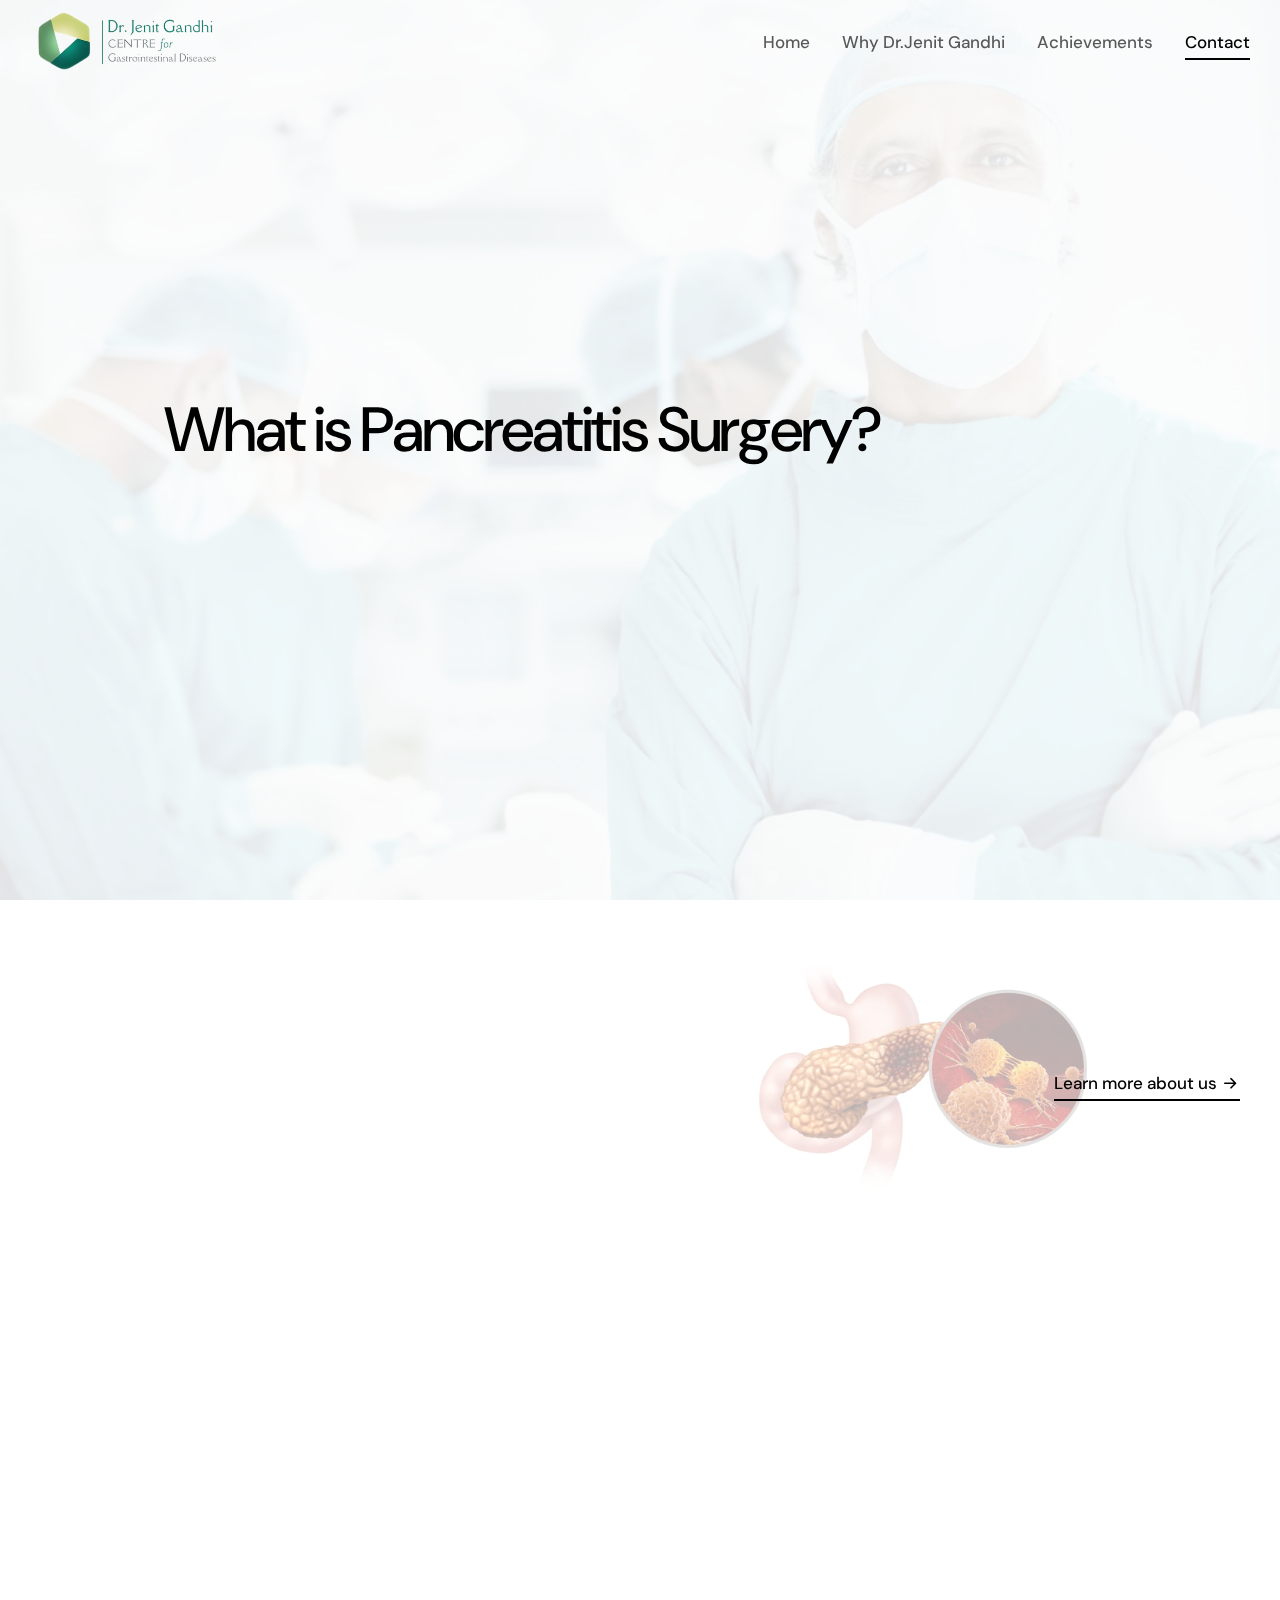
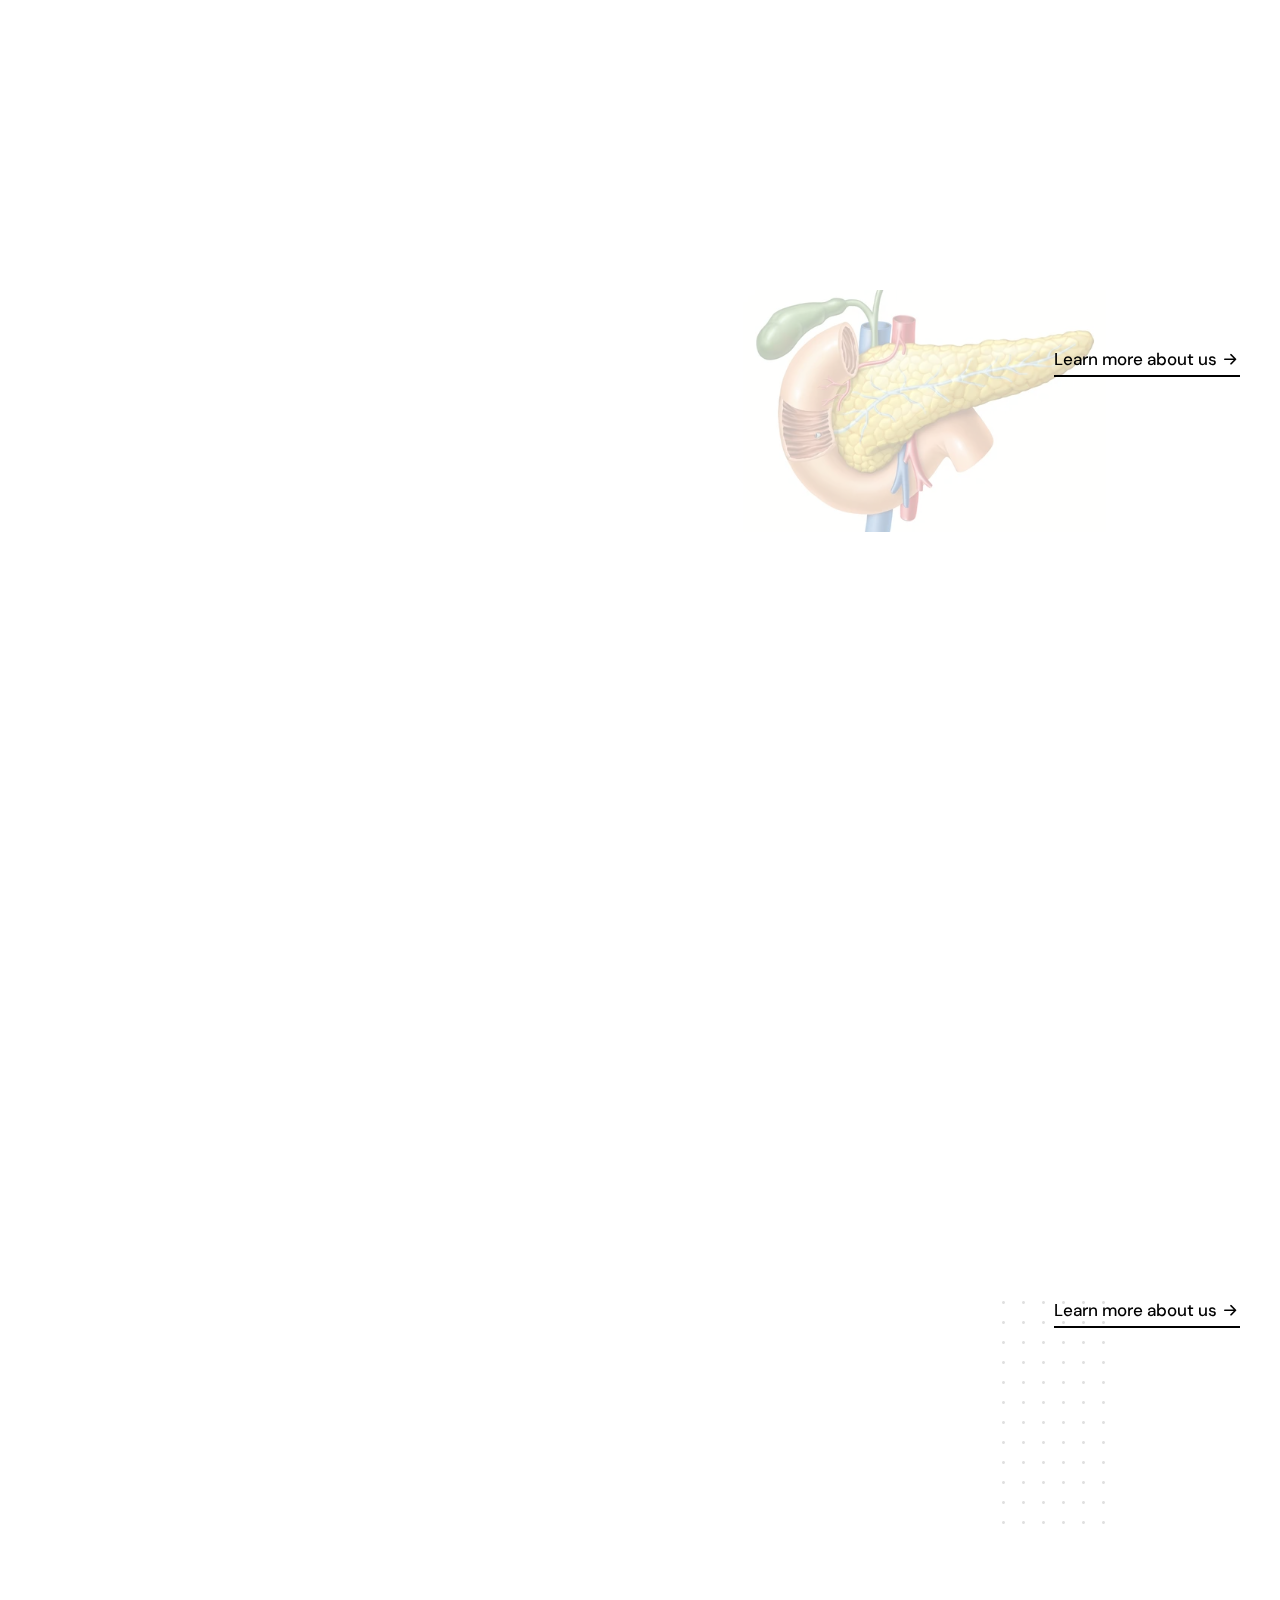
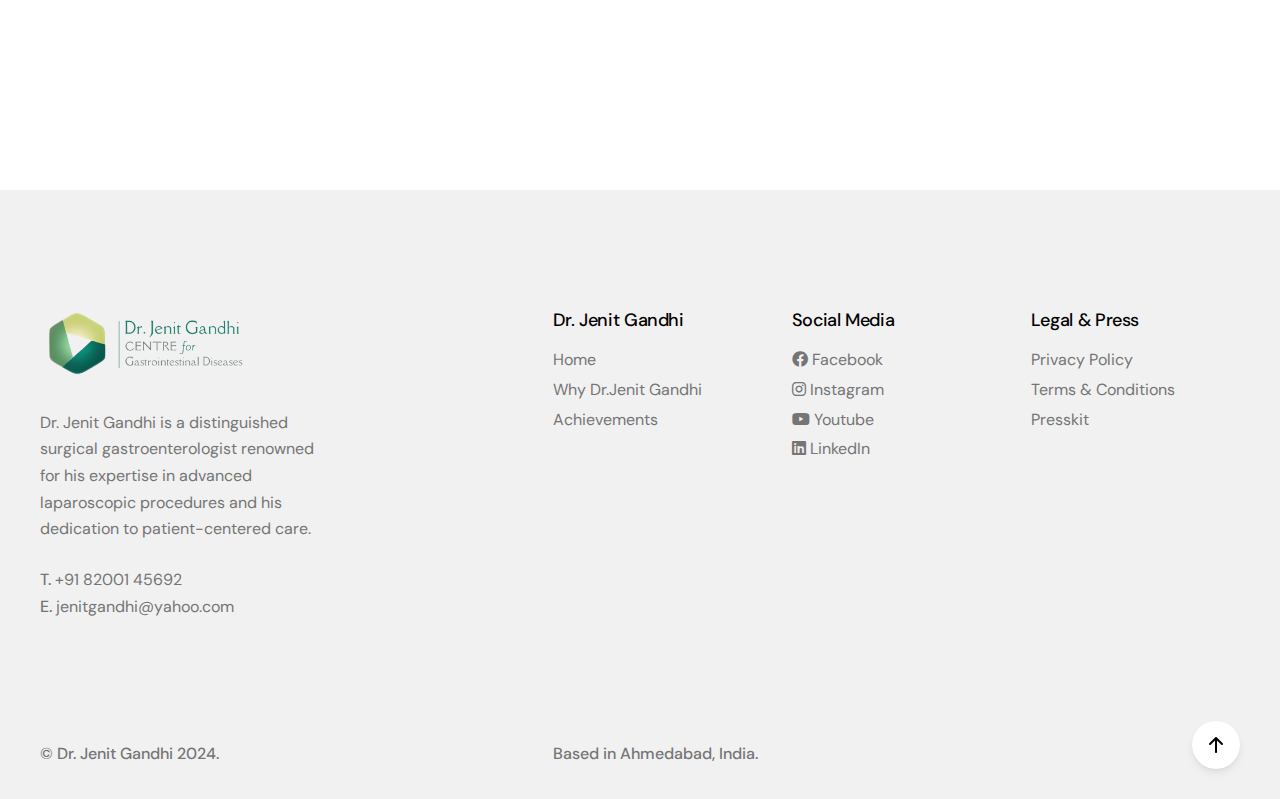
<file: microsite1home.html>
<!DOCTYPE html>
<!-- Change the value of lang="en" attribute if your website's language is not English.
You can find the code of your language here - https://www.w3schools.com/tags/ref_language_codes.asp -->
<html lang="en">
  <head>
    <title>Dr. Jenit Gandhi &mdash; Consultant Surgical Gastroenterology</title>
    <meta
      name="description"
      content="Dr. Jenit Gandhi &mdash; Consultant Surgical Gastroenterology"
    />
    <meta charset="utf-8" />

    <meta name="viewport" content="width=device-width, initial-scale=1.0" />

    <!-- Favicon -->
    <link rel="icon" href="images/favicon.png" type="image/png" sizes="any" />
    <link rel="icon" href="images/favicon.svg" type="image/svg+xml" />

    <!-- CSS -->
    <link rel="stylesheet" href="css/bootstrap.min.css" />
    <link rel="stylesheet" href="css/style.css" />
    <link rel="stylesheet" href="css/style-responsive.css" />
    <link rel="stylesheet" href="css/vertical-rhythm.min.css" />
    <link rel="stylesheet" href="css/magnific-popup.css" />
    <link rel="stylesheet" href="css/owl.carousel.css" />
    <link rel="stylesheet" href="css/splitting.css" />
    <link rel="stylesheet" href="css/YTPlayer.css" />
    <link rel="stylesheet" href="css/demo-main/demo-main.css" />

    <!-- Google Fonts -->
    <link rel="preconnect" href="https://fonts.googleapis.com" />
    <link rel="preconnect" href="https://fonts.gstatic.com" crossorigin />
    <link
      href="https://fonts.googleapis.com/css2?family=DM+Sans:wght@400;500;700&display=swap"
      rel="stylesheet"
    />
  </head>
  <body class="appear-animate">
    <!-- Page Loader -->
    <div class="page-loader">
      <div class="loader">Loading...</div>
    </div>
    <!-- End Page Loader -->

    <!-- Skip to Content -->
    <a href="#main" class="btn skip-to-content">Skip to Content</a>
    <!-- End Skip to Content -->

    <!-- Page Wrap -->
    <div class="page" id="top"> 
      <!-- Navigation Panel -->
      <nav class="main-nav transparent stick-fixed wow-menubar">
        <div class="main-nav-sub full-wrapper">
          <!-- Logo  (* Add your text or image to the link tag. Use SVG or PNG image format. 
                    If you use a PNG logo image, the image resolution must be equal 200% of the visible logo
                    image size for support of retina screens. See details in the template documentation. *) -->
          <div class="nav-logo-wrap local-scroll">
            <a href="index.html" class="logo">
              <img
                src="images-2/logoo.png"
                alt="Dr. Jenit Gandhi"
              />
            </a>
          </div>

          <!-- Mobile Menu Button -->
          <div class="mobile-nav" role="button" tabindex="0">
            <i class="mobile-nav-icon"></i>
            <span class="visually-hidden">Menu</span>
          </div>

          <!-- Main Menu -->
          <div class="inner-nav desktop-nav">
            <ul class="clearlist items-end local-scroll">
              <!-- Item With Sub -->
              <li>
                <a href="microsite1home.html" >Home </a>
              </li>
              <li>
                <a href="microsite1.html"
                  >Why Dr.Jenit Gandhi</a>
                <!-- End Sub -->
              </li>
              <!-- End Item With Sub -->


                 <!-- Item With Sub -->
                 <li>
                    <a href="microsite1achivements.html" 
                      ><span
                        >Achievements</span
                      ></a
                    >
                  </li>

                  <li>
                    <a href="contact.html" class="opacity-1 no-hover"
                      ><span class="link-hover-anim underline" data-link-animate="y"
                        >Contact</span
                      ></a
                    >
                  </li>
              <!-- End Item With Sub -->

             
            </ul>

          </div>
          <!-- End Main Menu -->
        </div>
      </nav>
      <!-- End Navigation Panel -->



      <main id="main">
        <!-- Header Section -->
        <section
          class="home-section bg-gray-light-1 bg-light-alpha-90 parallax-5 parallax-mousemove-scene"
          style="background-image: url(images-2/about.jpg)"
        >
          <div
            class="container min-height-100vh d-flex align-items-center pt-100 pb-100 pt-sm-120 pb-sm-120"
          >
            <!-- Section Content  -->
            <div class="text-center">
              <div class="row">
                <!-- Page Title  -->
                <div class="col-md-12 offset-md-2">
                  <h1 class="hs-title-1 mb-40">
                    <span class="wow charsAnimIn" data-splitting="chars"
                      >What is Pancreatitis Surgery?</span
                    >
                  </h1>
                </div>
                <!-- End Page Title  -->
              </div>
            </div>
             <!-- End Section Content  -->
          </div>
        </section>
        <!-- End Header Section -->

        <!-- About Section -->
        <section class="page-section" id="about">
          <div class="container position-relative">
            <div class="row mb-60 mb-xs-30">
              <div class="col-md-6">
                <h3 class="section-title mb-0">
                  <span class="wow charsAnimIn" data-splitting="chars"
                    >Pancreatic Cancer</span
                  >
                </h3>
              </div>

              <div
                class="col-md-5 offset-md-1 relative text-start text-md-end pt-40 pt-sm-20 local-scroll"
              >
                <!-- Decorative Dots -->
                <div
                  class="decoration-2 d-none d-md-block"
                  data-rellax-y
                  data-rellax-speed="0.7"
                  data-rellax-percentage="-0.2"
                >
                  <img src="images-2/pancreatic-cancer.webp" alt="" class="decDots"/>
                </div>
                <!-- End Decorative Dots -->

                <a
                  href="main-pages-about-1.html"
                  class="link-hover-anim underline align-middle"
                  data-link-animate="y"
                  >Learn more about us <i class="mi-arrow-right size-18"></i
                ></a>
              </div>
            </div>

            <div class="row wow fadeInUp" data-wow-delay="0.5s">
              <div class="col-lg-6 mb-md-60">
                <div class="position-relative">
                  <!-- Image -->
                  <div class="position-relative overflow-hidden">
                    <img
                      src="images-2/pancreatic-cancer-2.webp"
                      class="image-fullwidth relative" height="423px" width="564px"
                      alt="Image Description" 
                    />
                  </div>
                  <!-- End Image -->

                  <!-- Decorative Waves -->
                  <div
                    class="decoration-1 d-none d-sm-block"
                    data-rellax-y
                    data-rellax-speed="1"
                    data-rellax-percentage="0.1"
                  >
                    <img src="images/decoration-1.svg" alt="" />
                  </div>
                  <!-- End Decorative Waves -->
                </div>
              </div>

              <div class="col-lg-6 col-xl-5 offset-xl-1">
                <h4 class="h5">What is Pancreatic Cancer?</h4>

                <p class="text-gray">
                  Pancreatic cancer develops from the abnormal growth of cells in the pancreas, an organ located behind the lower part of the stomach that produces enzymes for digestion and hormones for blood sugar regulation. The most common form is pancreatic ductal adenocarcinoma, which starts in the cells lining the ducts that transport digestive enzymes out of the pancreas. Pancreatic cancer is seldom detected in its early stages, when it is most treatable, as symptoms typically appear only after the disease has spread to other organs.
                </p>
                <p class="text-gray">
                  Indications: 
Surgery is recommended for patients with localized pancreatic cancer where the tumor is confined to the pancreas or nearby areas and can be removed.

                </p>
              </div>
            </div>
          </div>
        </section>
        <!-- End About Section -->

        <!-- About Section -->
        <section class="page-section" id="about">
          <div class="container position-relative">
            <div class="row mb-60 mb-xs-30">
              <div class="col-md-6">
                <h3 class="section-title mb-0">
                  <span class="wow charsAnimIn" data-splitting="chars"
                    >Chronic Pancreatitis</span
                  >
                </h3>
              </div>

              <div
                class="col-md-5 offset-md-1 relative text-start text-md-end pt-40 pt-sm-20 local-scroll"
              >
                <!-- Decorative Dots -->
                <div
                  class="decoration-2 d-none d-md-block"
                  data-rellax-y
                  data-rellax-speed="0.7"
                  data-rellax-percentage="-0.2"
                >
                  <img src="images-2/chronic-pancreatitis.webp" class="decDots" alt="" />
                </div>
                <!-- End Decorative Dots -->

                <a
                  href="main-pages-about-1.html"
                  class="link-hover-anim underline align-middle"
                  data-link-animate="y"
                  >Learn more about us <i class="mi-arrow-right size-18"></i
                ></a>
              </div>
            </div>

            <div class="row wow fadeInUp" data-wow-delay="0.5s">
              <div class="col-lg-6 mb-md-60">
                <div class="position-relative">
                  <!-- Image -->
                  <div class="position-relative overflow-hidden">
                    <img
                      src="images-2/chronic-pancreatitis-2.webp"
                      class="image-fullwidth relative" width="564px"
                      alt="Image Description"
                    />
                  </div>
                  <!-- End Image -->

                  <!-- Decorative Waves -->
                  <div
                    class="decoration-1 d-none d-sm-block"
                    data-rellax-y
                    data-rellax-speed="1"
                    data-rellax-percentage="0.1"
                  >
                    <img src="images/decoration-1.svg" alt="" />
                  </div>
                  <!-- End Decorative Waves -->
                </div>
              </div>

              <div class="col-lg-6 col-xl-5 offset-xl-1">
                <h4 class="h5">What is Chronic Pancreatitis?</h4>

                <p class="text-gray">
                  Chronic pancreatitis is a condition where the pancreas stays inflamed over a long period, leading to lasting damage that impacts its ability to work properly. As the inflammation continues, the pancreas becomes scarred and stiff, making it harder for the organ to produce the enzymes and hormones needed for digestion and blood sugar control. People with chronic pancreatitis often experience persistent abdominal pain and oily stools. 
                  Excessive alcohol use is a common cause, but genetic factors, autoimmune disorders, and other health issues can also trigger the condition.

                </p>
                <p class="text-gray">
                  Indications: Surgery is considered for patients with chronic pancreatitis who suffer from persistent pain, complications like bile duct or bowel obstruction.
                </p>
              </div>
            </div>
          </div>
        </section>
        <!-- End About Section -->

         <!-- About Section -->
        <section class="page-section" id="about">
          <div class="container position-relative">
            <div class="row mb-60 mb-xs-30">
              <div class="col-md-6">
                <h3 class="section-title mb-0">
                  <span class="wow charsAnimIn" data-splitting="chars"
                    >Pancreatic Cysts</span
                  >
                </h3>
              </div>

              <div
                class="col-md-5 offset-md-1 relative text-start text-md-end pt-40 pt-sm-20 local-scroll"
              >
                <!-- Decorative Dots -->
                <div
                  class="decoration-2 d-none d-md-block"
                  data-rellax-y
                  data-rellax-speed="0.7"
                  data-rellax-percentage="-0.2"
                >
                  <img src="images/decoration-2.svg" alt="" />
                </div>
                <!-- End Decorative Dots -->

                <a
                  href="main-pages-about-1.html"
                  class="link-hover-anim underline align-middle"
                  data-link-animate="y"
                  >Learn more about us <i class="mi-arrow-right size-18"></i
                ></a>
              </div>
            </div>

            <div class="row wow fadeInUp" data-wow-delay="0.5s">
              <div class="col-lg-6 mb-md-60">
                <div class="position-relative">
                  <!-- Image -->
                  <div class="position-relative overflow-hidden">
                    <img
                      src="images-2/clinic.jpg"
                      class="image-fullwidth relative"
                      alt="Image Description"
                    />
                  </div>
                  <!-- End Image -->

                  <!-- Decorative Waves -->
                  <div
                    class="decoration-1 d-none d-sm-block"
                    data-rellax-y
                    data-rellax-speed="1"
                    data-rellax-percentage="0.1"
                  >
                    <img src="images/decoration-1.svg" alt="" />
                  </div>
                  <!-- End Decorative Waves -->
                </div>
              </div>

              <div class="col-lg-6 col-xl-5 offset-xl-1">
                <h4 class="h5">What is Pancreatic cysts?</h4>

                <p class="text-gray">
                  Pancreatic cysts are fluid-filled sacs that form on or within the pancreas, a gland located behind the stomach that plays a key role in digestion and blood sugar regulation. These cysts can be either benign (non-cancerous) or have the potential to become cancerous. While many pancreatic cysts cause no symptoms and are discovered incidentally, others may lead to abdominal pain, nausea, or digestive issues. They are typically classified into two categories: nonneoplastic (non-tumorous) and neoplastic (potentially cancerous), with various subtypes in each group.

                </p>
                <p class="text-gray">
                  Indications: Surgery is recommended for cysts that are symptomatic, large, growing, or have features suspicious for cancer.
                </p>
              </div>
            </div>
          </div>
        </section>
        <!-- End About Section -->

        <!-- Divider -->
        <hr class="mt-0 mb-0" />
        <!-- End Divider -->

        

        <!-- Divider -->
        <hr class="mt-0 mb-0" />
        <!-- End Divider -->

        <!-- Call Action Section -->
        <section class="page-section">
          <div class="container position-relative">
            <div class="row text-center wow fadeInUp">
              <div class="col-md-8 offset-md-2 col-lg-6 offset-lg-3">
                <p class="section-descr mb-50 mb-sm-30">
                  "Excellence in surgical care begins with understanding each
                  patient's unique journey and providing compassionate,
                  personalized treatment." - Dr. Jenit Gandhi
                </p>
                <div class="local-scroll">
                  <a
                    href="contact.html"
                    class="btn btn-mod btn-large btn-round btn-hover-anim"
                    ><span>Contact us</span></a
                  >
                </div>
              </div>
            </div>
          </div>
        </section>
        <!-- End Call Action Section -->
        <!-- Contact Section -->
        <section class="page-section" id="contact">
          <div class="container position-relative">
            <div class="row">
              <div class="col-lg-6">
                <div class="row mb-50">
                  <div class="col-lg-10">
                    <h2 class="section-caption mb-xs-10">Contact Us</h2>
                    <h3 class="section-title mb-0">
                      <span class="wow charsAnimIn" data-splitting="chars"
                        >Let’s start the productive work.</span
                      >
                    </h3>
                  </div>
                </div>
              </div>

              <div class="col-lg-6">
                <div class="row mb-60 mb-sm-50">
                  <!-- Contact Item -->
                  <div class="col-sm-6 mb-xs-30 d-flex align-items-stretch">
                    <div
                      class="alt-features-item border-left mt-0 wow fadeScaleIn"
                      data-wow-delay=".3s"
                    >
                      <div class="alt-features-icon">
                        <svg
                          width="24"
                          height="24"
                          viewBox="0 0 24 24"
                          fill="currentColor"
                          aria-hidden="true"
                          xmlns="http://www.w3.org/2000/svg"
                          fill-rule="evenodd"
                          clip-rule="evenodd"
                        >
                          <path
                            d="M24 21h-24v-18h24v18zm-23-16.477v15.477h22v-15.477l-10.999 10-11.001-10zm21.089-.523h-20.176l10.088 9.171 10.088-9.171z"
                          />
                        </svg>
                        <div class="alt-features-icon-s">
                          <svg
                            xmlns="http://www.w3.org/2000/svg"
                            width="24"
                            height="24"
                            viewBox="0 0 24 24"
                            fill="currentColor"
                            aria-hidden="true"
                          >
                            <path
                              d="M12 0c-6.627 0-12 5.373-12 12s5.373 12 12 12 12-5.373 12-12-5.373-12-12-12zm3.445 17.827c-3.684 1.684-9.401-9.43-5.8-11.308l1.053-.519 1.746 3.409-1.042.513c-1.095.587 1.185 5.04 2.305 4.497l1.032-.505 1.76 3.397-1.054.516z"
                            />
                          </svg>
                        </div>
                      </div>
                      <h4 class="alt-features-title">Say hello</h4>
                      <div class="alt-features-descr clearlinks">
                        <div>
                          <a href="mailto:jenitgandhi@yahoo.com"
                            >jenitgandhi@yahoo.com</a
                          >
                        </div>
                        <div>
                          <a href="tel:+918200145692">+91 82001 45692</a>
                        </div>
                      </div>
                    </div>
                  </div>
                  <!-- End Contact Item -->

                  <!-- Contact Item -->
                  <div class="col-sm-6 d-flex align-items-stretch">
                    <div
                      class="alt-features-item border-left mt-0 wow fadeScaleIn"
                      data-wow-delay=".5s"
                    >
                      <div class="alt-features-icon">
                        <svg
                          width="24"
                          height="24"
                          viewBox="0 0 24 24"
                          fill="currentColor"
                          aria-hidden="true"
                          xmlns="http://www.w3.org/2000/svg"
                          fill-rule="evenodd"
                          clip-rule="evenodd"
                        >
                          <path
                            d="M12 10c-1.104 0-2-.896-2-2s.896-2 2-2 2 .896 2 2-.896 2-2 2m0-5c-1.657 0-3 1.343-3 3s1.343 3 3 3 3-1.343 3-3-1.343-3-3-3m-7 2.602c0-3.517 3.271-6.602 7-6.602s7 3.085 7 6.602c0 3.455-2.563 7.543-7 14.527-4.489-7.073-7-11.072-7-14.527m7-7.602c-4.198 0-8 3.403-8 7.602 0 4.198 3.469 9.21 8 16.398 4.531-7.188 8-12.2 8-16.398 0-4.199-3.801-7.602-8-7.602"
                          />
                        </svg>
                      </div>
                      <h4 class="alt-features-title">Care N Cure Hospital</h4>
                      <div class="alt-features-descr">
                        Nr. Gokulnathji Haveli Mira Cinema Cross Road,
                        Bhairavnath, Maninagar, Ahmedabad, Gujarat 380028
                      </div>
                    </div>
                  </div>
                  <!-- End Contact Item -->
                </div>
              </div>
            </div>

            <div class="row wow fadeInUp" data-wow-delay="0.5s">
              <div class="col-md-6 mb-sm-50">
                <!-- Google Map -->
                <div class="map-boxed">
                  <iframe
                    src="https://www.google.com/maps/embed?pb=!1m14!1m8!1m3!1d3071.5318265717196!2d-75.60465104752062!3d39.660249785873326!3m2!1i1024!2i768!4f13.1!3m3!1m2!1s0x89c703f3cdadbfdb%3A0x80d20252268fc006!2zMjQ1IFF1aWdsZXkgQmx2ZCBzdGUgaywgTmV3IENhc3RsZSwgREUgMTk3MjAsINCh0L_QvtC70YPRh9C10L3RliDQqNGC0LDRgtC4INCQ0LzQtdGA0LjQutC4!5e0!3m2!1suk!2sua!4v1662469609333!5m2!1suk!2sua"
                    width="600"
                    height="450"
                    style="border: 0"
                    allowfullscreen=""
                    loading="lazy"
                    referrerpolicy="no-referrer-when-downgrade"
                  ></iframe>
                </div>
                <!-- End Google Map -->
              </div>

              <div class="col-md-6 d-flex align-items-stretch">
                <!-- Google Map -->
                <div class="map-boxed">
                  <iframe
                    src="https://www.google.com/maps/embed?pb=!1m18!1m12!1m3!1d29379.164673057938!2d72.55657407648435!3d23.009243217689892!2m3!1f0!2f0!3f0!3m2!1i1024!2i768!4f13.1!3m3!1m2!1s0x395e85129ca5f131%3A0xe9ca197b0df3cd1b!2sCare%20and%20Cure%20Multispeciality%20Hospital%20-%20Best%20criticare%20Hospital%20-%20Best%20Trauma%20care%20-%2024%20by%207%20Hospital%20-%20Maninagar!5e0!3m2!1sen!2sin!4v1716289694013!5m2!1sen!2sin"
                    width="600"
                    height="450"
                    style="border: 0"
                    allowfullscreen=""
                    loading="lazy"
                    referrerpolicy="no-referrer-when-downgrade"
                  ></iframe>
                </div>
                <!-- End Google Map -->
              </div>
            </div>
          </div>
        </section>
        <!-- End Contact Section -->
        

        
      </main>

      <!-- Footer -->
      <footer class="page-section footer bg-gray-light-1 pb-30">
        <div class="container">
          <div class="row pb-120 pb-sm-80 pb-xs-50">
            <div class="col-md-4 col-lg-3 text-gray mb-sm-50">
              <div class="mb-30">
                <img
                  src="images-2/logoo.png"
                  width="205"
                  height="134"
                  alt="Your Company Logo"
                />
              </div>

              <p>
                Dr. Jenit Gandhi is a distinguished surgical gastroenterologist
                renowned for his expertise in advanced laparoscopic procedures
                and his dedication to patient-centered care.
              </p>

              <div class="clearlinks">
                <strong>T.</strong>
                <a href="tel:+918200145692">+91 82001 45692</a>
              </div>

              <div class="clearlinks">
                <strong>E.</strong>
                <a href="mailto:jenitgandhi@yahoo.com">jenitgandhi@yahoo.com</a>
              </div>
            </div>

            <div class="col-md-7 offset-md-1 offset-lg-2">
              <div class="row mt-n30">
                <!-- Footer Widget -->
                <div class="col-sm-4 mt-30">
                  <h3 class="fw-title">Dr. Jenit Gandhi</h3>

                  <ul class="fw-menu clearlist">
                    <li><a href="microsite1home.html">Home</a></li>
                    <li><a href="microsite1.html">Why Dr.Jenit Gandhi</a></li>
                    <li><a href="microsite1achivements.html">Achievements</a></li>
                 
                  </ul>
                </div>
                <!-- End Footer Widget -->

                <!-- Footer Widget -->
                <div class="col-sm-4 mt-30">
                  <h3 class="fw-title">Social Media</h3>

                   <ul class="fw-menu clearlist">
                    <li>
                      <a href="https://www.facebook.com/jenit.gandhi.54" rel="noopener nofollow" target="_blank">
                        <i class="fa-facebook"></i>
                        Facebook
                      </a>
                    </li>
                    <li>
                      <a href="https://www.instagram.com/dr_jenit_gandhi/" rel="noopener nofollow" target="_blank">
                        <i class="fa-instagram"></i>
                        Instagram
                      </a>
                    </li>
                    <li>
                      <a href="https://www.youtube.com/@drjenitgandhi" rel="noopener nofollow" target="_blank">
                        <i class="fa-youtube"></i>
                        Youtube
                      </a>
                    </li>
                    <li>
                      <a href="https://www.linkedin.com/in/jenit-gandhi-296466190/" rel="noopener nofollow" target="_blank">
                        <i class="fa-linkedin"></i>
                        LinkedIn
                      </a>
                    </li>
                  </ul>
                </div>
                <!-- End Footer Widget -->

                <!-- Footer Widget -->
                <div class="col-sm-4 mt-30">
                  <h3 class="fw-title">Legal & Press</h3>

                  <ul class="fw-menu clearlist">
                    <li><a href="#">Privacy Policy</a></li>
                    <li><a href="#">Terms & Conditions</a></li>
                    <li><a href="#">Presskit</a></li>
                  </ul>
                </div>
                <!-- End Footer Widget -->
              </div>
            </div>
          </div>

          <!-- Footer Text -->
          <div class="row text-gray">
            <div class="col-md-4 col-lg-3">
              <b>© Dr. Jenit Gandhi 2024.</b>
            </div>

            <div class="col-md-7 offset-md-1 offset-lg-2 clearfix">
              <b>Based in Ahmedabad, India.</b>

              <!-- Back to Top Link -->
              <div class="local-scroll float-end mt-n20 mt-sm-10">
                <a href="#top" class="link-to-top">
                  <i class="mi-arrow-up size-24"></i>
                  <span class="visually-hidden">Scroll to top</span>
                </a>
              </div>
              <!-- End Back to Top Link -->
            </div>
          </div>
          <!-- End Footer Text -->
        </div>
      </footer>
      <!-- End Footer -->
    </div>
    <!-- End Page Wrap -->

    <!-- JS -->
    <script src="js/jquery.min.js"></script>
    <script src="js/bootstrap.bundle.min.js"></script>
    <script src="js/plugins.js"></script>
    <script src="js/jquery.ajaxchimp.min.js"></script>
    <script src="js/contact-form.js"></script>
    <script src="js/all.js"></script>
    <!-- End JS -->
  </body>
</html>
</file>
<file: css/style.css>
@charset "utf-8";
/*------------------------------------------------------------------
[Master Stylesheet]

Project: Resonance
Version: 1.0.3
Last change: 26 November 2023
Primary use: Multipurpose Template  
-------------------------------------------------------------------*/


/*------------------------------------------------------------------
[Table of contents]

1. Icon fonts.
2. Variables.
3. Common styles.
4. Page loader.
5. Typography.
    5.1. Headings styles.
6. Links.
7. Buttons.
    7.1. Mobile menu button fix.
8. Forms fields.
    8.1. Input underline.
    8.2. Input Gradient.
9. Home sections.
    9.1. Header common styles.
    9.2. Scroll down icon.
    9.3. Scroll down icon type 1.
    9.4. Scroll down icon type 2.
    9.5. Scroll down type 3.
    9.6. Scroll down icon type 4.
    9.7. Home section status.
    9.8. Home section social media links.
    9.9. HTML5 BG Video.
    9.10. Section edge figure.
    9.11. Section BG svg shape.
    9.12. Fullwidth gallery.
    9.13. Typed text.
    9.14. Stack Images.
10. Custom appear animation.
    10.1. Splitting JS chars animation.
    10.2. Splitting JS chars animation 1.
    10.3. Splitting JS chars animation 2.
    10.4. Splitting JS chars animation long.
    10.5. Splitting JS chars animation long 1.
    10.6. Splitting JS words animation.
    10.7. Splitting JS lines animation.
    10.8. Splitting JS lines animation long.
    10.9. Appearing animation styles.
11. Classic menu bar.
    11.1. Logo (in navigation panel).
    11.2. Menu sub.
    11.3. Menu sub multi.
    11.4. Mobile nav.
    11.5. Mobile nav menu sub.
    11.6. Mobile nav menu sub multi.
    11.7. Dark panel style.
    11.8. Transparent panel style.
    11.9. Menu social links.
12. Sections styles.
    12.1. Common section styles.
    12.2. Decorative elements.
    12.3. Marquee text line.
13. Split section.
14. Services.
15. Services 2.
16. Services 3.
17. Services 4.
18. Services 5.
19. Services 6.
20. Services 7.
21. Services 8.
22. Team.
23. Team 1.
24. Features.
25. Features 1.
26. Features 2.
27. Alt features.
28. Spot box.
29. Numbers.
    29.1. Numbers 1.
    29.2. Numbers 2.
    29.3. Numbers 3.
30. Steps.
    30.1. Steps 1.
    30.2. Steps 2.
31. Portfolio.
    31.1. Works filter.
    31.2. Works grid.
32. Portfolio 1.
33. Portfolio 2.
34. Portfolio 3.
35. Portfolio 4.
36. Portfolio 5.
37. Call action 1 section.
38. Call action 2 section.
39. Call action 3 section.
40. Call action 4 section.
41. Images compositions.
    41.1. Images composition 1.
    41.2. Images composition 2.
    41.3. Images composition 3.
    41.4. Images composition 4.
    41.5. Images composition 5.
    41.6. Images composition 6.
    41.7. Images composition 7.
    41.8. Images composition 8.
    41.9. Images composition 9.
42. Work process.
43. Logotypes.
    43.1. Logo carousel.
    43.2. Logo grid.
44. Post previews.
45. Post previews 1.
46. Post previews 2.
47. Post previews 3.
48. Newsletter.
    48.1. Newsletter elegant.
    48.2. Newsletter strong.
    48.3. Newsletter modern.
49. Contact.
50. Contact 1.
51. Contact 2.
52. Google maps.
53. Footer.
54. Footer 1.
55. Footer 2.
56. Blog.
    56.1. Pagination.
    56.2. Comments.
    56.3. Sidebar.
57. Pricing.
58. Shortcodes.
    58.1. Lightbox modal.
    58.2. Owl carousel.
    58.3. Testimonials 4.
    58.4. Testimonials 5.
    58.5. Testimonials 6.
    58.6. Tabs.
    58.7. Tabs minimal.
    58.8. Tabs alternative.
    58.9. Tooltips.
    58.10. Alert messages.
    58.11. Accordion.
    58.12. Toggle.
    58.13. Accorfion style 1.
    58.14. Progress bars.
    58.15. Alt progress bars.
    58.16. Icons examples.
    58.17. Morphext.
59. Skip to content link.
60. Cookies.
61. Intro page.
-------------------------------------------------------------------*/


/* ==============================
   Icon fonts
   ============================== */
  
@import url("icons.css");
@import url("icomoon.css");
@import url("font-awesome-brands.css");


/* ==============================
   Variables
   ============================== */
  
:root{
    --font-global: 'DM Sans', sans-serif;
    --font-alt: 'DM Sans', sans-serif;
    --font-serif: Georgia, 'Times New Roman', Times, serif;
    --full-wrapper-margin-x: 30px;
    --container-width: 1350px;
    --section-padding-y: 120px;
    --menu-bar-height: 85px;
    --menu-bar-height-scrolled: 65px;
    --color-dark-1: #010101;
    --color-dark-2: #171717;
    --color-dark-3: #272727;
    --color-dark-3a: #333;
    --color-dark-4: #555;
    --color-gray-1: #757575;
    --color-gray-2: #888;
    --color-gray-3: #999;
    --color-gray-light-1: #f1f1f1;
    --color-gray-light-2: #f7f7f7;
    --color-gray-light-3: #e5e5e5;
    --color-gray-light-4: #d5d5d5;
    --color-gray-light-5: #ccc;
    --color-gray-light-6: #bbb;
    --color-dark-mode-gray-1: rgba(255,255,255, .7);
    --color-dark-mode-gray-2: rgba(255,255,255, .1275);
    --color-primary-1: #4567ed;
    --color-primary-1-a: #375ae3;    
    --color-primary-light-1: #e3effe;
    --color-primary-light-1-a: #bcd1f1;
    --color-primary-2: #7752e7;
    --color-primary-light-2: #e7defe;
    --color-primary-3: #b947d9;
    --color-primary-light-3: #f7defe;
    --color-primary-4: #e748b1;
    --color-primary-light-4: #ffe1f5; 
    --color-secondary-1: #fbe3a1;   
    --gradient-primary-1: linear-gradient( 90deg, var(--color-primary-4) 0%, var(--color-primary-3) 33%, var(--color-primary-2) 67%, var(--color-primary-1) 100%);
    --gradient-primary-1-a: linear-gradient( 90deg, var(--color-primary-4) 25%, var(--color-primary-3) 40%, var(--color-primary-2) 60%, var(--color-primary-1) 75%);
    --gradient-primary-1-b: linear-gradient( 45deg, var(--color-primary-4) 0%, var(--color-primary-3) 33%, var(--color-primary-2) 67%, var(--color-primary-1) 100%);
    --gradient-primary-1-c: linear-gradient( 0deg, var(--color-primary-4) 0%, var(--color-primary-3) 33%, var(--color-primary-2) 67%, var(--color-primary-1) 100%);
    --gradient-gray-light-1: linear-gradient(0deg, #f5f5f5 0%, #fff 100%);
    --gradient-gray-light-2: linear-gradient(0deg, #fff 0%, #f5f5f5 100%);
    --gradient-dark-alpha-1: linear-gradient( 90deg, var(--color-dark-1) 40%, transparent 87%);
    --gradient-dark-alpha-2: linear-gradient( 90deg, transparent 13%, var(--color-dark-1) 60%);
    --gradient-primary-alpha-1: linear-gradient( 90deg, var(--color-primary-1) 40%, transparent 87%);
    --gradient-primary-alpha-2: linear-gradient( 90deg, transparent 13%, var(--color-primary-1) 60%);
    --border-radius-default: 4px;
    --border-radius-large: 30px;
    --box-shadow: 0px 5px 10px 0px rgba(0, 0, 0, 0.05),0px 1px 1px 0px rgba(0, 0, 0, 0.03),0px 3px 5px 0px rgba(0, 0, 0, 0.03);
    --box-shadow-strong: 0px 5px 10px 0px rgba(0, 0, 0, 0.08),0px 1px 1px 0px rgba(0, 0, 0, 0.06),0px 3px 5px 0px rgba(0, 0, 0, 0.06);
    --box-shadow-block: 0px 3px 50px 0px rgba(0, 0, 0, 0.05);
    --box-shadow-block-strong: 0px 3px 50px 0px rgba(0, 0, 0, 0.15);  
    --transition-default: all 0.27s cubic-bezier(0, 0, 0.58, 1);
    --ease-default: cubic-bezier(0, 0, 0.58, 1);
    --ease-out-long: cubic-bezier(0,.5,0,1);
    --ease-out-medium: cubic-bezier(0,.57,.55,1);
    --ease-out-short: cubic-bezier(.15,.7,.78,1);
    --ease-elastic-1: cubic-bezier(0.68,-0.55,0.27,1.55);
    --ease-elastic-2: cubic-bezier(0.68,-3,0.27,5);
}


/* ==============================
   Common styles
   ============================== */
  
:root{
    scroll-behavior: auto;
}
html{
    -ms-overflow-style: scrollbar;
}
body{
    overflow-x: hidden;
    -webkit-font-smoothing: antialiased;
    -moz-osx-font-smoothing: grayscale;
    text-rendering: optimizeLegibility;    
}
main{
    overflow: clip;
}
iframe{
    border: none;
}
a, b, div, ul, li{
    -webkit-tap-highlight-color: rgba(0,0,0,0); 
    -webkit-tap-highlight-color: transparent; 
    -moz-outline-: none;
}
a:focus:not(.focus-visible),
a:active,
section:focus,
div:active,
div:focus{
    -moz-outline: none;
    outline: none;
}
a:focus.focus-visible,
button:focus.focus-visible,
div:focus.focus-visible{
    -moz-outline: 3px dotted #36a367 !important;
    outline: 3px dotted #36a367 !important;
    outline-offset: 0 !important;
}
img:not([draggable]), embed, object, video{
    max-width: 100%;
    height: auto;
}
.image-fullwidth img{
    width: 100%;
    height: auto;
}
.min-height-80vh{
    min-height: 80vh;
}
.min-height-90vh{
    min-height: 90vh;
}
.min-height-100vh{
    min-height: 100vh !important;
    min-height: 100svh !important;
}
.align-center{ text-align:center !important; }
.left{ float:left !important; }
.right{ float:right !important; }
.hidden{ display:none !important;}
.relative{ position: relative !important;}
.z-index-1{ z-index: 1 !important;}
.z-index-n1{ z-index: -1 !important;}
.no-hover{ cursor: default !important;}
.wch-unset{ will-change: unset !important; }
.white{ color: #fff !important; }
.black{ color: var(--color-dakr-1) !important; }
.color-primary-1{ color: var(--color-primary-1) !important; }
.color-primary-2{ color: var(--color-primary-2) !important; }
.color-primary-3{ color: var(--color-primary-3) !important; }
.color-primary-4{ color: var(--color-primary-4) !important; }
.color-secondary-1{ color: var(--color-secondary-1) !important; }
.opacity-003{ opacity: .03 !important; }
.opacity-004{ opacity: .04 !important; }
.opacity-005{ opacity: .05 !important; }
.opacity-006{ opacity: .06 !important; }
.opacity-007{ opacity: .07 !important; }
.opacity-008{ opacity: .08 !important; }
.opacity-009{ opacity: .09 !important; }
.opacity-01{ opacity: .1 !important; }
.opacity-015{ opacity: .15 !important; }
.opacity-02{ opacity: .2 !important; }
.opacity-025{ opacity: .25 !important; }
.opacity-03{ opacity: .3 !important; }
.opacity-035{ opacity: .35 !important; }
.opacity-04{ opacity: .4 !important; }
.opacity-045{ opacity: .45 !important; }
.opacity-05{ opacity: .5 !important; }
.opacity-055{ opacity: .55 !important; }
.opacity-06{ opacity: .6 !important; }
.opacity-065{ opacity: .65 !important; }
.opacity-07{ opacity: .7 !important; }
.opacity-075{ opacity: .75 !important; }
.opacity-08{ opacity: .8 !important; }
.opacity-085{ opacity: .85 !important; }
.opacity-09{ opacity: .9 !important; }
.opacity-095{ opacity: .95 !important; }
.opacity-1{ opacity: 1 !important; }
.size-13 { font-size: 13.5px !important; }
.size-14{ font-size: 14px !important; }
.size-15{ font-size: 15px !important; }
.size-16{ font-size: 16px !important; }
.size-17{ font-size: 17px !important; }
.size-18{ font-size: 18.5px !important; }
.size-20{ font-size: 20px !important; }
.size-22{ font-size: 22px !important; }
.size-24{ font-size: 24px !important; }
.box-shadow{ box-shadow: var(--box-shadow-block) !important;}
.box-shadow-strong{ box-shadow: var(--box-shadow-block-strong) !important;}
.border-color-primary-1{
    border: 1px solid var(--color-primary-1);
}
.border-color-primary-2{
    border: 1px solid var(--color-primary-2);
}
.border-color-primary-3{
    border: 1px solid var(--color-primary-3);
}
.border-color-primary-4{
    border: 1px solid var(--color-primary-4);
}
.border-dark{
    border: 1px solid var(--color-dark-mode-gray-2) !important;
}
.bg-border-dark{
    background: var(--color-dark-3) !important;
    border: 1px solid var(--color-dark-mode-gray-2) !important;
}
.stick-fixed{
    position: fixed !important;
    top: 0;
    left: 0;
}
.block-sticky{
    position: sticky;
    top: calc(var(--menu-bar-height-scrolled) + 40px);
    left: 0;
}
.round{
    border-radius: var(--border-radius-default) !important;
}
.round-large{
    border-radius: var(--border-radius-large) !important;
}
.circle{
    border-radius: 100px !important;
}
.circle-large{
    border-radius: 700px !important;
}
.round.overflow-hidden,
.round-large.overflow-hidden,
.circle.overflow-hidden,
.circle-large.overflow-hidden{
    isolation: isolate;
    transform: translateZ(0);
}
::selection{
    color: #fff;
    background: var(--color-primary-1);
}
.light-content ::selection{
    color: #fff;
    background: var(--color-primary-1);
}
.animate, .animate *{
    transition: var(--transition-default);
}
.parallax-mousemove{
   transition: var(--transition-default);
   -moz-transition: none !important;
   will-change: transform;
}
.parallax-mousemove-follow{
    -moz-transition: none !important;
}
@media not all and (min-resolution:.001dpcm) { @media {
    .parallax-mousemove,
    .parallax-mousemove-follow{
       transition: none !important;
    }
}}
[data-rellax-x]{
    transition: transform 0.25s var(--ease-out-short);
    transition-delay: 0.0025s;
    will-change: transform;
}
[data-rellax-y]{
    transition: transform 0.25s cubic-bezier(0, 0, 0.58, 1);
    transition-delay: 0.0025s;
    will-change: transform;
}
.no-animate{    
    -webkit-transition-property: none !important;
    -moz-transition-property: none !important;
    -o-transition-property: none !important;
    transition-property: none !important; 
}
.clearlist, .clearlist li{
    list-style: none;
    padding: 0;
    margin: 0;
    background: none;
}
.clearlinks a{
    text-decoration: none;
    color: unset;
}
.clearlinks a:hover{
    color: unset !important;
}
.full-wrapper{
    margin: 0 var(--full-wrapper-margin-x);
}
.container{
    max-width: var(--container-width);
    padding: 0 30px;
}
.row:not(
.g-0, .g-1, .g-2, .g-3, .g-4, .g-5,
.gx-0, .gx-1, .gx-2, .gx-3, .gx-4, .gx-5,
.gy-0, .gy-1, .gy-2, .gy-3, .gy-4, .gy-5){
    --bs-gutter-x: 30px;
}
.row.gx-huge{
    --bs-gutter-x: 276px;
}
.icon-ellipse{
    position: relative;
    top: -0.085em;
    display: inline-block;
    width: 12px;
    height: 12px;
    vertical-align: middle;
    background: currentColor;
    border-radius: 50%;
}
.text-outline-cont{
    position: relative;
    display: inline-block;
}
.text-outline{
    position: relative;
}
.text-outline-1{
    position: absolute;
    top: -0.36em;
    left: 0;
    color: #fff;
    -webkit-text-stroke: 1px var(--color-dark-1);
    opacity: .2;
    pointer-events: none;
}
.text-outline-2{
    position: absolute;
    top: -0.72em;
    left: 0;
    color: #fff;
    -webkit-text-stroke: 1px var(--color-dark-1);
    opacity: .1;
    pointer-events: none;
}
.light-content .text-outline-1{
    color: transparent;
    -webkit-text-stroke: 1px #fff;
    opacity: .17;
}
.light-content .text-outline-2{
    color: transparent;
    -webkit-text-stroke: 1px #fff;
    opacity: .07;
}


/* ==============================
   Page loader
   ============================== */

.page-loader{
    display:block;
    width: 100%;
    height: 100%;
    position: fixed;
    top: 0;
    left: 0;
    background: #fefefe;
    z-index: 100000; 
}
.loader{
    width: 50px;
    height: 50px;
    position: absolute;
    top: 50%;
    left: 50%;
    margin: -25px 0 0 -25px;
    font-size: 10px;
    text-indent: -12345px;
    border-top: 1px solid rgba(0,0,0, 0.15);
    border-right: 1px solid rgba(0,0,0, 0.15);
    border-bottom: 1px solid rgba(0,0,0, 0.15);
    border-left: 1px solid rgba(0,0,0, .55);
    border-radius: 50%;
    animation: spinner 700ms infinite linear;
    will-change: transform;  
    z-index: 100001;
}

.page-loader.dark{
    background: var(--color-dark-1);   
}
.page-loader.dark .loader{
    border-top: 1px solid rgba(255,255,255, 0.15);
    border-right: 1px solid rgba(255,255,255, 0.15);
    border-bottom: 1px solid rgba(255,255,255, 0.15);
    border-left: 1px solid rgba(255,255,255, .5);
}

.page-loader.gradient .loader{
    border-color: transparent;
    background:	linear-gradient(to right, white, white), var(--gradient-primary-1); 
	-webkit-background-clip: padding-box, border-box;
	background-origin: padding-box, border-box;
}
.page-loader.gradient.dark .loader{
    border-color: transparent !important;
    background:	linear-gradient(to right, var(--color-dark-1), var(--color-dark-1)), var(--gradient-primary-1); 
    -webkit-background-clip: padding-box, border-box;
	background-origin: padding-box, border-box; 
}

.page-loader.color .loader{
    border-color: var(--color-primary-light-1-a);
    border-left-color: var(--color-primary-1);
}

@keyframes spinner {
    0% {
        transform: rotate(0deg);
    }
    100% {
        transform: rotate(360deg);
    }
}


/* ==============================
   Typography
   ============================== */
  
body{
    color: var(--color-dark-1);
    font-family: var(--font-global);
    font-size: 18px;
    font-weight: 400;
    letter-spacing: normal;
    line-height: 1.67; 
}
a{
    color: var(--color-dark-1);
    text-decoration: underline;
    transition: color 0.1s var(--ease-default);
}
a:hover{
    color: var(--color-dark-4);
    text-decoration: underline;
}
b, strong{
    font-weight: 500;
}
mark{
    position: relative;
    padding: 0;
    color: inherit;
    background-color: transparent;
    background-image: linear-gradient(90deg,rgba(17,17,17,.1) 0,rgba(17,17,17,.1) 100%);
    background-repeat: no-repeat;
    background-size: 100% .3em;
    background-position: 0 110%;
}
.light-content mark{
    background-image: linear-gradient(90deg,rgba(255,255,255,.2) 0,rgba(255,255,255,.2) 100%);
}
.mark-decoration-1{
    position: relative;
    display: inline-block;
}
.mark-decoration-1:before{
    content: "";
    position: absolute;
    left: 0;
    bottom: -0.4em;
    width: 100%;
    height: 0.5357em;
    background-image: url(../images/mark-decoration-1.svg);
    background-repeat: no-repeat;
    background-size: auto 0.55357em;
    background-position: 0 0;
    pointer-events: none;
}
.light-content .mark-decoration-1:before{
    background-image: url(../images/mark-decoration-1-white.svg);
}
.mark-decoration-2{
    position: relative;
    display: inline-block;
}
.mark-decoration-2:before{
    content:"";
    position: absolute;
    top: -0.09em;
    left: -0.2em;
    bottom: -0.09em;
    right: -0.2em;    
    display: block;
    border: 1px solid var(--color-dark-1);
    border-radius: 50%;
    opacity: 0.7;
    transform: rotate(-7deg);
    pointer-events: none;
}
.mark-decoration-3-wrap{
    position: relative;
    display: inline-block;
    isolation: isolate;
}
.mark-decoration-3{
    position: absolute;
    left: 0;
    bottom: 0.12em;
    display: block;
    width: 100%;
    height: 0.2em;    
    z-index: -1;
}
.mark-decoration-3:before{
    content: "";
    position: absolute;
    top: 0;
    left: 0;
    width: 100%;
    height: 100%;
    background: var(--color-secondary-1);
}
.light-content .mark-decoration-3:before{
    opacity: .37;
}
.mark-decoration-4{
    position: relative;
    display: inline-block;
}
.mark-decoration-4:before{
    content:"";
    position: absolute;
    bottom: 0.12em;
    left: 0;  
    display: block;
    width: 100%;
    height: 7px;
    opacity: 0.2;
    background: var(--gradient-primary-1);
    pointer-events: none;
    z-index: -1;
}
.light-content .mark-decoration-4:before{
    opacity: 0.375;
}
.mark-decoration-5{
    position: relative;
    display: inline-block;
    isolation: isolate;
}
.mark-decoration-5:before{
    content: "";
    position: absolute;
    left: 0;
    bottom: -0.4em;
    width: 100%;
    height: 0.5357em;
    background-image: url(../images/demo-corporate/mark-decoration-1.svg);
    background-repeat: no-repeat;
    background-size: auto 0.25892em;
    background-position: 0 0;
    pointer-events: none;
    z-index: -1;    
}

h1,h2,h3,h4,h5,h6,
.h1,.h2,.h3,.h4,.h5,.h6{
    margin-bottom: 1em;
    font-weight: 500;
    line-height: 1.2;   
}

h1, .h1{
    margin-bottom: 0.5em;
    font-size: 42px;
    letter-spacing: -0.04em;
}
h2, .h2{
    margin-bottom: 0.5em;
    font-size: 36px;
    letter-spacing: -0.03em;
}
h3, .h3{
    margin-bottom: 0.7em;
    font-size: 28px;
    letter-spacing: -0.03em;
}
h4, .h4{
    font-size: 24px;
}
h5, .h5{
    font-size: 20px;
}
h6, .h6{
    font-size: 16px;
    font-weight: 700;
}
p{
    margin: 0 0 1.5em 0;
}
ul, ol{
    margin: 0 0 1.5em 0;
}
blockquote{
    margin: 0 0 2em 0;
    padding: 0;
    border: none;
    background: none;
    font-style: normal;
    line-height: 1.47;
}
blockquote p{
    position: relative;
    margin-bottom: 0.7em;
    font-size: 140%;
    font-style: normal;
    letter-spacing: -0.01em;
    line-height: 1.5;
}
blockquote footer{
    font-size: 15px;
    font-weight: 400;
}
.testimonial{
    position: relative;
    margin: 0 0 1.5em 0;
    padding-left: 1.9778em;
    border: none;
    background: none;
    font-size: 46px;    
    border: none;
}
.testimonial p{
    position: relative;
    margin-bottom: .85em;
    font-size: 46px;
    font-weight: 500;
    font-style: normal;
    letter-spacing: -0.025em;
    line-height: 1.217;
}
.testimonial footer{
    font-size: 18px;
    font-weight: 500;
}
.testimonial .small{
    font-size: 15px;
    font-weight: 400;
    color: var(--color-gray-1);
}
.light-content .testimonial .small{
    color: var(--color-dark-mode-gray-1);
}
.testimonial .blockquote-icon{
    position: absolute;
    top: 0.15em;
    left: 0;
    width: .88em;
    height: .88em;
    background: #fff;
    border-radius: 50%;
    font-family: Georgia, serif;
    font-size: 1.5em;
    line-height: 1.45em;
    text-align: center;
}
.light-content .testimonial .blockquote-icon{
    color: var(--color-dark-1);
}
dl dt{
    margin-bottom: .5em;
    font-size: 20px;
    font-weight: 500;
    line-height: 1.4;
    letter-spacing: -0.0039em;
}
dl dd{
    margin-bottom: 1.9em;
    color: var(--color-gray-1);
}
.light-content dl dd{
    color: var(--color-dark-mode-gray-1);
}
pre{
    background-color: #f9f9f9;
    border-color: #ddd;
}
hr{
    background-color: #000;
    opacity: .1;
}
hr.white{
    background-color: #fff;
    opacity: 1;
}
.dark-mode hr.white{
    background-color: #fff;
    opacity: .15;
}
hr.black{
    background-color: var(--color-dark-1);
    opacity: 1;
}
hr.thick{
    height: 2px;
}

.uppercase{
    text-transform: uppercase;
    letter-spacing: 0.025em;
}
.serif{
    font-family: var(--font-serif);
    font-style: italic;
    font-weight: normal;
}
.font-alt{
   font-family: var(--font-alt); 
}
.normal{
    font-weight: normal;
}
.strong{
    font-weight: 700 !important;
}
.lead{
    margin: 0 0 1em 0;
    font-size: 140%;
    font-weight: 400; 
    letter-spacing: -0.012em;
    line-height: 1.5;
}
.lead-alt{
    font-size: 46px;
    font-weight: 500;
    line-height: 1.196;
    letter-spacing: -0.04em;
}
.dropcap{
    float: left;
    font-size: 3em;
    line-height: 1;
    padding: 2px 8px 2px 0;    
}

.highlight pre{
    border: 1px solid var(--color-gray-light-3);
    background: var(--color-gray-light-2);
    color: var(--color-dark-4);
    border-radius: var(--border-radius-default);
}
.light-content .highlight pre{
    border-color: transparent;
    background-color: var(--color-dark-3a);
    color: var(--color-gray-light-6);
}

/* 
 * Headings styles
 */

.hs-wrap{
    position: relative;
    margin: 0 auto;
    padding: 50px 40px;  
    overflow: hidden;  
    text-align: center;   
    border: 1px solid rgba(255,255,255, .05);
    border-radius: var(--border-radius-default);
    -webkit-backdrop-filter: blur(7px);
    backdrop-filter: blur(7px);
    isolation: isolate;
    transform: translateZ(0);
}
.hs-wrap:before{
    content: "";
    position: absolute;
    top: 0;
    left: 0;
    width: 100%;
    height: 100%;
    background: var(--color-dark-1);
    opacity: 0.17;
}
.hs-line{
    position: absolute;
    top: 50%;
    left: 50%;    
    width: 3%;
    height: 160%;    
    mix-blend-mode: difference; 
    pointer-events: none;
}
.hs-line:before{
    content: "";
    position: absolute;
    top: 0;
    left: 0;
    width: 100%;
    height: 100%;
    background: #fff;
    transform: translate(-50%, -50%) rotate(30deg);
}
.hs-icon{
    display: inline-block;
    width: 50px;
    height: 50px;
    font-size: 50px;
}
.hs-icon svg{
    display: block;
    width: 1em;
    height: 1em;
    fill: currentColor;
}
@media only screen and (min-width: 992px) {
    .hs-title-overlap{ 
        width: 137% !important; 
        margin-right: -37%;
    }
}
.hs-title-1{
    margin-top: 0;
    font-size: 70px;
    font-weight: 500;
    line-height: 1.085;
    letter-spacing: -0.035em;
}
.hs-title-2{
    margin-top: 0;
    font-size: 120px;
    font-weight: 400;
    line-height: 1.2;
    letter-spacing: -0.025em;
}
.hs-title-2a{
    margin-top: 0;
    font-size: 112px;
    font-weight: 500;
    line-height: 1;
    letter-spacing: -0.025em;
}
.hs-title-3{
    margin-top: 0;
    font-size: 38px;
    font-weight: 400;
    line-height: 1.3;
    letter-spacing: 0.3em;
    text-transform: uppercase;
}
.hs-title-3a{
    margin-top: 0;
    font-size: 38px;
    font-weight: 400;
    line-height: 1.3;
    letter-spacing: -0.012em;
}
.hs-title-4{
    margin-top: 0;
    font-size: 100px;
    font-weight: 500;
    line-height: 1.2;
    letter-spacing: -0.01em;
}
.hs-title-4a{
    margin-top: 0;
    font-size: 100px;
    font-weight: 500;
    line-height: 1.2;
    letter-spacing: -0.01em;
}
.hs-title-5{
    margin-top: 0;
    font-size: 150px;
    font-weight: 500;
    line-height: 0.92;
    letter-spacing: normal;
    text-transform: uppercase;
}
.hs-title-6{
    margin-top: 0;
    font-size: 20px;
    font-weight: 400;
    text-transform: uppercase;
    letter-spacing: 0.02em;
}
.hs-title-7{
    margin-top: 0;
    font-size: 160px;
    font-weight: 500;
    line-height: 1;
    letter-spacing: -0.02em;
}
.hs-title-8{
    margin-top: 0;
    font-size: 60px;
    font-weight: 500;
    line-height: 1.085;
    letter-spacing: -0.035em;
}
.hs-title-9{
    margin-top: 0;
    font-size: 65px;
    font-weight: 500;
    line-height: 1.1176;
    letter-spacing: -0.037em;
}
.hs-title-10{
    margin-top: 0;
    font-size: 56px;
    font-weight: 500;
    line-height: 1.1785;
    letter-spacing: -0.037em;
}
.hs-title-11{
    margin-top: 0;
    font-size: 20px;
    font-weight: 500;
    text-transform: uppercase;
    letter-spacing: 0.06em;
}
.hs-title-12{
    margin-top: 0;
    font-size: 86px;
    font-weight: 500;
    line-height: 1.085;
    letter-spacing: -0.035em;
}
.hs-title-13{
    margin-top: 0;
    font-size: 82px;
    font-weight: 500;
    line-height: 1.085;
    letter-spacing: -0.035em;
}
.hs-title-13a{
    margin-top: 0;
    font-size: 82px;
    font-weight: 500;
    line-height: 1.085;
    letter-spacing: -0.035em;
}
.hs-line-14{
    font-size: 120px;
    font-weight: 500;
    letter-spacing: -0.03em;
}
.hs-image-1{
    max-width: 0.85em;
    max-height: 0.85em;
    margin-top: -0.2em;
    vertical-align: middle;
}
.hs-image-1{
    width: 0.85em;
    height: 0.85em;
    margin-top: -0.2em;
    vertical-align: middle;
}
.hs-image-2{
    width: 0.75em;
    height: 0.75em;
    margin-top: -0.2em;
    vertical-align: middle;
    border-radius: 50%;
}
.hs-image-3{
    height: 0.75em !important;
    margin-top: -0.2em;
    vertical-align: middle;
    border-radius: 100px;
}
.hs-paragraph-1{
    position: absolute;
    top: 158px;
    left: 0;
    max-width: 256px;
    font-size: 16px;
    line-height: 1.5;
}
.hs-paragraph-2{
    position: absolute;
    top: 160px;
    right: 50px;
    max-width: 350px;
    font-size: 14px;
    text-transform: uppercase;
    text-indent: 4em;
    line-height: 1.5;
    letter-spacing: 0;
}
.hs-descr{
    font-size: 34px;
    font-weight: 400;
    line-height: 1.353;
    letter-spacing: -0.0075em;
}


/* ==============================
   Links
   ============================== */

.link-hover-anim{    
    position: relative;
    display: inline-block;
    padding: 6px 0;
    overflow: hidden;    
    font-size: 17px;    
    font-weight: 500;
    letter-spacing: normal;
    line-height: 1;
    text-decoration: none;
    vertical-align: middle;
    color: currentColor;
    background: none;
    border: none;
    cursor: pointer;
}
.link-hover-anim:hover{
    text-decoration: none !important;
}
.main-nav .link-hover-anim{
    top: 1px;
}
.link-strong{
    position: relative;
    display: inline-block;
    overflow: hidden;
    padding: 7px 0;
    transition: transform 0.5s var(--ease-elastic-1), opacity 0.5s var(--ease-elastic-1), color 0.2s var(--ease-default);
}
.underline .link-strong{
    border-bottom: 2px solid currentColor;
}
.underline .link-strong i{
    position: relative;
    top: 0.075em;
}
.link-hover-anim:not(.underline) .link-strong i:not([class^="icon-"]){
    position: relative;
    top: -0.05em;
    vertical-align: middle;
}
.link-strong svg{
    position: relative;
    top: -0.1em;
    margin-right: 0.2em;
}
.link-strong-hovered{
    display: block;
    position: absolute;
    top: 6px;
    left: 0;
    opacity: 0;
    transform: translateY(150%) translateZ(0.001px) skewY(10deg);
}
.link-hover-anim:hover{
    color: inherit;
}
.link-strong-unhovered{
    display: block;
}
.link-hover-anim:hover .link-strong-unhovered{ 
    opacity: 0;
    transform: translateY(-150%) translateZ(0.001px) skewY(-10deg);
}

.link-hover-anim:hover .link-strong-hovered{;
    opacity: 1;
    transform: translateY(0) translateZ(0.001px) skewY(0);
}
.light-content .link-strong,
.light-content .link-hover-anim{
    color: #fff;
}

.link-hover-anim.link-gradient .link-strong{
    background: var(--gradient-primary-1-a);
    -webkit-background-clip: text;
    -webkit-text-fill-color: transparent;
}
.link-hover-anim.link-gradient .link-strong i{
    -webkit-text-fill-color: var(--color-primary-1);
}

.link-circle{
    padding-right: 22px;
}
.link-circle:before{
    content: "";
    position: absolute;
    top: calc(50% - 2px);
    right: 7px;
    transform: translate3d(0, -50%, 0.001px);
    display: block;
    width: 51px;
    height: 51px;    
    border: 1px solid currentColor;
    border-radius: 50%;
    transition: all .5s var(--ease-elastic-2);
}
.link-circle:hover:before{
    transform: translate3d(0, -50%, 0.001px) scale(1.1);
}
.link-circle .link-strong{
    padding: 20px 0;
}

.link-circle-1{
    margin-left: -7px;
    padding-left: 27px;
}
.link-circle-1:before{
    content: "";
    position: absolute;
    top: calc(50%);
    left: 7px;
    transform: translate3d(0, -50%, 0.001px);
    display: block;
    width: 60px;
    height: 60px;    
    border: 2px solid var(--color-dark-1);
    border-radius: 50%;
    opacity: .15;
    transition: all .5s var(--ease-elastic-2);
}
.link-circle-1 .link-strong-hovered{
    left: 27px;
}
.light-content .link-circle-1:before{
    border-color: #fff;
    opacity: .25;
}
.link-circle-1:hover:before{
    transform: translate3d(0, -50%, 0.001px) scale(0.88);
}
.link-circle-1 .link-strong{
    padding: 24px 0;
}

  
/* ==============================
   Buttons
   ============================== */
  
.btn-mod,
a.btn-mod{
    -webkit-box-sizing: border-box;
    -moz-box-sizing: border-box;
    box-sizing: border-box;
    padding: 3px 13px;
    color: #fff;
    background: var(--color-dark-1);
    border: 1px solid transparent;
    font-size: 12px;
    font-weight: 700;
    text-transform: uppercase;
    text-decoration: none;
    letter-spacing: .065em;
    border-radius: 0;
    box-shadow: none;
    transition: var(--transition-default);
    cursor: pointer;
}
.btn-mod:hover,
.btn-mod:focus,
a.btn-mod:hover,
a.btn-mod:focus{
    color: #fff;
    text-decoration: none;
    outline: none;
    border-color: transparent;
    box-shadow: none;
}
.btn-mod:active{
    cursor: pointer !important;
    outline: none !important;
}

.btn-mod i.align-center:before{
    display: block;
    margin: -0.275em 0;
    transform: translateY(0.14em);
}

.btn-mod.btn-small{
    height: auto;
    padding: 6px 15px;
    font-size: 13px;
    letter-spacing: 0.05em;
} 
.btn-mod.btn-medium{
    height: auto;
    padding: 13px 20px 12px;
    font-size: 13px;
    letter-spacing: 0.085em;
} 
.btn-mod.btn-large{
    height: auto;
    padding: 16px 32px 15px;
    font-size: 13px;
    letter-spacing: 0.085em;
} 

.btn-mod.btn-w{
    color: var(--color-dark-1);
    background: #fff;    
}
.btn-mod.btn-w:hover,
.btn-mod.btn-w:focus{
    color: var(--color-dark-1);
    background: rgba(255,255,255, 1);
}

.btn-mod.btn-w-c{
    color: var(--color-primary-1);
    background: #fff;    
}
.btn-mod.btn-w-c:hover,
.btn-mod.btn-w-c:focus{
    color: var(--color-primary-1);
    background: #fff;
}

.btn-mod.btn-border{
    color: var(--color-dark-1);
    border: 1px solid var(--color-dark-1);
    background: transparent;
}
.btn-mod.btn-border:hover,
.btn-mod.btn-border:focus{
    color: var(--color-dark-1);
    border-color: var(--color-dark-1);
}

.btn-mod.btn-border-c{
    color: var(--color-primary-1);
    border: 1px solid var(--color-primary-1);
    background: transparent;
}
.btn-mod.btn-border-c:hover,
.btn-mod.btn-border-c:focus{
    color: #fff;
    border-color: transparent;
    background: var(--color-primary-1);
}

.btn-mod.btn-border-w{
    color: #fff;
    border: 1px solid #fff;
    background: transparent;
}
.btn-mod.btn-border-w:hover,
.btn-mod.btn-border-w:focus{
    border-color: #fff;
}

.btn-mod.btn-border-w-light{
    color: rgba(255,255,255, .8);
    border: 1px solid rgba(255,255,255, .5);
    background: transparent;
}
.btn-mod.btn-border-w-light:hover,
.btn-mod.btn-border-w-light:focus{
    color: #fff;
    border-color: rgba(255,255,255, .8);
}

.btn-mod.btn-gray{
    color: var(--color-dark-4);
    background: var(--color-gray-light-3);
}
.btn-mod.btn-gray:hover,
.btn-mod.btn-gray:focus{
    color: var(--color-dark-3);
    background: var(--color-gray-light-4);
}

.btn-mod.btn-color{
    color: #fff;
    background: var(--color-primary-1);
}
.btn-mod.btn-color-light{
    color: var(--color-primary-1);
    background: var(--color-primary-light-1);
}

.btn-mod.btn-dark,
.btn-mod.btn-dark:hover,
.btn-mod.btn-dark:focus{
    background: var(--color-dark-3) !important;
    border: 1px solid var(--color-dark-mode-gray-2) !important;
    box-shadow: none !important;
}

.btn-mod.btn-circle{
    border-radius: 30px;
}
.btn-circle-alt{
    border-radius: 50%;
}
.btn-circle-alt:hover{
    border-radius: 10px;
}
.btn-mod.btn-round{
    border-radius: var(--border-radius-default);
}
.btn-full{
    width: 100%;
}

.btn-mod.btn-with-icon{
    display: inline-flex;
    align-items: center;    
    height: 42px;
    padding: 0 17px;
    font-size: 18px;
    font-weight: 400;
    line-height: 1.2;
    text-transform: none;
    letter-spacing: normal;
    border: none;
    box-shadow: var(--box-shadow-block);
}
.btn-icon{
    display: flex;
    align-items: center;
    justify-content: center;
    flex-shrink: 0;
    width: 28px;
    height: 28px;
    margin-left: -10px;
    margin-right: 8px;
    font-size: 16px;
    border-radius: 50%;
}
.btn-icon.color-1{
    color: #fff;
    background: var(--color-primary-1);
}
.btn-icon.color-2{
    color: #fff;
    background: var(--color-primary-2);
}
.btn-icon.color-3{
    color: #fff;
    background: var(--color-primary-3);
}
.btn-icon.color-4{
    color: #fff;
    background: var(--color-primary-4);
}
.btn-mod.btn-with-icon:hover{
    background: #fff;
    box-shadow: var(--box-shadow-block-strong);
}
.btn-mod.btn-with-icon i:not(.btn-icon i){
    position: relative;
    top: 0.05em;
    font-size: 20px;
}

.btn-mod.btn-hover-anim{
    position: relative;
    overflow: hidden;
    isolation: isolate;
    transform: translateZ(0);
}
.btn-mod.btn-hover-anim > span{
    position: relative;
}
.btn-mod.btn-hover-anim:before{
    content: "";
    display: block;
    width: 100%;
    height: 200%;
    position: absolute;
    top: 0;
    left: 0;
    transform: scale(.7) translateY(55%);
    background: var(--color-dark-3a);
    border-radius: 100%;
    transition: all 0.25s cubic-bezier(0,0,.31,.99);
}
.btn-mod.btn-hover-anim:hover{
   opacity: 1;
   border-color: var(--color-dark-3a);
}
.btn-mod.btn-hover-anim:hover:before{
   transform: scaleX(2) scaleY(1) translateY(-15%);
}
.btn-mod.btn-w.btn-hover-anim:before{
    background: #ddd;
}
.btn-mod.btn-w.btn-hover-anim:hover{
   border-color: #ddd;
}
.btn-mod.btn-w-c.btn-hover-anim:before{
    background: var(--color-primary-light-1);
}
.btn-mod.btn-w-c.btn-hover-anim:hover{
   border-color: var(--color-primary-light-1);
}
.btn-mod.btn-color.btn-hover-anim:before{
    background: var(--color-primary-1-a);
}
.btn-mod.btn-color.btn-hover-anim:hover{
    border-color: var(--color-primary-1-a);
}

.btn-mod.btn-ellipse,
.btn-mod.btn-ellipse:focus{
    position: relative;
    display: inline-flex;
    align-items: center;
    justify-content: center;
    width: 170px;
    height: 170px;
    font-size: 18px;
    font-weight: 500;
    line-height: 1.22;
    text-transform: uppercase;
    letter-spacing: 0.02em;
    background: none;
    transform: rotate(-15deg);
}
.btn-mod.btn-ellipse:before{
    content: "";
    position: absolute;
    top: 0;
    left: 0;
    display: block;
    width: 100%;
    height: 100%;
    background: var(--color-dark-1);
    border-radius: 50%;
    opacity: 97%;
    transition: all .37s var(--ease-out-short);
}
.btn-mod.btn-ellipse > *{
    z-index: 1;
}
.btn-mod.btn-ellipse:hover{
    background: none;
    opacity: 1;
}
.btn-mod.btn-ellipse:hover:before{
    transform: scale(1.1);
}
.btn-mod.btn-ellipse.btn-w:before{
    background: #fff;
}

.btn-mod.btn-ellipse-inner{
    position: relative;
}
.btn-ellipse-inner{
    position: relative;
    overflow: hidden;
}
.btn-ellipse-unhovered{
    display: block;
    padding: 10px;
    transition: all .37s var(--ease-out-short);
}
.btn-ellipse-hovered{
    position: absolute;
    top: 100%;
    left: 0;
    display: block;
    padding: 10px;
    opacity: 0;
    transition: all .37s var(--ease-out-short);
}
.btn-mod.btn-ellipse:hover .btn-ellipse-unhovered{
    opacity: 0;
    transform: translate(0,-100%);
}
.btn-mod.btn-ellipse:hover .btn-ellipse-hovered{
    opacity: 1;
    transform: translate(0,-100%);
}

.btn-animate-y{
    position: relative;
    display: block;
    overflow: hidden;
}
.btn-animate-y-1{
    display: block;
    transition: all .37s var(--ease-out-short), opacity .37s linear;
}
.btn-animate-y-2{
    display: block;
    position: absolute;
    top: 0;
    left: 0;
    width: 100%;
    opacity: 0;
    transform: translate(0,100%);
    transition: all .37s var(--ease-out-short), opacity .37s linear;
}
.btn-mod:hover .btn-animate-y-1,
a:not(.no-hover):hover .btn-animate-y-1{
    opacity: 0;
    transform: translate(0,-100%);
}
.btn-mod:hover .btn-animate-y-2,
a:not(.no-hover):hover .btn-animate-y-2{
    opacity: 1;
    transform: translate(0,0);
}

.big-icon{
    display: inline-flex;
    align-items: center;
    justify-content: center;
    width: 100px;
    height: 100px;
    margin: 0 auto 20px;
    font-size: 30px;
    color: var(--color-dark-1);
    background: #fff;
    border-radius: 50%;
    transition: var(--transition-default);
}
.big-icon i{
    position: relative;
    left: 0.1em;
}
.big-icon-gradient{
    position: relative;
    display: inline-flex;
    align-items: center;
    justify-content: center;
    width: 100px;
    height: 100px;
    margin: 0 auto 12px;
    overflow: hidden;
    font-size: 30px;
    color: var(--color-dark-1);
    background: #fff;
    border-radius: 50%;
    box-shadow: 0px 0px 100px 0px rgba(185, 71, 217, 0.5);
    transition: transform .2s var(--ease-default);
    isolation: isolate;
    transform: translateZ(0);
}
.big-icon-gradient:before{
    content: "";
    position: absolute;
    top: 0;
    left: 0;
    width: 100%;
    height: 100%;
    background: var(--gradient-primary-1-b);
    opacity: .225;
    transition: opacity .1s var(--ease-default);
}
.big-icon-gradient:hover:before{
    opacity: .15;
}
.big-icon-gradient i{
    position: relative;
    left: 0.1em;
}
.big-icon-gradient i:before{
    background: var(--gradient-primary-1-b);
    -webkit-background-clip: text;
    -webkit-text-fill-color: transparent;
}
.big-icon-border{
    display: inline-flex;
    align-items: center;
    justify-content: center;
    width: 100px;
    height: 100px;
    margin: 0 auto 20px;
    border: 3px solid var(--color-dark-1);
    text-align: center;
    font-size: 30px;
    color: var(--color-dark-1);
    border-radius: 50%;
    transition: var(--transition-default);
}
.big-icon-border i{
    position: relative;
    left: 0.1em;
}
.big-icon-link{
    display: inline-block;
    font-size: 48px;
    font-weight: 500;
    line-height: 1.3;
    text-decoration: none;
    letter-spacing: -0.02em;
}
.big-icon-link:hover{
    text-decoration: none;
}
.light-content .big-icon-link{
    color: #fff;
}
.big-icon-link-gradient{
    display: inline-block;
    font-size: 48px;
    font-weight: 500;
    line-height: 1.3;
    text-decoration: none;
    letter-spacing: -0.02em;
}
.big-icon-link-gradient:hover{
    text-decoration: none;
}
.light-content .big-icon-link-gradient{
    background: var(--gradient-primary-1);
    -webkit-background-clip: text;
    -webkit-text-fill-color: rgba(255,255,255, .8);
}
.light-content .big-icon-link-gradient:hover{
    -webkit-text-fill-color: rgba(255,255,255, .9);
}
.light-content .big-icon-border{
    color: #fff;
    border-color: #fff;
}

.btn-mod.btn-grad{
    color: #fff !important;
    background-image: var(--gradient-primary-1);
    background-repeat: no-repeat;
    border: none;
}
.btn-mod.btn-border-grad{
	border: 1px solid transparent;
	background:	linear-gradient(to right, white, white), var(--gradient-primary-1-b); 
	-webkit-background-clip: padding-box, border-box;
	background-origin: padding-box, border-box;
    color: var(--color-primary-1);
}
.btn-mod.btn-border-grad > span{
    position: relative;
    display: block;
	background: var(--gradient-primary-1);
    -webkit-background-clip: text;
    -webkit-text-fill-color: transparent;
}
.btn-mod.btn-border-grad > span i{
    -webkit-text-fill-color: var(--color-primary-1);
}
.btn-mod.btn-border-grad .btn-animate-y-1,
.btn-mod.btn-border-grad .btn-animate-y-2{
    background: var(--gradient-primary-1);
    -webkit-background-clip: text;
    -webkit-text-fill-color: transparent;
}
.main-nav.dark .btn-border-grad{
    background:	linear-gradient(to right, var(--color-dark-1), var(--color-dark-1)), var(--gradient-primary-1-b); 
	-webkit-background-clip: padding-box, border-box;
	background-origin: padding-box, border-box;
}

/* 
 * Mobile menu button fix 
 */

.mobile-on .link-hover-anim{
    top: 0;
}
.mobile-on .btn-border,
.mobile-on .btn-border:hover{
    color: #fff !important;
    border-color: #fff !important;
}


/* ==============================
   Forms fields
   ============================== */

.form input[type="text"],
.form input[type="email"],
.form input[type="number"],
.form input[type="url"],
.form input[type="search"],
.form input[type="tel"],
.form input[type="password"],
.form input[type="date"],
.form input[type="color"],
.form select{
    display: inline-block;
    height: 27px;
    vertical-align: middle;
    font-size: 13px;
    font-weight: 400;
    color: var(--color-dark-1);
    border: 1px solid rgba(0,0,0, .183);
    padding-top: 0;
    padding-bottom: 2px;
    padding-left: 7px;
    padding-right: 7px;
    border-radius: 0;
    box-shadow: none;    
    transition: all 0.2s cubic-bezier(0.000, 0.000, 0.580, 1.000); 
}
.form select:not([multiple]){
    padding-right: 24px !important;
    background-image: url('data:image/svg+xml;utf8,<svg xmlns="http://www.w3.org/2000/svg" xmlns:xlink="http://www.w3.org/1999/xlink" width="9px" height="5px"><path fill-rule="evenodd" fill="rgb(17, 17, 17)" d="M8.886,0.631 L8.336,0.117 C8.263,0.049 8.178,0.015 8.083,0.015 C7.988,0.015 7.903,0.049 7.830,0.117 L4.506,3.155 L1.183,0.117 C1.109,0.049 1.025,0.015 0.930,0.015 C0.834,0.015 0.750,0.049 0.677,0.117 L0.127,0.631 C0.053,0.699 0.017,0.778 0.017,0.867 C0.017,0.956 0.053,1.035 0.127,1.103 L4.253,4.892 C4.327,4.960 4.411,4.994 4.506,4.994 C4.602,4.994 4.686,4.960 4.759,4.892 L8.886,1.103 C8.959,1.035 8.996,0.956 8.996,0.867 C8.996,0.778 8.959,0.699 8.886,0.631 L8.886,0.631 Z"/></svg>');
    background-repeat: no-repeat;
    background-position: right 8px center;
    background-size: 9px 5px;    
}
.form select[multiple]{
    height: auto;
}
.form input[type="text"]::placeholder,
.form input[type="email"]::placeholder,
.form input[type="number"]::placeholder,
.form input[type="url"]::placeholder,
.form input[type="search"]::placeholder,
.form input[type="tel"]::placeholder,
.form input[type="password"]::placeholder,
.form input[type="date"]::placeholder,
.form input[type="color"]::placeholder,
.form select::placeholder{
    color: var(--color-gray-2);
    transition: var(--transition-default), font-size 0s;
}
.form input[type="text"]:hover::placeholder,
.form input[type="email"]:hover::placeholder,
.form input[type="number"]:hover::placeholder,
.form input[type="url"]:hover::placeholder,
.form input[type="search"]:hover::placeholder,
.form input[type="tel"]:hover::placeholder,
.form input[type="password"]:hover::placeholder,
.form input[type="date"]:hover::placeholder,
.form input[type="color"]:hover::placeholder,
.form select::placeholder{
    color: var(--color-gray-1);
}
.form input[type="text"]:hover,
.form input[type="email"]:hover,
.form input[type="number"]:hover,
.form input[type="url"]:hover,
.form input[type="search"]:hover,
.form input[type="tel"]:hover,
.form input[type="password"]:hover,
.form input[type="date"]:hover,
.form input[type="color"]:hover,
.form select:hover{
    border-color: rgba(0,0,0, .38);
}
.form input[type="text"]:focus,
.form input[type="email"]:focus,
.form input[type="number"]:focus,
.form input[type="url"]:focus,
.form input[type="search"]:focus,
.form input[type="tel"]:focus,
.form input[type="password"]:focus,
.form input[type="date"]:focus,
.form input[type="color"]:focus,
.form select:focus{
    color: var(--color-dark-1);
    border-color: rgba(0,0,0, .7);
    box-shadow: 0 0 3px rgba(0,0,0, .3);
    outline: none;
}
input[type="text"]:-webkit-autofill,
input[type="email"]:-webkit-autofill,
input[type="number"]:-webkit-autofill,
input[type="url"]:-webkit-autofill,
input[type="search"]:-webkit-autofill,
input[type="tel"]:-webkit-autofill,
input[type="password"]:-webkit-autofill,
input[type="date"]:-webkit-autofill,
input[type="color"]:-webkit-autofill,
textarea:-webkit-autofill,
input[type="text"]:-webkit-autofill:hover,
input[type="email"]:-webkit-autofill:hover,
input[type="number"]:-webkit-autofill:hover,
input[type="url"]:-webkit-autofill:hover,
input[type="search"]:-webkit-autofill:hover,
input[type="tel"]:-webkit-autofill:hover,
input[type="password"]:-webkit-autofill:hover,
input[type="date"]:-webkit-autofill:hover,
input[type="color"]:-webkit-autofill:hover,
textarea:-webkit-autofill:hover,
input[type="text"]:-webkit-autofill:focus,
input[type="email"]:-webkit-autofill:focus,
input[type="number"]:-webkit-autofill:focus,
input[type="url"]:-webkit-autofill:focus,
input[type="search"]:-webkit-autofill:focus,
input[type="tel"]:-webkit-autofill:focus,
input[type="password"]:-webkit-autofill:focus,
input[type="date"]:-webkit-autofill:focus,
input[type="color"]:-webkit-autofill:focus,
textarea:-webkit-autofill:focus{
    transition: all 0.2s cubic-bezier(0.000, 0.000, 0.580, 1.000), background-color 1s 900000s ease;
    -webkit-text-fill-color: var(--color-dark-1);
}
.light-content input[type="text"],
.light-content input[type="email"],
.light-content input[type="number"],
.light-content input[type="url"],
.light-content input[type="search"],
.light-content input[type="tel"],
.light-content input[type="password"],
.light-content input[type="date"],
.light-content input[type="color"],
.light-content select{
    color: #fff;
    background: none;
    border-color: rgba(255,255,255, .35);
}
.light-content input[type="text"]:hover,
.light-content input[type="email"]:hover,
.light-content input[type="number"]:hover,
.light-content input[type="url"]:hover,
.light-content input[type="search"]:hover,
.light-content input[type="tel"]:hover,
.light-content input[type="password"]:hover,
.light-content input[type="date"]:hover,
.light-content input[type="color"]:hover,
.light-content select:hover{
    border-color: rgba(255,255,255, .5);
}
.light-content input[type="text"]:focus,
.light-content input[type="email"]:focus,
.light-content input[type="number"]:focus,
.light-content input[type="url"]:focus,
.light-content input[type="search"]:focus,
.light-content input[type="tel"]:focus,
.light-content input[type="password"]:focus,
.light-content input[type="date"]:focus,
.light-content input[type="color"]:focus,
.light-content select:focus{
    color: #fff;
    border-color: rgba(255,255,255, .75);
}
.light-content .form input[type="text"]::placeholder,
.light-content .form input[type="email"]::placeholder,
.light-content .form input[type="number"]::placeholder,
.light-content .form input[type="url"]::placeholder,
.light-content .form input[type="search"]::placeholder,
.light-content .form input[type="tel"]::placeholder,
.light-content .form input[type="password"]::placeholder,
.light-content .form input[type="date"]::placeholder,
.light-content .form input[type="color"]::placeholder,
.light-content .form select::placeholder{
    color: rgba(255,255,255, .6);
}
.light-content .form input[type="text"]:hover::placeholder,
.light-content .form input[type="email"]:hover::placeholder,
.light-content .form input[type="number"]:hover::placeholder,
.light-content .form input[type="url"]:hover::placeholder,
.light-content .form input[type="search"]:hover::placeholder,
.light-content .form input[type="tel"]:hover::placeholder,
.light-content .form input[type="password"]:hover::placeholder,
.light-content .form input[type="date"]:hover::placeholder,
.light-content .form input[type="color"]:hover::placeholder,
.light-content .form select::placeholder{
    color: rgba(255,255,255, .75);
}
.light-content input[type="text"]:-webkit-autofill,
.light-content input[type="email"]:-webkit-autofill,
.light-content input[type="number"]:-webkit-autofill,
.light-content input[type="url"]:-webkit-autofill,
.light-content input[type="search"]:-webkit-autofill,
.light-content input[type="tel"]:-webkit-autofill,
.light-content input[type="password"]:-webkit-autofill,
.light-content input[type="date"]:-webkit-autofill,
.light-content input[type="color"]:-webkit-autofill,
.light-content textarea:-webkit-autofill,
.light-content input[type="text"]:-webkit-autofill:hover,
.light-content input[type="email"]:-webkit-autofill:hover,
.light-content input[type="number"]:-webkit-autofill:hover,
.light-content input[type="url"]:-webkit-autofill:hover,
.light-content input[type="search"]:-webkit-autofill:hover,
.light-content input[type="tel"]:-webkit-autofill:hover,
.light-content input[type="password"]:-webkit-autofill:hover,
.light-content input[type="date"]:-webkit-autofill:hover,
.light-content input[type="color"]:-webkit-autofill:hover,
.light-content textarea:-webkit-autofill:hover,
.light-content input[type="text"]:-webkit-autofill:focus,
.light-content input[type="email"]:-webkit-autofill:focus,
.light-content input[type="number"]:-webkit-autofill:focus,
.light-content input[type="url"]:-webkit-autofill:focus,
.light-content input[type="search"]:-webkit-autofill:focus,
.light-content input[type="tel"]:-webkit-autofill:focus,
.light-content input[type="password"]:-webkit-autofill:focus,
.light-content input[type="date"]:-webkit-autofill:focus,
.light-content input[type="color"]:-webkit-autofill:focus,
.light-content textarea:-webkit-autofill:focus{
    -webkit-text-fill-color: #fff;
}
.form input[type="text"].input-lg,
.form input[type="email"].input-lg,
.form input[type="number"].input-lg,
.form input[type="url"].input-lg,
.form input[type="search"].input-lg,
.form input[type="tel"].input-lg,
.form input[type="password"].input-lg,
.form input[type="date"].input-lg,
.form input[type="color"].input-lg,
.form select.input-lg{
    height: 52.5px;
    padding-left: 20px;
    padding-right: 20px;
    font-size: 16px;
}
.form input[type="text"].input-md,
.form input[type="email"].input-md,
.form input[type="number"].input-md,
.form input[type="url"].input-md,
.form input[type="search"].input-md,
.form input[type="tel"].input-md,
.form input[type="password"].input-md,
.form input[type="date"].input-md,
.form input[type="color"].input-md,
.form select.input-md{
    height: 46px;
    padding-left: 15px;
    padding-right: 15px;
    font-size: 15px;
}
.form input[type="text"].input-sm,
.form input[type="email"].input-sm,
.form input[type="number"].input-sm,
.form input[type="url"].input-sm,
.form input[type="search"].input-sm,
.form input[type="tel"].input-sm,
.form input[type="password"].input-sm,
.form input[type="date"].input-sm,
.form input[type="color"].input-sm,
.form select.input-sm{
    height: 37px;
    padding-left: 10px;
    padding-right: 10px;
    font-size: 14px;
}
.form input[type=color]{
    padding: 3px !important;
}
.form input.form-check-input{
    border: 1px solid var(--color-gray-1);
}
.form .form-check-label{
    font-weight: 400;
}
.form textarea{
    font-size: 13px;
    font-weight: 400;
    color: var(--color-dark-1);
    border-color: rgba(0,0,0, .183);
    padding: 0 7px;
    outline: none;
    
    -webkit-box-shadow: none;
    -moz-box-shadow: none;
    box-shadow: none;
    
    -webkit-appearance: none;
}
.form textarea::placeholder{
    color: var(--color-gray-2);
    transition: var(--transition-default);
}
.form textarea:hover::placeholder{
    color: var(--color-gray-1);
}
.form textarea:hover{
    border-color: rgba(0,0,0, .38);
}
.form textarea:focus{
    color: var(--color-dark-1);
    border-color: rgba(0,0,0, .7);
    box-shadow: 0 0 3px rgba(0,0,0, .3);
}
.light-content textarea{
    color: #fff;
    background: none;
    border-color: rgba(255,255,255, .35);
}
.light-content textarea:hover{
    background: none;
    border-color: rgba(255,255,255, .5);
}
.light-content textarea:focus{
    color: #fff;
    background: none;
    border-color: rgba(255,255,255, .75);
}
.light-content .form textarea::placeholder{
    color: rgba(255,255,255, .6);
}
.light-content .form textarea:hover::placeholder{
    color: rgba(255,255,255, .75);
}
.form textarea.input-lg{
    padding: 12px 20px;
    font-size: 16px;
}
.form textarea.input-md{
    padding: 8px 15px;
    font-size: 15px;
    
}
.form textarea.input-sm{
    padding: 5px 10px;
    font-size: 14px;
}
.form input.input-circle,
.form select.input-circle,
.form textarea.input-circle{
    border-radius: 27px;
}
.form label{
    display: inline-block;
    margin-bottom: 7px;
    font-size: 18px;
    font-weight: 500;
    line-height: 1.3;
}
.form .form-group{
    margin-bottom: 21px;
}

.form div.error{
    margin-top: 20px;
    padding: 13px 20px;
    text-align: center;
    background: var(--bs-danger);
    color: #fff;
    border-radius: var(--border-radius-default);
}
.form div.error a,
.form div.error a:hover{
    color: #fff;
}
.form div.error label,
.form div.success label{
    margin: 0;
    font-size: 18px;
    font-weight: 400;
    text-transform: none;    
}
.form div.success{
    margin-top: 20px;
    padding: 13px 20px;
    text-align: center;
    background: rgba(50,178,95, .75);
    color: #fff;
    border-radius: var(--border-radius-default);
}

.form-tip,
.form-tip a{
    font-size: 14px;
    line-height: 1.43;
    color: var(--color-gray-1);
}
.form-tip a:hover{
    color: var(--color-dark-1);
}
.form-tip .fa{
    font-size: 12px;
}
.light-content .form-tip,
.light-content .form-tip a{
    color: var(--color-dark-mode-gray-1);
}

.form-control{
    border-radius: 0;
}

/*
 * Input underline
 */

.form input[type="text"].underline,
.form input[type="email"].underline,
.form input[type="number"].underline,
.form input[type="url"].underline,
.form input[type="search"].underline,
.form input[type="tel"].underline,
.form input[type="password"].underline,
.form input[type="date"].underline,
.form input[type="color"].underline,
.form textarea.underline,
.form select.underline{
    border-top: none;
    border-left: none;
    border-right: none;
    padding-left: 0;
    border-width: 2px;
    border-color: var(--color-dark-1);
    border-radius: 0;
}
.form input[type="text"].underline,
.form input[type="email"].underline,
.form input[type="number"].underline,
.form input[type="url"].underline,
.form input[type="search"].underline,
.form input[type="tel"].underline,
.form input[type="password"].underline,
.form input[type="date"].underline,
.form input[type="color"].underline,
.form textarea.underline{
    padding-right: 0;
}
.form input[type="text"].underline:focus,
.form input[type="email"].underline:focus,
.form input[type="number"].underline:focus,
.form input[type="url"].underline:focus,
.form input[type="search"].underline:focus,
.form input[type="tel"].underline:focus,
.form input[type="password"].underline:focus,
.form input[type="date"].underline:focus,
.form input[type="color"].underline:focus,
.form textarea.underline:focus,
.form select.underline:focus{
    box-shadow: none;
}
.light-content .form input[type="text"].underline,
.light-content .form input[type="email"].underline,
.light-content .form input[type="number"].underline,
.light-content .form input[type="url"].underline,
.light-content .form input[type="search"].underline,
.light-content .form input[type="tel"].underline,
.light-content .form input[type="password"].underline,
.light-content .form input[type="date"].underline,
.light-content .form input[type="color"].underline,
.light-content .form textarea.underline,
.light-content .form select.underline{
    border-color: #fff;
}

/*
 * Input Gradient
 */

.input-grad-wrap{
    border: 1px solid transparent;
	background:	linear-gradient(to right, white, white), var(--gradient-primary-1-b); 
	-webkit-background-clip: padding-box, border-box;
	background-origin: padding-box, border-box;
}
.form input[type="text"].input-grad,
.form input[type="email"].input-grad,
.form input[type="number"].input-grad,
.form input[type="url"].input-grad,
.form input[type="search"].input-grad,
.form input[type="tel"].input-grad,
.form input[type="password"].input-grad,
.form input[type="date"].input-grad,
.form input[type="color"].input-grad,
.form textarea.input-grad,
.form select.input-grad{
    border: none;
}
.form input[type="text"].input-grad:focus,
.form input[type="email"].input-grad:focus,
.form input[type="number"].input-grad:focus,
.form input[type="url"].input-grad:focus,
.form input[type="search"].input-grad:focus,
.form input[type="tel"].input-grad:focus,
.form input[type="password"].input-grad:focus,
.form input[type="date"].input-grad:focus,
.form input[type="color"].input-grad:focus,
.form textarea.input-grad:focus,
.form select.input-grad:focus{
    border: none;
    box-shadow: none;
}
.light-content .input-grad-wrap{
	background:	linear-gradient(to right, var(--color-dark-1), var(--color-dark-1)), var(--gradient-primary-1-b); 
	-webkit-background-clip: padding-box, border-box;
	background-origin: padding-box, border-box;
}


/* ==============================
   Home sections
   ============================== */
  
/*
 * Header common styles
 */

.home-section{
    width: 100%;
    display: block;    
    position: relative;
    background-repeat: no-repeat;
    background-attachment: fixed;
    background-position: center center;
    -webkit-background-size: cover;
    -moz-background-size: cover;
    -o-background-size: cover;
    background-size: cover;    
}
.home-content{
    width: 100%;
    position: relative;
    text-align: center;
}

/*
 * Scroll down icon
 */

@keyframes scroll-down-anim {
    0%{ transform: translateY(-5px); }
    50%{ transform: translateY(5px); }
    100%{ transform: translateY(-5px); }
}

.scroll-down-wrap{
    position: absolute;
    bottom: 25px;
    left: 50%;
    width: 48px;
    height: 48px;
    margin-left: -24px;    
}
.scroll-down{
    display: flex;
	justify-content: center;
	align-items: center;
    width: 100%;
    height: 100%;
    color: var(--color-dark-1) !important;
    font-size: 22px;   
    text-decoration: none;    
    transition: all 500ms cubic-bezier(0.250, 0.460, 0.450, 0.940);    
    animation: scroll-down-anim 1.15s infinite; 
}
.scroll-down:before{
    display: block;
    content: "";
    width: 38px;
    height: 38px;
    position: absolute;
    top: 50%;
    left: 50%;
    transform: translate(-50%, -50%);
    border-radius: 50%;
    background: #fff;
    box-shadow: var(--box-shadow); 
    z-index: 1;
    transition: all 0.4s var(--ease-elastic-2);
}
.scroll-down:hover{
    text-decoration: none;
}
.scroll-down:hover:before{
    box-shadow: var(--box-shadow-strong);
    transform: translate(-50%, -50%) scale(1.25);
}
.scroll-down i{
    position: relative;
    top: 1px;
    z-index: 2;
}

/*
 * Scroll down icon type 1
 */

.scroll-down-wrap-type-1{
    position: absolute;
    bottom: 30px;
    left: 0;
    width: 100%; 
}
.scroll-down-1{
    display: inline-flex;
    justify-content: center;
	align-items: center;
    text-decoration: none; 
}
.scroll-down-1-icon{
    position: relative;
    display: inline-flex;
    justify-content: center;
	align-items: center;
    width: 36px;
    height: 36px;
    margin-right: 8px;
    font-size: 24px;    
}
.scroll-down-1-icon:before{
    content: "";
    position: absolute;
    top: 0;
    left: 0;
    display: block;
    width: 100%;
    height: 100%;
    border: 1px solid var(--color-dark-1);
    border-radius: 50%;
    opacity: .38;
    transition: opacity 0.4s ease, transform 0.4s var(--ease-elastic-2);
}
.scroll-down-1-icon svg,
.scroll-down-1-icon img{
    width: 24px;
    height: 24px;
    opacity: .43;
    transition: all 0.4s ease;
}
.scroll-down-1-icon i{
    opacity: .43;
    transition: all 0.4s ease;
}
.scroll-down-1-text{
    font-size: 14px;
    opacity: .6;
    transition: opacity 0.4s ease, transform 0.4s var(--ease-elastic-2);
}
.scroll-down-1:hover{
    text-decoration: none; 
    color: inherit;
}
.scroll-down-1:hover .scroll-down-1-icon:before{
    opacity: 1;
    transform: scale(1.25);
}
.scroll-down-1:hover .scroll-down-1-icon svg,
.scroll-down-1:hover .scroll-down-1-icon img,
.scroll-down-1:hover .scroll-down-1-icon i{
    opacity: 1;
}
.scroll-down-1:hover .scroll-down-1-text{
    opacity: 1;
    transform: translateX(7px);
}
.light-content .scroll-down-1-icon{
    color: #fff;
}
.light-content .scroll-down-1-icon svg,
.light-content .scroll-down-1-icon img{
    opacity: .65;
}
.light-content .scroll-down-1-icon i{
    opacity: .65;
}
.light-content .scroll-down-1-icon:before{
    border-color: #fff;
    opacity: .5;
}
.light-content .scroll-down-1-text{
    color: #fff;
    opacity: .7;
}

/*
 * Scroll down icon type 2
 */

.scroll-down-wrap-2{
    position: absolute;
    bottom: 30px;
    left: 0;
    width: 100%; 
    line-height: 0;
}
.scroll-down-2,
.scroll-down-2:hover{
    display: inline-flex;
    justify-content: center;
	align-items: center;
    text-decoration: none;
    color: var(--color-dark-1);
    animation: scroll-down-2 1.5s infinite ease-out;
}
@keyframes scroll-down-2 {
  0% {
    transform: translateY(-10px);
  }
  50% {
    transform: translateY(10px);
    animation-timing-function: ease-in;
  }
  100% {
    transform: translateY(-10px);
  }
}
.light-content .scroll-down-2,
.light-content .scroll-down-2:hover{
    color: #fff;
}

/*
 * Scroll down type 3
 */

.scroll-down-3-wrap{
    position: absolute;
    bottom: 0;
    left: 0;
    width: 100%;
    display: flex;
    justify-content: center;  
}
.scroll-down-3{
    position: relative; 
    color: var(--color-dark-1);   
    font-size: 10px;
    font-weight: 500;
    text-transform: uppercase;
    text-decoration: none;
    letter-spacing: 0.1em;
    transition: letter-spacing .27s var(--ease-out-medium);
}
.scroll-down-3:hover{    
    color: unset;
    text-decoration: none;
    letter-spacing: 0.2em;
}
.scroll-down-3:after{
    content: "";
    display: block;
    width: 1px;
    height: 106px;
    margin: 6px auto -53px;
    background: var(--color-dark-1);
}
.light-content .scroll-down-3{
    color: #fff;
}
.light-content .scroll-down-3:after{
    background: rgba(193,193, 193, .9);
}

/*
 * Scroll down icon type 4
 */

.scroll-down-wrap-4{
    position: absolute;
    bottom: 30px;
    left: 0;
    width: 100%; 
}
.scroll-down-4{
    position: relative;
    display: inline-flex;
    justify-content: center;
	align-items: center;
    width: 38px;
    height: 38px;
    text-decoration: none;
    color: var(--color-dark-1);
    border: 2px solid var(--color-dark-1);
    border-radius: 50%;
    transition: all .27s var(--ease-default);
}
.scroll-down-4:before{
    content: "";
    position: absolute;
    top: 0;
    left: 0;    
    display: block;
    width: 100%;
    height: 100%;
    background: var(--color-dark-1);
    border-radius: 50%;
    z-index: -1;
    opacity: 0;
    transform: scale(0.3);
    transition: all .27s var(--ease-out-medium);
}
.scroll-down-4:hover{
    color: #fff;
    border-color: transparent;
    text-decoration: none;
}
.scroll-down-4:hover:before{
    opacity: 1;
    transform: scale(1.2);
}
.light-content .scroll-down-4{
    color: #fff;
    border-color: #fff;
}
.light-content .scroll-down-4:hover{
    color: var(--color-dark-1);
    border-color: transparent;
}
.light-content .scroll-down-4:before{
    background: #fff;
}


/*
 * Home section status
 */

.hs-status{
    position: absolute;
    bottom: 30px;
    left: var(--full-wrapper-margin-x);
    width: 180px;
    font-size: 16px;
    line-height: 1.375;
    padding-left: 10px;
    border-left: 2px solid currentColor;
}

/*
 * Home section social media links  
 */

.hs-social{
    position: absolute;
    bottom: 30px;
    right: var(--full-wrapper-margin-x);
}
.hs-social.left{
    left: var(--full-wrapper-margin-x);
    right: auto;
}
.hs-social-link{
    display: flex;
    align-items: center;
    justify-content: center;
    width: 30px;
    height: 30px;
    margin-top: 8px;
    font-size: 16px;
    color: var(--color-dark-1);
    text-decoration: none;
    border: 1px solid var(--color-dark-1);
    border-radius: 50%;
    transition: var(--transition-default);
}
.hs-social-link:hover{
    color: #fff;
    background: var(--color-dark-1);
    text-decoration: none;  
}
.hs-social-link svg{
    display: block;
    width: 1em;
    height: 1em;
    fill: currentColor;
}
.light-content .hs-social-link{
    color: #fff;
    border-color: #fff;
}
.light-content .hs-social-link:hover{
    color: var(--color-dark-1);
    background: #fff;  
}


/*
 * HTML5 BG Video
 */

.bg-video-wrapper{
    position: absolute;
    width: 100%;
    height: 100%;
    top: 0px;
    left: 0px;
}
.bg-video-overlay{
    position: absolute;
    width: 100%;
    height: 100%;
    top: 0px;
    left: 0px;
}
.bg-video{
    position: absolute;
    top: 0;
    left: 0;
    width: 100%;
    height: 100%;
    object-fit: cover;
}
.bg-video::-webkit-media-controls,
.bg-video::-webkit-media-controls-panel,
.bg-video::-webkit-media-controls-play-button,
.bg-video::-webkit-media-controls-start-playback-button{
  display: none !important;
  -webkit-appearance: none;
}
a.bg-video-button-muted{
    display: block;
    width: 1em;
    height: 1em;
    position: absolute;
    bottom: 20px;
    left: 20px;    
    font-size: 24px;
    line-height: 1;
    color: var(--color-dark-1);   
    z-index: 1000;
}
a.bg-video-button-pause{
    display:block;
    width: 1em;
    height: 1em;
    position: absolute;
    bottom: 20px;
    left: 60px;    
    font-size: 24px;
    line-height: 1;
    color: var(--color-dark-1);   
    z-index: 1000;
}
.light-content a.bg-video-button-muted,
.light-content a.bg-video-button-pause{
    color: #fff;
}

/*
 * Section edge figure
 */

.edge-top-figure-1{
    width: 100%;
    position: absolute;
    top: 0;
    left: 0;
    padding-top: 15%;
    overflow: hidden;
    background: #fff;
}
.edge-top-figure-1:before{
    content: "";
    position: absolute;
    top: 0;
    left: 50%;
    transform: translateX(-50%);
    display: block;
    width: 160%;
    height: 520%;
    background: var(--color-dark-1);
    border-radius: 100%;
}
.edge-top-figure-2{
    width: 100%;
    position: absolute;
    top: 0;
    left: 0;
    padding-top: 15%;
    overflow: hidden;
    background: var(--color-dark-1);
}
.edge-top-figure-2:before{
    content: "";
    position: absolute;
    top: 0;
    left: 50%;
    transform: translateX(-50%);
    display: block;
    width: 160%;
    height: 520%;
    background: var(--color-dark-2);
    border-radius: 100%;
}

/*
 * Section BG svg shape
 */

.bg-shape-1{
    position: absolute;
    top: 0;
    right: 0;
    width: 90.1875%;
}
.bg-shape-1 img{
    width: 100%;
}

.bg-shape-2{
    position: absolute;
    top: 0;
    left: 0;
    width: 53.625%;
}
.bg-shape-2 img{
    width: 100%;
}

.bg-shape-3{
    position: absolute;
    top: 0;
    left: 0;
    width: 90.1875%;
}
.bg-shape-3 img{
    width: 100%;
}

.bg-shape-4{
    position: absolute;
    top: 0;
    left: 0;
    width: 100%;
}
.bg-shape-4 img{
    width: 100%;
}

.bg-shape-5{
    position: absolute;
    top: 0;
    right: 0;
    width: 34.375%;
    height: 100%;
    background: var(--gradient-primary-1-b);
    opacity: .15;
}

.bg-shape-6{
    position: absolute;
    top: 50%;
    right: 100%;
    width: 35.325%;
    padding-top: 35.325%;
    background: var(--gradient-primary-1);
    border-radius: 100%;
    opacity: .15;
    transform: translate(9.7%,-50%) rotate(90deg);
}

.bg-shape-7{
    position: absolute;
    top: -10%;
    left: 0;
    width: 187%;
}
.bg-shape-7 img{
    width: 100%;
}

.bg-line-1{
    position: absolute;
    bottom: 45px;
    left: 0;
    width: 100%;   
}
.bg-line-1 img{
    width: 100%;
}
.bg-line-2 img{
    width: 100%;
}
.bg-line-3 img{
    width: 100%;
}

/*
 * Fullwidth gallery
 */

.fullwidth-gallery-wrapper{
    position: absolute;
    top: 0;
    left: 0;
    display: flex;
    align-items: stretch;
    width: 100%;
    height: 100%;
}
.fullwidth-galley-content{
    position: relative;
    z-index: 25;
}
.fullwidth-gallery{
    display: flex !important;
    align-items: stretch;
}
.fullwidth-gallery .owl-wrapper-outer{
    display: flex;
    align-items: stretch;
    height: auto !important;
}
.fullwidth-gallery .owl-wrapper{
    display: flex !important;
    align-items: stretch;
}
.fullwidth-gallery .owl-item{
    display: flex !important;
    align-items: stretch;
    height: 100% !important;
}

/*
 * Typed text
 */

.typewrite .wrap:after{
    animation: blink 1s infinite;
}
@keyframes blink{
	0% { opacity:1; }
	50% { opacity:0; }
	100% { opacity:1; }
}

/* 
 * Stack Images
 */

.stack-images{
    position: relative;
    margin: 0 auto;
    padding: 19.2307% 0;
}
.stack-images-1{
    max-width: 57.692%;
    position: absolute;
    top: 0;
    right: 0;
}
.stack-images-2{
    position: relative;
    max-width: 57.692%;
    margin: 0 auto;
}
.stack-images-3{
    max-width: 57.692%;
    position: absolute;
    bottom: 0;
    left: 0;
}


/* ==============================
   Custom appear animation
   ============================== */
  
/*
 * Splitting JS chars animation
 */

.appear-animate .charsAnimIn .char{
    opacity: 0;
    transform: translateY(.5em) rotate(7deg);
    transform-origin: 0 50%;
    transition: transform .62s var(--ease-out-short), opacity .62s var(--ease-default);
    transition-delay: calc( 0.027s * var(--char-index) );
}
html:not(.mobile) .appear-animate .charsAnimIn .char{
    will-change: opacity, transform;
}
@media print{
    .appear-animate .charsAnimIn .char{
        opacity: 1 !important;
        transform: none !important;
    }
}
.charsAnimIn.animated .char,
.mobile .charsAnimIn .char{
    opacity: 1;
    transform: none;
}

/*
 * Splitting JS chars animation 1
 */

.appear-animate .charsAnimIn-1 .char{
    opacity: 0;
    transform: translateX(.01em) translateY(.27em) translateZ(0) rotate(0.0003deg);
    transition: transform 1s var(--ease-out-short), opacity 1s var(--ease-default);
    transition-delay: calc( 0.037s * var(--char-index) );
}
html:not(.mobile) .appear-animate .charsAnimIn-1 .char{
    will-change: opacity, transform;
}
@media print{
    .appear-animate .charsAnimIn-1 .char{
        opacity: 1 !important;
        transform: none !important;
    }
}
.charsAnimIn-1.animated .char,
.mobile .charsAnimIn-1 .char{
    opacity: 1;
    transform: none;
}

/*
 * Splitting JS chars animation 2
 */

.appear-animate .charsAnimIn-2 .char{
    opacity: 0;
    transform: translateY(0.2em) translateZ(0) rotate(5deg);
    transition: transform 0.5s var(--ease-out-short), opacity 1s var(--ease-default);
    transition-delay: calc( 0.0427s * var(--char-index) );
}
html:not(.mobile) .appear-animate .charsAnimIn-2 .char{
    will-change: opacity, transform;
}
@media print{
    .appear-animate .charsAnimIn-2 .char{
        opacity: 1 !important;
        transform: none !important;
    }
}
.charsAnimIn-2.animated .char,
.mobile .charsAnimIn-2 .char{
    opacity: 1;
    transform: none;
}

/*
 * Splitting JS chars animation long
 */

.appear-animate .charsAnimInLong .char{
    opacity: 0;
    transform: translateX(.5em);
    transform-origin: 0 50%;
    transition: transform .85s var(--ease-out-short), opacity .62s var(--ease-default);
    transition-delay: calc( 0.03s * var(--char-index) );
}
html:not(.mobile) .appear-animate .charsAnimInLong .char{
    will-change: opacity, transform;
}
@media print{
    .appear-animate .charsAnimInLong .char{
        opacity: 1 !important;
        transform: none !important;
    }
}
.charsAnimInLong.animated .char,
.mobile .charsAnimInLong .char{
    opacity: 1;
    transform: none;
}

/*
 * Splitting JS chars animation long 1
 */

.appear-animate .charsAnimInLong-1 .char{
    opacity: 0;
    transform: translateX(.275em);
    transform-origin: 0 50%;
    transition: transform 1s var(--ease-out-short), opacity .62s var(--ease-default);
    transition-delay: calc( 0.039s * var(--char-index) );
}
html:not(.mobile) .appear-animate .charsAnimInLong-1 .char{
    will-change: opacity, transform;
}
@media print{
    .appear-animate .charsAnimInLong-1 .char{
        opacity: 1 !important;
        transform: none !important;
    }
}
.charsAnimInLong-1.animated .char,
.mobile .charsAnimInLong-1 .char{
    opacity: 1;
    transform: none;
}

/*
 * Splitting JS words animation
 */

.appear-animate .wordsAnimIn .word{
    opacity: 0;
    transform: translateY(1em) scale(.75) skew(-5deg) rotate(7deg);
    transform-origin: 0 50%;
    transition: transform 0.5s var(--ease-out-short), opacity 0.5s var(--ease-out-short);
    transition-delay: calc( 0.05s * var(--word-index) );
}
html:not(.mobile) .appear-animate .wordsAnimIn .word{
    will-change: opacity, transform;
}
@media print{
    .appear-animate .wordsAnimIn .word{
        opacity: 1 !important;
        transform: none !important;
    }
}
.wordsAnimIn.animated .word,
.mobile .wordsAnimIn .word{
    opacity: 1;
    transform: none;
}

/*
 * Splitting JS lines animation
 */

.appear-animate .linesAnimIn .word{
    opacity: 0;
    backface-visibility: hidden;   
    transform: translateY(39px) translateZ(0) scale(1.0) rotate(0.02deg);
    transform-origin: 0 50%;
    transition: transform 1s cubic-bezier(0, 0.55, 0.45, 1), opacity 1s cubic-bezier(0, 0.55, 0.45, 1);
    transition-delay: calc( 0.05s * var(--line-index) );
}
html:not(.mobile) .appear-animate .linesAnimIn .word{
    will-change: opacity, transform;
}
@media print{
    .appear-animate .linesAnimIn .word{
        opacity: 1 !important;
        transform: none !important;
    }
}
.linesAnimIn.animated .word,
.mobile .linesAnimIn .word{
    opacity: 1;   
    transform: none;
}

/*
 * Splitting JS lines animation long
 */

.appear-animate .linesAnimInLong .word{
    opacity: 0;
    backface-visibility: hidden;   
    transform: translateY(39px) translateZ(0) scale(1.0) rotate(0.02deg);
    transform-origin: 0 50%;
    transition: transform 1s cubic-bezier(0, 0.55, 0.45, 1), opacity 1s cubic-bezier(0, 0.55, 0.45, 1);
    transition-delay: calc( 0.1s * var(--line-index) );
}
html:not(.mobile) .appear-animate .linesAnimInLong .word{
    will-change: opacity, transform;
}
@media print{
    .appear-animate .linesAnimInLong .word{
        opacity: 1 !important;
        transform: none !important;
    }
}
.linesAnimInLong.animated .word,
.mobile .linesAnimInLong .word{
    opacity: 1;   
    transform: none;
}

/*
 * Appearing animation styles
 */

:root {
	--animate-duration: 1s;
	--animate-delay: 1s;
	--animate-repeat: 1
}
.animated {
	-webkit-animation-duration: 1s;
	animation-duration: 1s;
	-webkit-animation-duration: var(--animate-duration);
	animation-duration: var(--animate-duration);
	-webkit-animation-fill-mode: both;
	animation-fill-mode: both
}

.wow,
.wow-menubar,
.wow-p{
    opacity: 0.001;  
    -webkit-backface-visibility: hidden;
    backface-visibility: hidden;    
    -webkit-transform: translateZ(0);
    transform: translateZ(0);  
}
html:not(.mobile) .wow, 
html:not(.mobile) .wow-menubar, 
html:not(.mobile) .wow-p{
    /*will-change: opacity, transform;*/
}
.appear-animate .wow.scaleOutIn{
    opacity: 1;
    transform: scale(1.2);
}
.appear-animate .wow.animated,
.appear-animate .wow.scaleOutIn.animated,
.appear-animate .wow-p.amimated,
.appear-animate .wow-menubar.animated,
.mobile .appear-animate .wow,
.mobile .appear-animate .wow-menubar,
.mobile .appear-animate .wow-p{
    opacity: 1;
    transform: scale(1.0);
}
@media print{
    .wow,
    .wow.scaleOutIn,
    .wow-menubar,
    .wow-p{
        opacity: 1 !important;
        transform: none !important;
        animation: none !important;
    }
}
@keyframes fadeIn {
	0% {
		opacity: 0
	}

	to {
		opacity: 1
	}
}
.fadeIn {
	animation-name: fadeIn
}

@keyframes fadeInDown{
    0%{
        opacity: 0;
        transform: translate3d(0,-37px,0)
    }
    to{
        opacity: 1;
        transform: translate3d(0,0,0);
    }
}
.fadeInDown{
    animation-name: fadeInDown
}
@keyframes fadeInUp{
    0%{
        opacity: 0;
        transform: translate3d(0,37px,0);
    }
    to{
        opacity: 1;
        transform: translate3d(0,0,0);
    }
}
.fadeInUp{
    animation-name: fadeInUp;
}
@keyframes fadeInLeft{
    0%{
        opacity: 0;
        transform: translate3d(37px,0,0);
    }
    to{
        opacity: 1;
        transform: translate3d(0,0,0);
    }
}
.fadeInLeft{
    animation-name: fadeInLeft;
}
@keyframes fadeInRight{
    0%{
        opacity: 0;
        transform: translate3d(-37px,0,0);
    }
    to{
        opacity: 1;
        transform: translate3d(0,0,0);
    }
}
.fadeInRight{
    animation-name: fadeInRight;
}
@keyframes fadeInDownShort{
    0%{
        opacity: 0;
        transform: translate3d(0,-12px,0)
    }
    to{
        opacity: 1;
        transform: translate3d(0,0,0);
    }
}
.fadeInDownShort{
    animation-name: fadeInDownShort
}
@keyframes fadeInUpShort{
    0%{
        opacity: 0;
        transform: translate3d(0,12px,0);
    }
    to{
        opacity: 1;
        transform: translate3d(0,0,0);
    }
}
.fadeInUpShort{
    animation-name: fadeInUpShort;
}
@keyframes fadeInLeftShort{
    0%{
        opacity: 0;
        transform: translate3d(12px,0,0);
    }
    to{
        opacity: 1;
        transform: translate3d(0,0,0);
    }
}
.fadeInLeftShort{
    animation-name: fadeInLeftShort;
}
@keyframes fadeInRightShort{
    0%{
        opacity: 0;
        transform: translate3d(-12px,0,0);
    }
    to{
        opacity: 1;
        transform: translate3d(0,0,0);
    }
}
.fadeInRightShort{
    animation-name: fadeInRightShort;
}
@keyframes scalexIn{
    0%{
        opacity: 0;
        transform: scaleX(0);
        transform-origin: left center;        
    }
    to{
        opacity: 1;
        transform: scaleX(1);
        transform-origin: left center;
    }
}
.scalexIn{
    animation-name: scalexIn;
}
@keyframes fadeScaleIn{
    0%{
        opacity: 0;
        transform: scale(.95) translateZ(0.1px);
    }
    to{
        opacity: 1;
        transform: scale(1.00);
    }
}
.fadeScaleIn{
    animation-name: fadeScaleIn;
}
@keyframes scaleOutIn{
    0%{
        transform: scale(1.2) translateZ(0.1px);      
    }
    to{
        transform: scale(1.0);
    }
}
.scaleOutIn{
    animation-name: scaleOutIn;
    animation-timing-function: var(--ease-out-short);
}
@keyframes fadeScaleOutIn{
    0%{
        opacity: 0;
        transform: translateY(10px) translateZ(0.1px) scale(1.1);      
    }
    to{
        opacity: 1;
        transform: scale(1);
    }
}
.fadeScaleOutIn{
    animation-name: fadeScaleOutIn;
}
@keyframes clipRightIn{
	0% {
		clip-path: inset(0 100% 0 0);
	}

	to {
		clip-path: inset(0);
	}
}
.clipRightIn{
	animation-name: clipRightIn;
    animation-timing-function: var(--ease-out-medium);
}
@keyframes fadeRotateIn{
    0%{
        opacity: 0;
        transform: rotateX(60deg) rotateY(10deg) rotateZ(-10deg);
        transform-origin: top;
        animation-timing-function: var(--ease-out-short);        
    }
    to{
        opacity: 1;
        transform: none;
    }
}
.fadeRotateIn{
    animation-name: fadeRotateIn;  
}


/* ==============================
   Classic menu bar
   ============================== */


/*
 * Logo (in navigation panel)
 */

.nav-logo-wrap{
    position: relative;
    top: 0;
    left: 0;
    flex-shrink: 0;
    z-index: 1;
}
.nav-logo-wrap .logo{
    display: flex;
    align-items: center;
    max-width: 188px;
    height: var(--menu-bar-height);
    transition: all 0.2s cubic-bezier(0.000, 0.000, 0.580, 1.000);
}
.nav-logo-wrap .logo img{
    max-height: 100%;
}
.nav-logo-wrap .logo:before,
.nav-logo-wrap .logo:after{
    display: none;
}
.logo,
a.logo:hover{
    font-size: 18px;
    font-weight: 600 !important;
    text-decoration: none;
    color: rgba(0,0,0, .9);
}

/*
 * Desktop nav
 */

.main-nav{
    display: flex;
    flex-direction: column;
    flex-wrap: nowrap;
    align-items: stretch;
    width: 100%;
    height: var(--menu-bar-height) !important;
    position: relative;
    top: 0;
    left: 0;
    text-align: left;
    background: rgba(255,255,255, .98);
    box-shadow: 0px 0px 10px 0px rgba(0, 0, 0, 0.025),0px 1px 1px 0px rgba(0, 0, 0, 0.01),0px 0px 50px 0px rgba(0, 0, 0, 0.07);
    z-index: 1030;
    transition: all 0.2s var(--ease-default);
}
.main-nav.sticky{
    position: -webkit-sticky;
    position: sticky;
    top: 0;
}
.small-height{
    height: var(--menu-bar-height-scrolled) !important;
}
.main-nav-sub{
    flex-grow: 1;
    display: flex;
    position: relative;
}
.inner-nav{
    flex-grow: 1;
    position: relative;
}
.inner-nav ul{
    margin: auto;
    font-size: 17px;
    font-weight: 500;
    text-align: center;
    letter-spacing: 0;
    line-height: 1.3;    
}
.inner-nav ul i.align-center:before{
    display: block;
    margin-top: -0.15em;
    transform: translateY(13.5%);
}
.inner-nav ul i.mi-mobile:before{
    margin-left: -0.25em;
    margin-right: -0.25em;
}
.inner-nav > ul{
    display: flex;
    flex-direction: row;
    flex-wrap: nowrap;
    justify-content: center;
    align-items: center;
}
.inner-nav ul li{
    margin: 0 18px;
    position: relative;
}
.inner-nav ul li:first-child{
    margin-left: 0;
}
.inner-nav ul li:last-child{
    margin-right: 0;
}
.inner-nav > ul.items-end{
    position: absolute;
    top: 0;
    right: 0;
}
.inner-nav ul li a{
    display: inline-block;
    text-decoration: none;  
    transition: all 0.2s cubic-bezier(0.000, 0.000, 0.580, 1.000);
}
.inner-nav > ul > li > a{
    display: table-cell;
    vertical-align: middle;
    height: var(--menu-bar-height); 
    opacity: .65;     
}
.main-nav:not(.mobile-on).small-height .inner-nav > ul > li > a{
    height: var(--menu-bar-height-scrolled) !important;
}
.inner-nav ul li a:hover,
.inner-nav ul li a.active{
    color: var(--color-dark-1);
    opacity: 1;
    text-decoration: none;
}
.body-scrolled .scrolled-hidden{
    display: none;
}
.scrolled-visible{
    display: none;
}
.body-scrolled .scrolled-visible{
    display: block;
}
.mobile-on .scrolled-hidden,
.mobile-on .body-scrolled .scrolled-hidden{
    display: block;
}
.mobile-on .scrolled-visible{
    display: none;
}


/* Menu sub */

.inner-nav .mi-chevron-down{
    margin-left: -0.19em;
    font-size: 16px;
    transition: all 0.2s var(--ease-default), color 0 var(--ease-default);
}
.mi-chevron-right{
    transition: var(--transition-default);
}
.mn-sub{
    display: none;
    width: 220px;
    position: absolute;
    top: 100%;
    left: 0;
    padding: 0;
    background: rgba(35,35,35, .9927);
    border-radius: 0 0 3px 3px;
}
.light-content .mn-sub{
    background: rgba(50,50,50, .9927);
}
.transparent .mn-sub,
.inner-nav .mn-sub .mn-sub,
.mn-has-multi a{
    border-radius: 3px;  
}
.transparent .mn-sub > li:first-child > a,
.transparent .mn-sub > li:first-child > a{
    border-top-left-radius: 3px;
    border-top-right-radius: 3px;
}
.mn-sub > li:last-child > a{
    border-bottom-left-radius: 3px;
    border-bottom-right-radius: 3px;
}
.main-nav.mobile-on.transparent .mn-sub > li:first-child > a,
.main-nav.mobile-on.transparent .mn-sub > li:first-child > a,
.main-nav.mobile-on .mn-sub > li:last-child > a{
    border-radius: 0;
}
.mn-sub li{
    display: block;
    width: 100%;
    margin: 0 !important;
}
.inner-nav ul li .mn-sub li a,
.mn-group-title{
    display: block;
    width: 100%;
    height: auto !important;
    line-height: 1.3 !important;
    position: relative;
    -moz-box-sizing: border-box;
    box-sizing: border-box;
    margin: 0;
    padding: 12px 15px;
    font-size: 15px;
    font-weight: 400;
    text-align: left;
    text-transform: none;    
    border-left: none;
    border-right: none;
    letter-spacing: 0;
    color: var(--color-gray-light-5) !important;
    outline-offset: -2px !important;
    transition: var(--transition-default);
}
.mobile-on .mn-has-multi > li:last-child > a{
    border-bottom: 1px solid rgba(255,255,255, .065) !important;
}
.mn-sub li a:hover,
.inner-nav ul li .mn-sub li a:hover,
.mn-sub li a.active{
    background: rgba(255,255,255, .09);
    color: var(--color-gray-light-1) !important;
}
.mn-sub:not(.mn-has-multi) li ul{
    left: 100%;
    right: auto;
    top: 0;
    border-left: 1px solid rgba(255,255,255, .07);
}
.inner-nav li .mn-sub.to-left{
    left: auto;
    right: 0;
}
.inner-nav > ul > li:last-child .mn-sub li ul,
.inner-nav > li:last-child .mn-sub li ul,
.inner-nav li .mn-sub li ul.to-left{
    left: auto;
    right: 100%;
    top: 0;
    border-left: none;
    border-right: 1px solid rgba(255,255,255, .07);
}
.mobile-on .inner-nav li:last-child .mn-sub li ul{
    left: auto;
    right: auto;
    top: 0;
}
.mn-wrap{
    padding: 8px;
}

/* Menu sub multi */

.mn-has-multi{
    width: auto !important;
    padding: 15px;
    text-align: left;
    white-space: nowrap;
}
.mn-sub-multi{
    width: 200px !important;
    overflow: hidden;
    white-space: normal;
    float: none !important;
    display: inline-block !important;
    vertical-align: top;
}
.mn-sub-multi > ul{
    width: auto;
    margin: 0;
    padding: 0;
    float: none;
}
.mn-group-title{
    font-size: 18px !important;
}
.mn-group-title:hover{
    background: none !important;
}
.mobile-on .mn-sub-multi > ul{
    left: auto;
    right: auto;
    border: none;
}
.mobile-on .mn-sub-multi{
    display: block;
    width: 100% !important;
}
.mobile-on .mn-sub-multi > ul > li:last-child > a{
    border: none !important;
}
.mobile-on .mn-sub:not(.mn-has-multi) > li:last-child > a{
    border: none !important;
}
.mobile-on .mn-sub-multi:last-child > ul{
    border-bottom: none !important;
}

/*
 * Mobile nav
 */

.mobile-on .desktop-nav{
    display: none;
    width: 100%;
    position: absolute;
    top: 100%;
    left: 0;
    padding: 0 15px;
    z-index: 100;    
}
.mobile-on .full-wrapper .desktop-nav{
    padding: 0;
}
.mobile-on .desktop-nav ul{
    position: relative;
    width: 100%;
    float: none;
    overflow-x: hidden;
    background: rgba(18,18,18, .995);
}
.mobile-on .desktop-nav > ul{
    overflow-y: auto;
    display: block;
}
.mobile-on .desktop-nav ul li{
    display: block;
    float: none !important;
    overflow: hidden;
}
.mobile-on .desktop-nav ul li ul{
    padding: 0;
    border-bottom: 1px solid rgba(255,255,255, .1);
}
.mobile-on .desktop-nav ul li a{
    display: block;
    width: 100%;
    height: auto !important;
    line-height: 1.3 !important;
    position: relative;
    -webkit-box-sizing: border-box;
    -moz-box-sizing: border-box;
    box-sizing: border-box;
    padding: 15px 10px;
    text-align: left;
    border-left: none;
    border-right: none;
    border-bottom: 1px solid rgba(255,255,255, .065);
    color: var(--color-gray-light-5);
    opacity: 1;
    cursor: pointer;
}
.mobile-on .desktop-nav ul li a:hover,
.mobile-on .desktop-nav ul li a.active{
    background: rgba(255,255,255, .025);
    color: #eee;
}
.mobile-on .desktop-nav ul li a:focus{
    outline-offset: -2px !important; 
}

.mobile-nav-display{
    display: none;
}
.mobile-on .mobile-nav-display{
    display: block !important;
}
.mobile-nav-display-i{
    display: none;
}
.mobile-on .mobile-nav-display-i{
    display: inline-block !important;
}
.desktop-nav-display{
    display: block;
}
.mobile-on .desktop-nav-display{
    display: none !important;
}

/* Mobile nav menu sub */

.mobile-on .mn-has-sub > .mi-chevron-down{
    display: block;
    width: 24px;
    height: 24px;
    font-size: 14px;
    line-height: 22px;
    position: absolute;
    top: 50%;
    right: 10px;
    margin-top: -12px;
    text-align: center;
    border: 1px solid rgba(255,255,255, .1);
    border-radius: 50%;
}
.mobile-on .mn-has-sub > .mi-chevron-right{
    display: block;
    width: 24px;
    height: 24px;
    font-size: 14px;
    line-height: 22px;
    position: absolute;
    top: 50%;
    right: 10px;
    margin-top: -12px;
    text-align: center;
    border: 1px solid rgba(255,255,255, .1);
    transform: rotate(90deg);
    border-radius: 50%;
}
.mobile-on .js-opened > .mn-has-sub > .mi-chevron-down{
    border-color: rgba(255,255,255, .4);
    -webkit-transform: rotate(180deg);
    -moz-transform: rotate(180deg);
    transform: rotate(180deg);
}
.mobile-on .js-opened > .mn-has-sub > .mi-chevron-right{
    border-color: rgba(255,255,255, .4);
    -webkit-transform: rotate(270deg);
    -moz-transform: rotate(270deg);
    transform: rotate(270deg);
}
.mobile-on .inner-nav li{
    margin: 0 !important;
}
.mobile-on .mn-sub{
    display: none;
    opacity: 0;
    position: relative;
    left: 0 !important;
    right: 0;
    top: 0;
    bottom: 0;
    border-left: none !important;
    border-right: none !important;
    border-top: none;
    z-index: 10;
}
.mobile-on .mn-sub li{
    padding-left: 10px;
}
.inner-nav li.js-opened .mn-sub{
    opacity: 1;
}
.mobile-nav{
    display: none;
    margin-left: auto;
    margin-right: -15px;
    padding-left: 15px;
    padding-right: 15px;
    font-size: 16px;
    cursor: pointer;
    height: var(--menu-bar-height);    
    transition: all 0.2s cubic-bezier(0.000, 0.000, 0.580, 1.000);
    transition-property:  background, color, height;
}
.main-nav.small-height .mobile-nav{
    height: var(--menu-bar-height-scrolled);
}
.mobile-nav:active{
    box-shadow: 0 0 35px rgba(0,0,0,.05) inset;
}
.mobile-on .mobile-nav{
    display: flex;
}
.mobile-nav-icon{
    position: relative;
    display: block;
    width: 1.8em;
    height: 2px;
    margin: auto;
    background: var(--color-dark-1);     
}
.mobile-nav-icon:before,
.mobile-nav-icon:after{
    content: "";
    position: absolute;
    top: -0.5em; 
    display: block;
    width: 100%;
    height: 100%;
    background: var(--color-dark-1);
    transition: var(--transition-default);
    will-change: top, transform;
}
.mobile-nav-icon:after{
    top: 0.5em;
}
.mobile-nav.active .mobile-nav-icon{
    background: transparent;
}
.mobile-nav.active .mobile-nav-icon:before{
    top: 0;
    transform: rotate(45deg);
}
.mobile-nav.active .mobile-nav-icon:after{
    top: 0;
    transform: rotate(-45deg);
}


/* Mobile nav menu sub multi */

.mobile-on .mn-has-multi{
    width: auto;
    padding: 0;
    text-align: left;
    white-space: normal;
    
}
.mobile-on .mn-sub{
    width: 100%;
    float: none;
    position: relative;
    overflow-x: hidden;
}
.mobile-on .mn-group-title{
    font-size: 15px !important;
}

/*
 * Dark panel style
 */

.main-nav.light-after-scroll.dark .logo-dark{
    display: none;
}
.main-nav.light-after-scroll.dark .logo-white{
    display: block;
}
.main-nav.light-after-scroll .logo-dark{
    display: block;
}
.main-nav.light-after-scroll .logo-white{
    display: none;
}
.main-nav.dark{
    background-color: rgba(10,10,10, .905);
    box-shadow: none;
    
    -webkit-box-shadow: none;
    -moz-box-shadow: none;
    box-shadow:  none;
}
.main-nav.dark-mode{
    background-color: rgba(27,27,27, .905);
}
.main-nav:not(.transparent){
    -webkit-backdrop-filter: blur(10px);
    backdrop-filter: blur(10px);
}
.main-nav.dark .inner-nav ul > li > a{
    color: #fff;
    opacity: .78;
}
.main-nav.dark .inner-nav ul > li > a:hover,
.main-nav.dark .inner-nav ul > li > a.active{
    color: #fff;
    opacity: 1;
}
.main-nav.dark .inner-nav ul li .mn-sub li a{
    opacity: 1;
}
.main-nav.dark .main-nav-icon-cart{
    opacity: 1;
}
.main-nav.dark .mobile-nav{
    background-color: transparent;
    border-color: transparent;
}
.main-nav.dark .mobile-nav-icon,
.main-nav.dark .mobile-nav-icon:before,
.main-nav.dark .mobile-nav-icon:after{
    background: #fff;
}
.main-nav.dark .mobile-nav.active .mobile-nav-icon{
    background: transparent;
}
.main-nav.mobile-on.dark .inner-nav{
    border-top: 1px solid rgba(100,100,100, .4);
}
.main-nav.dark .logo,
.main-nav.dark a.logo:hover{
    font-size: 18px;
    font-weight: 700;
    text-decoration: none;
    color: rgba(255,255,255, .9);
}
.main-nav.dark .mn-sub{    
    -webkit-box-shadow: none;
    -moz-box-shadow: none;
    box-shadow:  none;
}
.main-nav.dark .mi-chevron-down,
.main-nav.dark.body-scrolled .inner-nav ul > li > a:hover .mi-chevron-down,
.main-nav.dark.body-scrolled .inner-nav ul > li > a.active .mi-chevron-down{
    opacity: 1;
}

/*
 * Transparent panel style
 */

.main-nav.transparent{
    background: transparent !important;
    box-shadow: none;
}
.main-nav.js-transparent{
    transition: all 0.2s var(--ease-default);
}

/*
 * Menu social links
 */

.mn-soc-link{
    position: relative;
    display: inline-flex;
    align-items: center;
    justify-content: center;
    width: 38px;
    height: 38px;
    font-size: 16px;    
    border-radius: 50%;    
    cursor: pointer;
    isolation: isolate;
    transition: all .2s var(--ease-out-medium);
}
.mn-soc-link:before{
    content: "";
    position: absolute;
    top: 0;
    left: 0;
    width: 100%;
    height: 100%;
    border: 1px solid currentColor;
    border-radius: 50%;
    opacity: .2;
    transition: all .2s var(--ease-out-medium);
    z-index: -1;
}
.mn-soc-link:after{
    content: "";
    position: absolute;
    top: 0;
    left: 0;
    width: 100%;
    height: 100%;
    background: var(--color-dark-1);
    border-radius: 50%;
    opacity: 0;
    transform: scale(.25);
    transition: all .2s var(--ease-out-short);
    z-index: -1;
}
.mn-soc-link:hover{
    color: #fff;
}
.mn-soc-link:hover:before{
    opacity: 0;
}
.mn-soc-link:hover:after{
    opacity: 1;
    transform: none;
}
.mn-soc-link.alt,
.mn-soc-link.mn-soc-link-color.alt{
    color: #fff;
}
.mn-soc-link.alt:before{
    opacity: 0;
}
.mn-soc-link.alt:after{
    opacity: 1;
    transform: none;
}
.mn-soc-link.alt:hover{
    opacity: .85;
}
.mn-soc-link.mn-soc-link-color{
    color: var(--color-primary-1);
}
.mn-soc-link.mn-soc-link-color:hover{
    color: #fff;
}
.mn-soc-link.mn-soc-link-color:before{
    border-color: var(--color-primary-1);
    opacity: 1;
}
.mn-soc-link.mn-soc-link-color:after{
    background: var(--color-primary-1);
}
.mn-soc-link.mn-soc-link-color:hover:before{
    opacity: 0;
}

/* ==============================
   Sections styles
   ============================== */

/*
 * Common section styles
 */

.page-section,
.small-section,
.bg-image{
    width: 100%;
    display: block;    
    position: relative;
    background-attachment: fixed;
    background-repeat: no-repeat;
    background-position: center center;
    background-size: cover;    
    padding-top: var(--section-padding-y);
    padding-bottom: var(--section-padding-y);
}
.small-section{
    padding: 100px 0;
}
.fixed-height-large{
    min-height: 800px;
}
.fixed-height-medium{
    min-height: 700px;
}
.fixed-height-small{
    min-height: 600px;
}
.bg-overlay{
    position: absolute;
    top: 0;
    left: 0;
    width: 100%;
    height: 100%;
}
.bg-scroll{
    background-attachment: scroll !important;
    background-position: center center !important;
}
.parallax-1,
.parallax-2,
.parallax-3,
.parallax-4,
.parallax-5,
.parallax-6,
.parallax-7,
.parallax-8,
.parallax-9,
.parallax-10{
    background-position-y: 0;
}
.bg-white{
    background-color: #fff;
}
.bg-gray-light-1{
    background-color: var(--color-gray-light-1);
}
.bg-gray-light-2{
    background-color: var(--color-gray-light-2);
}
.bg-dark-1{
    background-color: var(--color-dark-1) !important;
}
.bg-dark-2{
    background-color: var(--color-dark-2) !important;
}
.bg-dark-3{
    background-color: var(--color-dark-3) !important;
}
.bg-primary-1{
    background-color: var(--color-primary-1) !important;
}
.bg-primary-2{
    background-color: var(--color-primary-2) !important;
}
.bg-primary-3{
    background-color: var(--color-primary-3) !important;
}
.bg-primary-4{
    background-color: var(--color-primary-4) !important;
}
.bg-gradient-gray-light-1{
    background-image: var(--gradient-gray-light-1);
}
.bg-gradient-gray-light-2{
    background-image: var(--gradient-gray-light-2);
}
.bg-gradient-gray-dark-1{
    background-image: linear-gradient(0deg, var(--color-dark-2) 0%, transparent 100%);
}
.bg-gradient-gray-dark-2{
    background-image: linear-gradient(0deg, transparent 0%, var(--color-dark-2) 100%);
}
.bg-gradient-white{
    background-image: linear-gradient(0deg, #fff 0%, transparent 60%);
}
.bg-gradient-dark{
    background-image: linear-gradient(0deg, var(--color-dark-1) 0%, transparent 60%);
}
.bg-gradient-dark-1{
    background-image: linear-gradient(0deg, transparent 85%, var(--color-dark-1) 100%);
}
.bg-gradient-primary-light-1{
    background-image: linear-gradient(-90deg, var(--color-primary-light-3) 0%, var(--color-primary-light-2) 100%);;
}
.bg-gradient-primary-dark-1{
    background-image: linear-gradient(-90deg, var(--color-primary-3) 0%, var(--color-primary-2) 100%);;
}
.bg-gradient-primary-alpha-1:before{
    content: " ";
    position: absolute;
    top: 0;
    left: 0;
    display: block;
    width: 100%;
    height: 100%;    
    background-image: var(--gradient-primary-alpha-1);
    opacity: .97;
}
.bg-gradient-primary-alpha-2:before{
    content: " ";
    position: absolute;
    top: 0;
    left: 0;
    display: block;
    width: 100%;
    height: 100%;    
    background-image: var(--gradient-primary-alpha-2);
    opacity: .97;
}
.bg-gradient-dark-alpha-1:before{
    content: " ";
    position: absolute;
    top: 0;
    left: 0;
    display: block;
    width: 100%;
    height: 100%;    
    background-image: var(--gradient-dark-alpha-1);
    opacity: .97;
}
.bg-gradient-dark-alpha-2:before{
    content: " ";
    position: absolute;
    top: 0;
    left: 0;
    display: block;
    width: 100%;
    height: 100%;    
    background-image: var(--gradient-dark-alpha-2);
    opacity: .97;
}
.section-gradient-top{
    position: absolute;
    top: 0;
    left: 0;
    width: 100%;
    height: 5vw;
    background: linear-gradient(180deg, var(--color-gray-light-2) 0%, transparent 100%);
}
.section-gradient-top-dark{
    position: absolute;
    top: 0;
    left: 0;
    width: 100%;
    height: 5vw;
    background: linear-gradient(180deg, var(--color-dark-2) 0%, transparent 100%);
}
.bg-blur{
    position: relative;
    margin: 0 auto;  
    overflow: hidden;     
    border: 1px solid rgba(255,255,255, .1);
    -webkit-backdrop-filter: blur(12px);
    backdrop-filter: blur(12px);
}
.bg-blur:before{
    content: "";
    position: absolute;
    top: 0;
    left: 0;
    width: 100%;
    height: 100%;
    background: var(--color-dark-1);
    opacity: 0.17;
}
.light-content{
    color: #fff;
}
.light-content a{
    color: rgba(255,255,255, .8);
}
.light-content a:hover{
    color: #fff;
}
.light-content .section-text{
    color: #fff;
}
.bg-dark-alpha:before,
.bg-dark-alpha .YTPOverlay:before,
.bg-dark-alpha-30:before,
.bg-dark-alpha-30 .YTPOverlay:before,
.bg-dark-alpha-50:before,
.bg-dark-alpha-50 .YTPOverlay:before,
.bg-dark-alpha-70:before,
.bg-dark-alpha-70 .YTPOverlay:before,
.bg-dark-alpha-60:before,
.bg-dark-alpha-60 .YTPOverlay:before,
.bg-dark-alpha-80:before,
.bg-dark-alpha-80 .YTPOverlay:before,
.bg-dark-alpha-90:before,
.bg-dark-alpha-90 .YTPOverlay:before,
.bg-light-alpha:before,
.bg-light-alpha .YTPOverlay:before,
.bg-light-alpha-30:before,
.bg-light-alpha-30 .YTPOverlay:before,
.bg-light-alpha-50:before,
.bg-light-alpha-50 .YTPOverlay:before,
.bg-light-alpha-60:before,
.bg-light-alpha-60 .YTPOverlay:before,
.bg-light-alpha-70:before,
.bg-light-alpha-70 .YTPOverlay:before,
.bg-light-alpha-80:before,
.bg-light-alpha-80 .YTPOverlay:before,
.bg-light-alpha-90:before,
.bg-light-alpha-90 .YTPOverlay:before,
.bg-color-alpha:before,
.bg-color-alpha .YTPOverlay:before,
.bg-color-alpha-30:before,
.bg-color-alpha-30 .YTPOverlay:before,
.bg-color-alpha-50:before,
.bg-color-alpha-50 .YTPOverlay:before,
.bg-color-alpha-60:before,
.bg-color-alpha-60 .YTPOverlay:before,
.bg-color-alpha-70:before,
.bg-color-alpha-70 .YTPOverlay:before,
.bg-color-alpha-80:before,
.bg-color-alpha-80 .YTPOverlay:before,
.bg-color-alpha-90:before,
.bg-color-alpha-90 .YTPOverlay:before{
    content: " ";
    width: 100%;
    height: 100%;
    position: absolute;
    top: 0;
    left: 0;
}
.bg-dark-alpha:before,
.bg-dark-alpha .YTPOverlay:before{
    background: #111;
    opacity: .97;
}
.bg-dark-alpha-30:before,
.bg-dark-alpha-30 .YTPOverlay:before{
    background: #111;
    opacity: .3;
}
.bg-dark-alpha-50:before,
.bg-dark-alpha-50 .YTPOverlay:before{
    background: #111;
    opacity: .5;
}
.bg-dark-alpha-60:before,
.bg-dark-alpha-60 .YTPOverlay:before{
    background: #111;
    opacity: .6;
}
.bg-dark-alpha-70:before,
.bg-dark-alpha-70 .YTPOverlay:before{
    background: #111;
    opacity: .7;
}
.bg-dark-alpha-80:before,
.bg-dark-alpha-80 .YTPOverlay:before{
    background: #111;
    opacity: .8;
}
.bg-dark-alpha-90:before,
.bg-dark-alpha-90 .YTPOverlay:before{
    background: #111;
    opacity: .9;
}
.bg-light-alpha:before,
.bg-light-alpha .YTPOverlay:before{
    background: rgba(252,252,252, .97);
}
.bg-light-alpha-30:before,
.bg-light-alpha-30 .YTPOverlay:before{
    background: rgba(252,252,252, .30);
}
.bg-light-alpha-50:before,
.bg-light-alpha-50 .YTPOverlay:before{
    background: rgba(252,252,252, .50);
}
.bg-light-alpha-60:before,
.bg-light-alpha-60 .YTPOverlay:before{
    background: rgba(252,252,252, .60);
}
.bg-light-alpha-70:before,
.bg-light-alpha-70 .YTPOverlay:before{
    background: rgba(252,252,252, .7);
}
.bg-light-alpha-80:before,
.bg-light-alpha-80 .YTPOverlay:before{
    background: rgba(252,252,252, .8);
}
.bg-light-alpha-90:before,
.bg-light-alpha-90 .YTPOverlay:before{
    background: rgba(252,252,252, .9);
}
.bg-color-primary-1{
    background-color: var(--color-primary-1);
}
.bg-color-primary-2{
    background-color: var(--color-primary-2);
}
.bg-color-primary-3{
    background-color: var(--color-primary-3);
}
.bg-color-primary-4{
    background-color: var(--color-primary-4);
}
.bg-color-alpha:before,
.bg-color-alpha .YTPOverlay:before{
    background: var(--color-primary-1);
    opacity: .97;
}
.bg-color-alpha-30:before,
.bg-color-alpha-30 .YTPOverlay:before{
    background: var(--color-primary-1);
    opacity: .3;
}
.bg-color-alpha-50:before,
.bg-color-alpha-50 .YTPOverlay:before{
    background: var(--color-primary-1);
    opacity: .5;
}
.bg-color-alpha-60:before,
.bg-color-alpha-60 .YTPOverlay:before{
    background: var(--color-primary-1);
    opacity: .6;
}
.bg-color-alpha-70:before,
.bg-color-alpha-70 .YTPOverlay:before{
    background: var(--color-primary-1);
    opacity: .7;
}
.bg-color-alpha-80:before,
.bg-color-alpha-80 .YTPOverlay:before{
    background: var(--color-primary-1);
    opacity: .8;
}
.bg-color-alpha-90:before,
.bg-color-alpha-90 .YTPOverlay:before{
    background: var(--color-primary-1);
    opacity: .9;
}
.bg-gradient-light-1{
    position: relative;
    isolation: isolate;
}
.bg-gradient-light-1:before{
    content: "";
    position: absolute;
    top: 0;
    left: 0;
    width: 100%;
    height: 100%;
    background: var(--gradient-primary-1);    
    opacity: .15;
    z-index: -1;
}
.light-content .bg-gradient-light-1:before{
    opacity: .25;
}
.bg-gradient-light-2{
    position: relative;
}
.bg-gradient-light-2:before{
    content: "";
    position: absolute;
    top: 0;
    left: 0;
    width: 100%;
    height: 100%;
    background: var(--gradient-primary-1-b);    
    opacity: .15;
    z-index: -1;
}
.light-content .bg-gradient-light-2:before{
    opacity: .25;
}
.bg-gradient-primary-1{
    background: var(--gradient-primary-1) !important; 
}
.bg-gradient-primary-2{
    background: var(--gradient-primary-1-b) !important; 
}
.bg-border-gradient{
    position: relative;
}
.bg-border-gradient:before{
    content: "";
    position: absolute;
    top: 0;
    left: 0;
    width: 100%;
    height: 100%;
    border: 1px solid transparent;
    border-radius: var(--border-radius-large);
	background:	linear-gradient(to right, white, white), var(--gradient-primary-1-b); 
	-webkit-background-clip: padding-box, border-box;
	background-origin: padding-box, border-box;
    opacity: .3;
}
.light-content .bg-border-gradient:before{
    background:	linear-gradient(to right, var(--color-dark-1), var(--color-dark-1)), var(--gradient-primary-1-b); 
	-webkit-background-clip: padding-box, border-box;
	background-origin: padding-box, border-box;
    opacity: .5;
}

.section-caption{
    margin-bottom: 25px;
    color: var(--color-gray-1);
    font-size: 14px;
    text-transform: uppercase;
    letter-spacing: 0.075em;
}
.light-content .section-caption{
    color: #fff;
}
.section-caption-border{
    display: inline-block;
    padding: 0.45em 0.7em;
    font-size: 17px;
    font-weight: 500;
    text-transform: uppercase;
    letter-spacing: 0.0095em;
    border: 1px solid currentColor;
    border-radius: 70px;
    z-index: 2;
}
.section-caption-fancy{
    display: inline-block;
    padding: 7px 12px;
    font-size: 14px;
    font-weight: 500;
    color: var(--color-primary-1);
    text-transform: uppercase;
    letter-spacing: 0.037em;    
    background-image: linear-gradient( 15deg, var(--color-primary-light-1) 0%, transparent 100%);
    border-radius: 100px;
}
.section-caption-fancy.large{
    font-size: 16px;
}
.light-content .section-caption-fancy{  
    color: #fff; 
    background-image: linear-gradient( 15deg, rgba(0,0,0,.5) 0%, transparent 100%);
}
.section-caption-slick{
    display: inline-block;
    padding: 7px 12px;
    font-size: 14px;
    font-weight: 500;
    color: var(--color-primary-1);
    text-transform: uppercase;
    letter-spacing: 0.037em;    
    background-image: linear-gradient( 45deg, var(--color-primary-light-1) 0%, transparent 100%);
    border-radius: 100px;
}
.light-content .section-caption-slick{
    color: #fff;  
    background-image: linear-gradient( 45deg, rgba(0,0,0,.5) 0%, transparent 100%);
}
.section-caption-gradient{
    display: inline-block;
    font-size: 24px;
    font-weight: 500;
    letter-spacing: normal;
    background: var(--gradient-primary-1);
    -webkit-background-clip: text;
    -webkit-text-fill-color: transparent;
}
.section-title{
    font-size: 56px;
    font-weight: 500;
    line-height: 1.107;
    letter-spacing: -0.03em;
}
.section-title-tiny{
    font-size: 19px;
    font-weight: 500;
    letter-spacing: -0.01em; 
}
.section-title-small{
    margin-top: 0;
    font-size: 40px;
    font-weight: 500;
    line-height: 1.2;
    letter-spacing: -0.03em;
}
.section-title-medium{
    font-size: 82px;
    font-weight: 500;
    letter-spacing: -0.025em;  
}
.section-title-large{
    font-size: 90px;
    font-weight: 500;
    letter-spacing: -0.025em;  
}
.section-title-repeat{
    flex-shrink: 5;
    position: relative;
    display: inline-block;
    font-size: 120px;
    font-weight: 400;
    letter-spacing: -0.03em;
}
.section-title-repeat-left{
    position: absolute;
    top: 0;
    left: calc(-100% - 0.575em);
    width: 100%; 
    color: #fff; 
    text-shadow: -1px -1px 0 var(--color-dark-1), 1px -1px 0 var(--color-dark-1), -1px 1px 0 var(--color-dark-1), 1px 1px 0 var(--color-dark-1);
    opacity: .3;
    pointer-events: none;
}
.section-title-repeat-right{
    position: absolute;
    top: 0;
    right: calc(-100% - 0.575em);
    width: 100%; 
    color: #fff; 
    text-shadow: -1px -1px 0 var(--color-dark-1), 1px -1px 0 var(--color-dark-1), -1px 1px 0 var(--color-dark-1), 1px 1px 0 var(--color-dark-1);
    opacity: .3;
    pointer-events: none;
}
.light-content .section-title-repeat-left,
.light-content .section-title-repeat-right{
    color: var(--color-dark-1);
    text-shadow: -1px -1px 0 #fff, 1px -1px 0 #fff, -1px 1px 0 #fff, 1px 1px 0 #fff;
}
.section-title-strong{
    font-size: 80px;
    font-weight: 500;
    line-height: 1.15;
    letter-spacing: -0.033em;
}
.section-title-descr{
    font-size: 18px;
    font-weight: 400; 
    color: var(--color-gray-1);
}
.light-content .section-title-descr{
    color: var(--color-gray-light-6);
}
.section-descr{
    margin-top: 0;
    color: var(--color-gray-1);
    font-size: 23px;
    font-weight: 400;
    line-height: 1.5;
    letter-spacing: -0.005em;
}
.light-content .section-descr{
    color: #fff;
}
.section-descr-medium{
    margin-top: 0;
    font-size: 24px;
    letter-spacing: -0.02em;
}
.section-descr-large{
    margin-top: 0;
    font-size: 30px;
    line-height: 1.5;
    letter-spacing: -0.025em;
}
.section-descr-extralarge{
    margin-top: 0;
    font-size: 42px;
    font-weight: 300;
    line-height: 1.333;
    letter-spacing: -0.0325em;
}


.section-title-image{
    display: inline-block;
    max-width: 0.5em;
    margin: -0.05em 0 0 -0.07em;
    vertical-align: top;    
}
.section-title-image img,
.section-title-image svg{
    vertical-align: top;
}
.section-title-inline{
    position: relative;
    top: 1px;
    display: inline-block;
    vertical-align: middle;
    margin-right: 10px;
    padding: 2px 10px;
    font-size: 14px;
    font-weight: 500;
    text-transform: uppercase;
    letter-spacing: 0.08em;
    color: #fff;
    background-color: var(--color-dark-1);
    border-radius: 30px;
    transform: rotate(-15deg);
    perspective: 99px;
}
.section-title-inline.rotate-5{
    transform: rotate(-5deg);
}
.light-content .section-title-inline{
    color: var(--color-dark-1);
    background-color: #fff;
}
.section-title-inline-1{
    display: inline-block;
    vertical-align: middle;
    margin-right: 20px;
    font-size: 15px;
    font-weight: 400;
    text-transform: uppercase;
    letter-spacing: 0.05em;
}
.section-text{
    font-size: 24px;
    line-height: 1.667;
    letter-spacing: -0.005em;
}
.section-features{
    display: flex;
    flex-wrap: wrap;
}
.section-features li{
    margin: 0 10px 10px 0;
    padding: 14px 22px 12px 22px;
    font-size: 15px;
    border: 1px solid currentColor;
    border-radius: 35px;
    transition: var(--transition-default);
}
.section-features li:hover{
    border-radius: 10px;
}
.features-list{
    color: var(--color-gray-1);
}
.features-list-icon{
    position: relative;
    top: 0.075em;
    flex-shrink: 0;
    display: flex;
    align-items: center;
    justify-content: center;
    margin-right: 10px;
    width: 24px;
    height: 24px;
    font-size: 18px;
    color: #fff;
    background: var(--color-dark-1);
    border-radius: 50%;
}
.features-list-icon svg{
    display: block;
    width: 1em;
    height: 1em;
}
.features-list-icon i{
    display: flex;
    align-items: center;
    justify-content: center;
    width: 100%;
    height: 100%;
    vertical-align: middle;
}
.light-content .features-list{
    color: #fff;
}
.light-content .features-list-icon{
    color: var(--color-dark-1);
    background: #fff;
}
.features-list-icon.features-list-grad{
    color: #fff;
    background: var(--gradient-primary-1-b);
}
.features-list-icon.features-list-color-1{
    color: #fff;
    background: var(--color-primary-1);
}
.features-list-icon.features-list-color-2{
    color: #fff;
    background: var(--color-primary-2);
}

.section-more{
    display: inline-block;
    padding-bottom: 0;
    position: relative;
    color: var(--color-gray-1);
    font-size: 13px;
    line-height: 1.2;
    font-weight: 500;
    text-transform: uppercase;
    text-decoration: none;
    letter-spacing: 1px;
    transition: all 0.17s cubic-bezier(0.000, 0.000, 0.580, 1.000);
}
.section-more i{
    margin-left: -4px;
}
.section-more:hover{
    text-decoration: none;
    color: var(--color-dark-1);
    opacity: 1;
    
}
.light-content .section-more:after{
    background-color: #fff;
}

.section-line{
    width: 80px;
    height: 1px;
    margin: 0 auto 0 0;
    background: var(--color-dark-1);
}
.light-content .section-line{
    background: #fff;
}
.section-line-gradient{
    width: 70px;
    height: 1px;
    margin: 0 auto 0 0;
    background: var(--gradient-primary-1);
}
.text-gray{
    color: var(--color-gray-1);
}
.text-gray a{
    color: var(--color-dark-1);
    transition: all 0.17s var(--ease-default);
}
.text-gray a:hover{
    color: var(--color-dark-4);
}
.light-content .text-gray{
    color: var(--color-dark-mode-gray-1);
}
.light-content .text-gray a{
    color: var(--color-dark-mode-gray-1);
}
.light-content .text-gray a:hover{
    color: #fff;
}
.text-gradient{
	background: var(--gradient-primary-1);
    -webkit-background-clip: text;
    -webkit-text-fill-color: transparent;
}
.section-text .lead-alt{
    margin-top: -0.2em;;
}
.text-link{
    display: inline-block;
    padding-bottom: 2px;
    position: relative;
    color: #171717;
    font-size: 12px;
    font-weight: 500;
    text-transform: uppercase;
    text-decoration: none;
    letter-spacing: 1px;
    opacity: .72;
    transition: all 0.17s var(ease-default);
}
.text-link:after{
    content: "";
    display: block;
    position: absolute;
    left: 0;
    bottom: -1px;
    width: 100%;
    height: 1px;
    background-color: #171717;
    transform: scaleX(0);
    transform-origin: right center;
    transition: transform .25s ease-out;
}
.text-link:hover{
    text-decoration: none;
    color: #171717;
    opacity: 1;
}
.text-link:hover:after{
    -webkit-transform: scaleX(1);
    transform: scaleX(1);
    -webkit-transform-origin: left center;
    transform-origin: left center;
}
.light-content .text-link:after{
    background-color: #fff;
}
.light-content .text-link{
    color: #fff;
    opacity: .9;
}

/*
 * Decorative elements
 */

.decoration-1{
    position: absolute;
    bottom: -50px;
    left: -73px;
    color: var(-color-dark-1);
    pointer-events: none;
}
.decoration-2{
    position: absolute;
    top: -50px;
    right: 150px;
    color: #e0e0e0;
    pointer-events: none;
}
.decoration-3{
    position: absolute;
    bottom: -150px;
    right: 100px;
    color: var(-color-dark-1);
    pointer-events: none;
}
.decoration-4{
    position: absolute;
    bottom: -30px;
    left: -35px;
    color: #e0e0e0;
    pointer-events: none;
}
.decoration-5{
    position: absolute;
    bottom: 50px;
    right: -55px;
    color: var(-color-dark-1);
    pointer-events: none;
}
.decoration-6{
    position: absolute;
    top: -43px;
    right: -82px;
    color: var(-color-dark-1);
    pointer-events: none;
}
.decoration-7{
    position: absolute;
    top: -25px;
    left: -60px;
    color: var(-color-dark-1);
    pointer-events: none;
}
.decoration-8{
    position: absolute;
    top: -40px;
    left: -80px;
    color: var(-color-dark-1);
    pointer-events: none;
}
.decoration-9{
    position: absolute;
    top: -75px;
    left: -60px;
    color: var(-color-dark-1);
    pointer-events: none;
}
.decoration-10{
    position: absolute;
    bottom: -50px;
    right: -82px;
    color: var(-color-dark-1);
    pointer-events: none;
}
.decoration-11{
    position: absolute;
    bottom: 0;
    left: 0;
    transform: translateX(-100%);
    color: var(-color-dark-1);
    pointer-events: none;
}
.decoration-12{
    position: absolute;
    top: 100%;
    left: 0;
    margin-top: -8.217%;
    margin-left: -10.4651%;
    width: 27.7519%;
    padding-top: 27.7519%;
    background: var(--color-dark-1);
    border-radius: 100%;
    opacity: .037;
    pointer-events: none;
}
.light-content .decoration-12{
    background: #fff;
}
.decoration-13{
    position: absolute;
    bottom: 100%;
    right: 0;
    margin-bottom: -8.217%;
    margin-right: -10.4651%;
    width: 27.7519%;
    padding-top: 27.7519%;
    background: var(--color-dark-1);
    border-radius: 100%;
    opacity: .037;
    pointer-events: none;
}
.light-content .decoration-13{
    background: #fff;
}
.decoration-14{
    position: absolute;
    top: 100%;
    left: 0;
    margin-top: -16%;
    margin-left: -23.4375%;
    width: 51.1875%;
    padding-top: 51.1875%;
    background: var(--color-dark-1);
    border-radius: 100%;
    opacity: .037;
    pointer-events: none;
}
.light-content .decoration-14{
    background: #fff;
}
.decoration-15{
    position: absolute;
    bottom: 100%;
    right: 0;
    margin-bottom: -16%;
    margin-right: -23.4375%;
    width: 51.1875%;
    padding-top: 51.1875%;
    background: var(--color-dark-1);
    border-radius: 100%;
    opacity: .037;
    pointer-events: none;
}
.light-content .decoration-15{
    background: #fff;
}
.decoration-16{
    position: absolute;
    top: 10px;
    left: 10px;
    color: var(-color-dark-1);
    pointer-events: none;
}
.decoration-17{
    position: absolute;
    bottom: 10px;
    right: 10px;
    color: var(-color-dark-1);
    pointer-events: none;
}
.decoration-18{
    position: absolute;
    top: 80px;
    left: -24px;
    width: 48px;
    height: 48px;
    background: var(--gradient-primary-1-b);
    border-radius: 100%;
    opacity: .87;
    pointer-events: none;
    z-index: 1;
}
.decoration-19{
    position: absolute;
    bottom: 80px;
    right: -24px;
    width: 48px;
    height: 48px;
    background: var(--gradient-primary-1-b);
    border-radius: 100%;
    opacity: .87;
    pointer-events: none;
    z-index: 1;
}
.decoration-20{
    position: absolute;
    bottom: -50px;
    right: -73px;
    color: var(-color-dark-1);
    pointer-events: none;
}
.decoration-21{
    position: absolute;
    top: -190px;
    left: 0;
    color: var(--color-dark-1);
    pointer-events: none;
}
.decoration-image-1{
    position: absolute;
    top: -30px;
    left: 30px;
    width: 14.8837%;
    overflow: hidden;
    border-radius: var(--border-radius-default);
    pointer-events: none;
    isolation: isolate;
    transform: translateZ(0);
}
.decoration-image-1 img{
    width: 100%;
}
.decoration-image-2{
    position: absolute;
    bottom: -30px;
    right: 30px;
    width: 19.3798%;
    overflow: hidden;
    border-radius: var(--border-radius-default);
    pointer-events: none;
    isolation: isolate;
    transform: translateZ(0);
}
.decoration-image-2 img{
    width: 100%;
}

.section-image-1-wrap{    
    position: absolute;
    top: 20px;
    right: 0;
    width: 100%;
}
.section-image-1{
    transform: rotate(3deg);
}
.section-image-behind{
    position: absolute;
    top: 0;
    left: 0;
    width: 100%;
    height: 100%;
}
.section-image-behind img{
    position: absolute;
    top: 50%;
    left: 50%;
    transform: translate(-50%,-50%);
    width: auto;
    height: 100%;
}

/* 
 * Marquee text line 
 */

.marquee{
    position: relative;
    width: 100%;
    overflow: hidden;
}
.marquee-track{
    display: table;
    overflow: hidden;
    position: relative;
}
.marquee-track > div{   
    display: table-cell;
    white-space: nowrap;
}

.marquee-animation{   
    animation: marquee-animation 37s linear infinite;
}
@media (prefers-reduced-motion: reduce) {
    .marquee-animation {
        animation: none !important;
    }
}
@keyframes marquee-animation {
  0%{
      transform: translate3d(0,0,0);
  }
  100%{
      transform: translate3d(-50%,0,0);
  }
}
.marquee-animation-1{   
    animation: marquee-animation-1 80s linear infinite;
    will-change: transform;
}
@media (prefers-reduced-motion: reduce) {
    .marquee-animation-1 {
        animation: none !important;
    }
}
@keyframes marquee-animation-1 {
  0%{
      transform: translate3d(0,0,0);
  }
  100%{
      transform: translate3d(-50%,0,0);
  }
}
.marquee-animation-1a{   
    animation: marquee-animation-1a 50s linear infinite;
    will-change: transform;
}
@media (prefers-reduced-motion: reduce) {
    .marquee-animation-1a {
        animation: none !important;
    }
}
@keyframes marquee-animation-1a {
  0%{
      transform: translate3d(0,0,0);
  }
  100%{
      transform: translate3d(-50%,0,0);
  }
}
.marquee-animation-2{
    animation: marquee-animation-2 80s linear infinite;
    will-change: transform;
}
@media (prefers-reduced-motion: reduce) {
    .marquee-animation-2 {
        animation: none !important;
    }
}
@keyframes marquee-animation-2 {
  0%{
      transform: translate3d(0,0,0);
  }
  100%{
      transform: translate3d(50%,0,0);
  }
}
.marquee-animation-2a{
    animation: marquee-animation-2a 50s linear infinite;
    will-change: transform;
}
@media (prefers-reduced-motion: reduce) {
    .marquee-animation-2a {
        animation: none !important;
    }
}
@keyframes marquee-animation-2a {
  0%{
      transform: translate3d(0,0,0);
  }
  100%{
      transform: translate3d(50%,0,0);
  }
}
.marquee-animation-3{
    animation: marquee-animation-3 36s linear infinite;
    will-change: transform;
}
@media (prefers-reduced-motion: reduce) {
    .marquee-animation-3 {
        animation: none !important;
    }
}
@keyframes marquee-animation-3 {
  0%{
      transform: translate3d(0,0,0);
  }
  100%{
      transform: translate3d(-50%,0,0);
  }
}
.marquee-style-1{
    padding: 0.5em 0;
    font-size: 19px;
    color: var(--color-gray-3);
    box-shadow: var(--box-shadow-block);
}
.marquee-style-1 .marquee-track > div{
   padding-right: 2.75em;
}
.marquee-style-1.light-content{
    color: var(--color-dark-mode-gray-1);
}
.marquee-style-2{
    width: 120%;
    margin-left: -10%;
    padding: 0.5em 0;
    font-size: 30px;
    font-weight: 500;
    text-transform: uppercase;
    letter-spacing: 0.1em;
    color: #fff;
    background: var(--color-dark-1);
    transform: rotate(-5deg);
}
.marquee-style-2 .marquee-track > div{
   padding-right: 2.75em; 
}
.marquee-style-2.no-rotate{
    transform: none;
}
.marquee-style-3{
    width: 120%;
    margin-left: -10%;
    padding: 20px 0;
    font-size: 150px;
    font-weight: 500;
    line-height: 0.92;
    letter-spacing: 0.02em;
    text-transform: uppercase;
    color: #fff;
    background: var(--color-dark-1);
    transform: rotate(-5deg);
}
.marquee-style-3 .marquee-track > div{
   padding-right: 0.5em; 
}
.light-content .marquee-style-3{
    color: var(--color-dark-1);
    background: #fff;
}
.marquee-style-4{
    width: 120%;
    margin-left: -10%;
    font-size: 70px;
    font-weight: 400;
    line-height: 1;
    letter-spacing: 0.02em;
    text-transform: uppercase;
    transform: rotate(5deg);
}
.marquee-style-4 .marquee-track{
    border-collapse: separate;
    border-spacing: 10px;
}
.marquee-style-4 .marquee-track > div{
   padding: 0.4em 0.65em;
   background: #fff;
   border: 1px solid var(--color-dark-1);
   border-radius: 100px;
}
.light-content .marquee-style-4 .marquee-track > div{
    background: var(--color-dark-1);
    border-color: #fff;
}
.marquee-style-5{
    width: 100%;
    font-size: 200px;
    font-weight: 500;
    line-height: 1.2;
    letter-spacing: -0.032em;
}
.marquee-style-5 .marquee-track > div{
   padding-right: 0.7em; 
}


/* ==============================
   Split section
   ============================== */

.split-column-left{
    min-height: 60vh;
    overflow: hidden;
    padding-top: var(--section-padding-y);
    padding-bottom: var(--section-padding-y);
    padding-right: 70px;
    border-bottom-right-radius: var(--border-radius-default);
    isolation: isolate;
    transform: translateZ(0);
}
.split-column-right{
    min-height: 60vh;
    overflow: hidden;
    padding-top: var(--section-padding-y);
    padding-bottom: var(--section-padding-y);
    padding-left: 70px;
    border-top-left-radius: var(--border-radius-default);
    isolation: isolate;
    transform: translateZ(0);
}
.split-image-left{
    position: relative;
    width: 100%;
    height: 100%;
    overflow: hidden;
    border-bottom-right-radius: var(--border-radius-default);    
    isolation: isolate;
    transform: translateZ(0);
}
.split-image-left > img{
    position: absolute;
    top: 0;
    left: 0;
    width: 100%;
    height: 100%;
    object-fit: cover;
}
.split-image-right{
    position: relative;
    width: 100%;
    height: 100%;
    overflow: hidden;
    border-top-left-radius: var(--border-radius-default); 
    isolation: isolate;
    transform: translateZ(0);
}
.split-image-right > img{
    position: absolute;
    top: 0;
    left: 0;
    width: 100%;
    height: 100%;
    object-fit: cover;
}

  
/* ==============================
   Services
   ============================== */

.services-tabs{
    display: block;
    margin: 0;
    padding: 0 calc(40px + var(--services-text-overlap)) 0 0;
    border: none;
    font-size: 40px;
    font-weight: 500;
    line-height: 1.1;
    letter-spacing: -0.037em;
}
.services-tabs > li{
    display: block;
    margin-bottom: 0.175em;
}
.services-tabs > li > a{
    position: relative;
    display: inline-block;
    padding-bottom: .06em;
    text-decoration: none;
    opacity: .27;
    transition: var(--transition-default);
}
.services-tabs > li > a:before{
    content: "";
    display: block;
    position: absolute;
    left: 0;
    bottom: 0;
    width: 100%;
    height: 2px;
    background: currentColor;
    transform-origin: left center;
    transform: scaleX(0);
    transition: all 0.5s cubic-bezier(0.000, 0.000, 0.580, 1.000);
}
.services-tabs > li a:hover{
    color: unset;
    opacity: .5;
}
.services-tabs > li a.active:before{
    transform: scaleX(1);
}
.services-tabs > li > a > .number{
    position: absolute;
    top: .8em;
    left: calc(100% + 0.5em);
    display: inline-block;
    font-size: 16px;
    font-weight: 700;
    letter-spacing: 0;
    opacity: 0;
    transform: translateX(5px);
    transition: var(--transition-default);
}
.services-tabs > li a.active{
    opacity: 1;
}
.services-tabs > li a.active > .number{
    opacity: 1;
    transform: translateX(0);
}
.services-content{
    display: flex;
    width: 100%;
}
.services-content-item{
    position: relative;
    width: 100%;
    min-height: 600px;
    transition: var(--transition-default);
}
img.services-image{
    position: relative;
}
@keyframes services-tabs-animation-1 {
    0% {
        opacity: 0;
        transform: translate(0, 40px);
    }
    100% {
        opacity: 1; 
        transform: translate(0, 0) scale(1);
    }
}
.services-content-item.active img.services-image{
    animation: services-tabs-animation-1 .7s var(--ease-out-long);
}
:root{
    --services-text-overlap: 220px;
}
.services-text{
    position: absolute;
    bottom: 60px;
    left: calc(-1 * var(--services-text-overlap));
    max-width: 410px;    
    z-index: 1;
}
.services-text-container{
    padding: 50px;
    background: var(--color-gray-light-1);
}
@keyframes services-tabs-animation-2 {
    0% {
        transform: translate(0, 20px) scale(.93);
    }
    100% { 
        transform: translate(0, 0) scale(1);
    }
}
.services-content-item.active .services-text{
    animation: services-tabs-animation-2 .7s var(--ease-out-long);
    will-change: transform;
}
.services-title{
    margin-bottom: 0.575em;
    letter-spacing: -0.01em;
}
.services-text .text-gray{
    color: var(--color-dark-4);
}

.light-content .services-tabs > li > a{
    color: #fff;
    opacity: .4;
    transform: translateZ(0);
}
.light-content .services-tabs > li a:hover{
     opacity: .7;   
}
.light-content .services-tabs > li > a.active{
    opacity: 1;
}
.light-content .services-text-container{
    background: var(--color-dark-3);
}
.light-content .services-text .text-gray{
    color: var(--color-dark-mode-gray-1);
}


/* ==============================
   Services 2
   ============================== */

.service-2-item{
    position: relative;
    max-width: 91.582%;
}
.service-2-item:nth-child(even){
    margin-left: auto;
}
.services-2-button{
    position: relative;
    padding: 58px; 
    border: 1px solid var(--color-dark-1);
    border-radius: 200px;   
}
.services-2-title{
    will-change: transform;
    transition: transform .375s var(--ease-out-medium);
}
.services-2-button:hover .services-2-title{
    transform: translateX(10px);
}
.services-2-button:hover .services-2-image{
    transform: translateX(-10px);
}
.services-2-title{
    position: relative;
    padding-left: 0.46em;
    font-size: 82px;
    font-weight: 400;
    letter-spacing: -0.05em;
    line-height: 1.1;
}
.services-2-number{
    position: absolute;
    top: 0.3em;
    left: 0;
    font-size: 26px;
    font-weight: 500;
    letter-spacing: 0;
}
.services-2-image{
    max-width: 218px;
    margin-left: auto;
    will-change: transform;
    transition: transform .375s var(--ease-out-medium);
}
.services-2-image img{
    border-radius: 70px;
}
.services-2-descr{
    position: relative;    
    max-width: 600px;
    max-height: 30px;
    overflow: hidden;
    margin-top: -30px;
    margin-left: 100px;
    padding: 0 40px;
    background: #fff;
    font-size: 16px;
    opacity: 0;
    transition: max-height .7s var(--ease-default);
    will-change: max-height;  
}
.services-2-descr.js-visible{
    max-height: 600px;
    opacity: 1;  
}
.services-2-descr-inner{
    opacity: 0;
    transform: translateY(10px);
    transition: all .5s var(--ease-default);
}
.services-2-descr.js-visible .services-2-descr-inner{
    opacity: 1;
    transform: none;
}
.services-2-button-close{
    position: absolute;
    top: 50%;
    left: 0;
    transform: translate(-50%,-50%) scale(.37);
    width: 60px;
    height: 60px;
    background: var(--color-dark-1);
    border-radius: 50%;
    opacity: 0;
    transition: all .17s var(--ease-out-medium);
    transition-delay: .12s;
}
.services-2-button-close:before,
.services-2-button-close:after{
    content:"";
    position: absolute;
    top: 50%;
    left: 20%;
    display: block;
    width: 60%;
    height: 2px;
    background: #fff;
    transform: translateY(-50%) rotate(-45deg);
}
.services-2-button-close:after{
    transform: translateY(-50%) rotate(45deg);
}
.services-2-button.active .services-2-button-close{
    opacity: 1;
    transform: translate(-50%,-50%) scale(1);
    transition-delay: 0;
}
.light-content .services-2-button{
    border-color: rgba(255,255,255, .5); 
}
.light-content .services-2-descr{
    background: var(--color-dark-1);
}
.light-content .services-2-button-close{
    background: #fff;
}
.light-content .services-2-button-close:before,
.light-content .services-2-button-close:after{
    background: var(--color-dark-1);
}


/* ==============================
   Services 3
   ============================== */

.services-3-item{
    padding: 40px;
    background: #fff;
    box-shadow: var(--box-shadow-block);
    transition: all .2s var(--ease-default);
}
.services-3-item:hover{
    transform: translateY(-5px);
    box-shadow: var(--box-shadow-block-strong);
}
.services-3-icon{
    display: flex;
    align-items: center;
    justify-content: center;
    margin: 0 auto 25px;
    width: 86px;
    height: 86px;
    font-size: 64px;
    background: var(--color-gray-light-2);
    border-radius: 50%;
    isolation: isolate;
    transform: translateZ(0);
}
.services-3-icon svg,
.services-3-icon img{
    display: block;
    width: 1em;
    height: 1em;
    fill: currentColor;
}
.services-3-title{
    font-size: 24px;
    font-weight: 500;
}
.services-3-text{
    color: var(--color-gray-1);
    font-size: 16px;
    line-height: 1.65;
}
.light-content .services-3-item{
    background: var(--color-dark-3);
    border: 1px solid var(--color-dark-mode-gray-2);
}
.light-content .services-3-icon{
    color: #fff;
    background: var(--color-dark-mode-gray-2);
}
.light-content .services-3-text{
    color: var(--color-dark-mode-gray-1);
}


/* ==============================
   Services 4
   ============================== */

.services-4-item{
    position: relative;
    margin-bottom: 0;
}
.services-4-title{
    position: relative;
    display: inline-block;    
    transition: transform .5s var(--ease-out-short);
}
.services-4-title > b{    
    position: absolute;
    display: inline-block;
    top: 0.5em;
    left: 100%;
    font-size: 24px;
    font-weight: 400;
}
.services-4-item:nth-child(even) .services-4-title > b{
    left: auto;
    right: 100%;
}
.services-4-image{
    position: absolute;
    top: 50%;
    left: 50%;
    transform: translate(-50%,-50%);
    width: 21.9619vw;
    max-width: 300px;    
    pointer-events: none;
}
.services-4-image img{
    opacity: 0; 
    clip-path: polygon(-5% -5%, 25% 0, 0 105%, 0% 105%);
    transition: clip-path .7s var(--ease-out-short);
}
.services-4-item:hover{
    z-index: 1;
}
.services-4-title:hover{
    transform: translate(0.2em,0);
}
.services-4-title:hover + .services-4-image img{
    opacity: 1;
    clip-path: polygon(-5% -5%, 105% -5%, 105% 105%, 0 105%);
}


/* ==============================
   Services 5
   ============================== */

.services-5-grid{
    margin-top: -30px;
}
.services-5-item{
    width: 100%;
    margin-top: 30px;    
    padding: 30px;
    background: #fff;
    border-radius: var(--border-radius-default); 
    box-shadow: var(--box-shadow-block);
    transition: all .27s var(--ease-default);
}
.services-5-item:hover{
    transform: translateY(-5px);
    box-shadow: var(--box-shadow-block-strong);
}
.services-5-image{
    flex-shrink: 0;
}
.services-5-title{
    margin-bottom: 15px;
    font-size: 28px;
    font-weight: 500;
    letter-spacing: -0.0175em;
}
.services-5-text{
    color: var(--color-gray-1);
}
.light-content .services-5-item{
    background: var(--color-dark-3);
    border: 1px solid var(--color-dark-mode-gray-2);
}
.light-content .services-5-text{
    color: var(--color-dark-mode-gray-1);
}

/* ==============================
   Services 6
   ============================== */
  
.services-6-caption{
    margin-bottom: 8px;
    font-size: 13px;
    font-weight: 500;
    text-transform: uppercase;
    letter-spacing: 0.1em;
    color: var(--color-primary-1);
}
.services-6-separator{
    position: relative;
    width: 100%;
    height: 1px;
    margin-bottom: 22px;
    background: var(--color-gray-light-3);
}
.services-6-separator:before{
    content: "";
    position: absolute;
    top: 0;
    left: 0;
    display: block;
    width: 40px;
    height: 1px;
    background: var(--color-primary-1);
}
.services-6-title{
    margin-bottom: 15px;
    font-size: 23px;
    font-weight: 500;
    letter-spacing: -0.01em;
}
.services-6-text{
    font-size: 16px;
    line-height: 1.6875;
    color: var(--color-gray-1);
}
.light-content .services-6-separator{
    background: rgba(255,255,255, .25);
}
.light-content .services-6-text{
    color: var(--color-dark-mode-gray-1);
}


/* ==============================
   Services 7
   ============================== */
  
.services-7-tabs{
    border: none;
}
.services-7-tabs > li{
    display: block;
    width: 100%;
}
.services-7-tabs > li > a{
    position: relative;
    display: block;
    padding: 26px 45px 26px 30px;
    text-decoration: none;
}
.services-7-tabs > li > a:before{
    content: "";
    position: absolute;
    top: 0;
    left: 0;
    width: 1px;
    height: 100%;
    background: var(--color-dark-1);
    opacity: .15;
    transition: all 0.2s var(--ease-default);
}
.services-7-tabs > li > a.active{
    cursor: default;
}
.services-7-tabs > li > a.active:before{
    background: var(--gradient-primary-1-b);
    opacity: 1;
}
.services-7-title{
    margin-bottom: 13px;
    font-size: 21px;
    font-weight: 500;
    letter-spacing: -0.005em;
}
.services-7-text{
    font-size: 16px;
    color: var(--color-gray-1);
}
.services-7-arrow{
    position: absolute;
    top: 25px;
    right: 0;
    display: flex;
    align-items: center;
    justify-content: center;
    width: 32px;
    height: 32px;
    opacity: 0;
    transform: translateX(-5px);  
    transition: all .2s var(--ease-default);
}
.services-7-arrow:before{
    content: "";
    position: absolute;
    top: 0;
    left: 0;
    width: 100%;
    height: 100%;
    background: var(--gradient-primary-1-b);
    border-radius: 100%;
    opacity: .2;
}
.services-7-arrow i:before{
    background: var(--gradient-primary-1);
    -webkit-background-clip: text;
    -webkit-text-fill-color: transparent;
}
.services-7-tabs > li > a.active .services-7-arrow{
    opacity: 1;
    transform: none;
}
.services-7-content{
    animation: services-7-tabs-animation .7s var(--ease-out-medium);
}
@keyframes services-7-tabs-animation {
    0% {
        transform: translate(0, 10px) scale(.98);
    }
    100% { 
        transform: translate(0, 0) scale(1);
    }
}
.services-7-image{
    position: relative;
    overflow: hidden;
    border-radius: var(--border-radius-default);
    isolation: isolate;
    transform: translateZ(0);    
}
.services-7-image:before{
    content: "";
    position: absolute;
    top: 0;
    left: 0;
    display: block;
    width: 100%;
    height: 100%;
    background: var(--gradient-primary-1-b);
    opacity: .2;
    z-index: -1;
}
.services-7-image > img{
    width: 100%;
}
.light-content .services-7-tabs > li > a:before{
    background: #fff;
    opacity: .25;
}
.light-content .services-7-tabs > li > a.active:before{
    background: var(--gradient-primary-1-b);
    opacity: 1;
}
.light-content .services-7-title{
    color: #fff;
}
.light-content .services-7-text{
    color: var(--color-dark-mode-gray-1);
}


/* ==============================
   Services 8
   ============================== */

.services-8-item{
    align-self: stretch;
    margin: -1px 0 0 -1px;
    border: 1px solid var(--color-primary-light-1-a);
    border-right: none;
}
.services-8-icon{
    display: flex;
    align-items: center;
    justify-content: center;
    width: 100px;
    height: 100px;
    margin-bottom: 42px;
    color: #fff;
    font-size: 48px;
    background: var(--color-dark-1);
    border-radius: 50%;    
    isolation: isolate;
    transform: translateZ(0);
}
.services-8-icon.color-1{
    color: var(--color-primary-light-1);
    background: var(--color-primary-1);
}
.services-8-icon.color-2{
    color: var(--color-primary-light-2);
    background: var(--color-primary-2);
}
.services-8-icon.color-3{
    color: var(--color-primary-light-3);
    background: var(--color-primary-3);
}
.services-8-icon.color-4{
    color: var(--color-primary-light-4);
    background: var(--color-primary-4);
}
.services-8-icon.color-1 svg{
    fill: var(--color-primary-light-1);
}
.services-8-icon.color-2 svg{
    fill: var(--color-primary-light-2);
}
.services-8-icon.color-3 svg{
    fill: var(--color-primary-light-3);
}
.services-8-icon.color-4 svg{
    fill: var(--color-primary-light-4);
}
.services-8-icon svg{
    width: 1em;
    height: 1em;
    fill: #fff;
}
.services-8-title{
    margin-bottom: 12px;
    font-size: 24px;
    font-weight: 500;
    line-height: 1.25;
}
.services-8-text{
    margin-bottom: 30px;
    font-size: 18px;
    line-height: 1.6;
}
.services-8-category{
    display: inline-block;
    padding: 7px 13px;
    font-size: 17px;
    line-height: 1.2;
    border: 1px solid currentColor;
    border-radius: 30px;
}
.light-content .services-8-item{
    border-color: rgba(255,255,255, .25);
}


/* ==============================
   Team
   ============================== */

.team-item-image{
    position: relative;
    overflow: hidden;
}
.team-item-image img{
    width: 100%;
    transition: all 0.4s ease;
}
.team-item-detail{ 
    display: inline-block;
    max-width: 90%;
    position: absolute;
    bottom: 30px;
    left: 50%;
    transform: translate(-50%,10px) scale(.85);
    font-size: 16px;
    color: var(--color-dark-1);
    text-align: center;
    opacity: 0;
    z-index: 2;
    transition: all 0.4s var(--ease-elastic-1);
    will-change: transform;
}
.team-item-detail:before{
    content: "";
    display: block;
    position: absolute;
    top: 0;
    left: 0;
    width: 100%;
    height: 100%;
    background: #fff;
    border-radius: var(--border-radius-default);
    box-shadow: var(--box-shadow);
}
.team-item-descr{
    position: relative;
    line-height: 1.3;
    text-align: center;
    transition: var(--transition-default);
}
.team-item-name{
    margin-top: 15px;
    font-size: 18px;
    font-weight: 500;
}
.team-item-role{
    margin-top: 5px;
    font-size: 15px;
    color: var(--color-gray-1);
}
.team-social-links{
    display: inline-flex;
    flex-direction: row;
    position: relative;
    font-size: 14px;
}
.team-social-links a{
    display: flex;
    justify-content: center;
    align-items: center;
    width: 40px;
    height: 40px;
    color: var(--color-dark-1);
    text-decoration: none;
    transition: var(--transition-default);
}
.team-social-links a:not(.team-social-links a:last-child){
    border-right: 1px solid rgba(0,0,0, .15);
}
.team-social-links a:hover{
    opacity: .65;
}
.team-social-links svg,
.team-social-links img{
    width: 1em;
    height: 1em;
    fill: currentColor;
}
.light-content .team-item-name{
    color: #fff;
}
.light-content .team-item-role{
    color: var(--color-dark-mode-gray-1);
}

/* Hover state */
.no-mobile .team-item:hover .team-item-detail,
.team-item.js-active .team-item-detail{
    opacity: 1;
    transform: translate(-50%,0) scale(1);
}


/* ==============================
   Team 1
   ============================== */

.team-1-column-sticky{    
    position: sticky;
    top: 0;
    left: 0;
    height: 100vh;
}
.team-1-item{
    text-align: center;
    padding: 36px 32px;
    background: #fff;
    box-shadow: var(--box-shadow-block);
    letter-spacing: 0;
}
.team-1-title{
    margin-top: 0;
    font-size: 24px;
    font-weight: 500;
    line-height: 1.1667;
    text-transform: uppercase;
    letter-spacing: 0.02em;
}
.team-1-image{
    margin: 0 auto 26px;
    max-width: 160px;
    overflow: hidden;
    border-radius: 80px;
    isolation: isolate;
    transform: translateZ(0);
}
.team-1-role{
    font-size: 17px;
    font-weight: 500;
    letter-spacing: 0.008em;
}
.team-1-descr{
    line-height: 1.4117;
    letter-spacing: -0.008em;
}
.team-1-social-links > a{
    position: relative;
    display: inline-flex;
    align-items: center;
    justify-content: center;
    width: 28px;
    height: 28px;
    font-size: 16px;
    text-decoration: none;
    transition: color .27s var(--ease-default);
}
.team-1-social-links > a:before{
    content: "";
    position: absolute;
    top: 0;
    left: 0;
    display: block;
    width: 100%;
    height: 100%;
    background: var(--color-dark-1);
    border-radius: 50%;
    opacity: 0;
    transform: scale(.3);
    transition: all .27s var(--ease-out-medium);
}
.team-1-social-links > a:hover{
    color: #fff;
}
.team-1-social-links > a:hover:before{
    opacity: 1;
    transform: none;
}
.team-1-social-links > a > *{
    position: relative;
    z-index: 1;
}
.team-1-social-links svg{
    display: block;
    width: 16px;
    height: 16px;
    fill: currentColor;
}
.light-content .team-1-item{
    background: var(--color-dark-3);
    border: 1px solid var(--color-dark-mode-gray-2);
    box-shadow: none;
}
.light-content .team-1-social-links > a{
    color: #fff;
}
.light-content .team-1-social-links > a:before{
    background: #fff;
}
.light-content .team-1-social-links > a:hover{
    color: var(--color-dark-1);
}

/* ==============================
   Features
   ============================== */

.features-item{
    padding: 0 15px;
    text-align: center;
}
.features-icon{
    font-size: 72px;
    margin-bottom: 20px;
    line-height: 1.3;
}
.features-icon svg{
    width: 1em;
    height: 1em;
}
.features-title{
    margin-bottom: 5px;
    font-size: 22px;
    font-weight: 400; 
}
.features-descr{
    font-size: 16px;
    font-weight: 400;
    opacity: .75;
}

/* ==============================
   Features 1
   ============================== */

.features-1-number{
    position: absolute;
    top: 7px;
    left: -40px;
    font-size: 20px;
    font-weight: 500;
    text-align: right;
}
.features-1-icon{
    font-size: 64px;
    margin-bottom: 5px;
    line-height: 1;
}
.features-1-icon svg{
    width: 1em;
    height: 1em;
    fill: currentColor;
}
.features-1-title{
    font-size: 56px;
    font-weight: 500; 
    line-height: 1.1;
    letter-spacing: -0.05em;
}
.features-1-descr{
    font-size: 17px;
    line-height: 1.6470;
    letter-spacing: 0;
}

/* ==============================
   Features 2
   ============================== */

.features-2-item{
    position: relative;
    padding: 60px 40px;
    text-align: center;
}
.features-2-item:before{
    content: "";
    position: absolute;
    top: 0;
    left: 0;
    width: 100%;
    height: 100%;
    border-radius: var(--border-radius-default);
    border: 1px solid transparent;
	background:	linear-gradient(to right, white, white), var(--gradient-primary-1-b); 
	-webkit-background-clip: padding-box, border-box;
	background-origin: padding-box, border-box;
    opacity: .3;
    transition: opacity .27s var(--ease-default);
    z-index: -1;
}
.features-2-item:hover:before{
    opacity: .57;
}
.features-2-label{
    position: absolute;
    top: 18px;
    left: 20px;
    font-size: 13px;
    font-weight: 600;
    line-height: 1.3;
    background: var(--gradient-primary-1);
    -webkit-background-clip: text;
    -webkit-text-fill-color: transparent;
}
.features-2-icon{
    display: flex;
    align-items: center;
    justify-content: center;
    position: relative;
    width: 94px;
    height: 94px;
    margin: 0 auto 30px;
    overflow: hidden;
    font-size: 48px;
    line-height: 1;
    color: var(--color-primary-3);
    border-radius: 100%;
    isolation: isolate;
    transform: translateZ(0);
}
.features-2-icon:before{
    content: "";
    position: absolute;
    top: 0;
    left: 0;
    width: 100%;
    height: 100%;
    background: var(--gradient-primary-1-b);
    opacity: .15;
    z-index: -1;
}
.features-2-icon i:before{
    background: var(--gradient-primary-1);
    -webkit-background-clip: text;
    -webkit-text-fill-color: transparent;
}
.features-2-icon svg{
    width: 1em;
    height: 1em;
    fill: url(#gradient-horizontal) var(--color-primary-3);   
}
.features-2-title{
    margin-bottom: 15px;
    font-size: 19px;
    font-weight: 500; 
}
.features-2-descr{
    font-size: 16px;
    color: var(--color-gray-1);
}
.light-content .features-2-item:before{
	background:	linear-gradient(to right, var(--color-dark-1), var(--color-dark-1)), var(--gradient-primary-1-b); 
	-webkit-background-clip: padding-box, border-box;
	background-origin: padding-box, border-box;
    opacity: .5;
}
.light-content .features-2-item:hover:before{
    opacity: .75;
}
.light-content .features-2-descr{
    color: var(--color-dark-mode-gray-1);
}


/* ==============================
   Alt features
   ============================== */

.alt-features-grid{
    margin-top: -35px;
}
.alt-features-item{
    margin-top: 35px;
}
.alt-features-item.border-left{
    padding-left: 30px;
    border-left: 1px solid var(--color-gray-light-3);
}
.alt-features-item.box-shadow{
    width: 100%;
    padding: 30px;
    background: #fff;
    border-radius: var(--border-radius-default);
}
.alt-features-icon{
    position: relative;
    display: inline-block;
    width: 1em;
    height: 1em;
    margin: 0 0 22px 0;
    font-size: 48px;
    text-align: center;
    line-height: 1.3;
    color: currentColor;
}
.alt-features-icon-s{
    position: absolute;
    top: -6px;
    right: -15px;
    width: 24px;
    height: 24px;
    font-size: 24px;
}
.alt-features-icon svg{
    display: block;
    width: 1em;
    height: 1em;
    fill: currentColor;
}
.alt-features-title{
    margin-bottom: 11px;
    font-size: 19px;
    font-weight: 500;
    letter-spacing: -0.02em;
    transition: var(--transition-default);
}
.alt-features-descr{
    font-size: 16px;
    line-height: 1.625;
    color: var(--color-gray-1);
}
.light-content .alt-features-item.border-left{
    padding-left: 30px;
    border-color: rgba(255,255,255, .25);
}
.light-content .alt-features-descr{
    color: var(--color-dark-mode-gray-1);
}
.light-content .alt-features-item.box-shadow{
    background: var(--color-dark-3);
    border: 1px solid var(--color-dark-mode-gray-2);
}
.light-content .alt-features-icon{
    color: #fff;
}


/* ==============================
   Spot box
   ============================== */

.spot-box{
    font-size: 15px;
    line-height: 1.7333;
}
.spot-box-icon{
    position: relative;
    width: 46px;
    height: 46px;
}
.spot-box-icon:before{
    content: "";
    position: absolute;
    top: 0;
    left: 0;
    display: block;
    width: 100%;
    height: 100%;
    background: var(--color-dark-1);
    opacity: .1;
    border-radius: 50%;
}
.spot-box-icon:after{
    content: "";
    position: absolute;
    top: 50%;
    left: 50%;
    transform: translate(-50%, -50%);
    display: block;
    width: 17px;
    height: 17px;
    background: var(--color-dark-1);
    border-radius: 50%;
}
.spot-box-text{
    position: relative;
    top: -0.2em;
}


/* ==============================
   Numbers
   ============================== */

.number-title{
    font-size: 80px;
    font-weight: 500;
    line-height: 1;
}
.number-descr{
    color: var(--color-gray-1);
}
.light-content .number-descr{
    color: rgba(255,255,255, .7);
}

/*
 * Numbers 1
 */

.number-1-item{
    display: flex;
}
.number-1-title{
    display: flex;
    align-items: center;
    margin-right: 15px;
    color: var(--color-primary-1);
    font-size: 60px;
    font-weight: 500;
    line-height: 1;
    letter-spacing: -0.05em;
}
.number-1-descr{
    display: flex;
    align-items: center;
    font-size: 18px;
    line-height: 1.37;
    color: var(--color-gray-1);
}
.light-content .number-1-descr{
    color: var(--color-dark-mode-gray-1);
}

/*
 * Numbers 2
 */

.number-2-item{
    width: 100%;
    padding: 50px 30px;
    text-align: center;
    background: #fff;
    border-radius: var(--border-radius-default);
    box-shadow: var(--box-shadow-block);
}
.number-2-title{
    margin-bottom: 15px;
    font-size: 60px;
    font-weight: 500;
    line-height: 1;
    letter-spacing: -0.05em;
}
.number-2-descr{
    font-size: 16px;
    color: var(--color-gray-1);
}
.light-content .number-2-item{
    background: var(--color-dark-3);
    border: 1px solid var(--color-dark-mode-gray-2);
}
.light-content .number-2-descr{
    color: var(--color-dark-mode-gray-1);
}
    
/*
 * Numbers 3
 */

.number-3-title{
    margin-bottom: 10px;
    color: var(--color-primary-1);
    font-size: 44px;
    font-weight: 500;
    line-height: 1;
    letter-spacing: -0.05em;
}
.number-3-descr{
    font-size: 16px;
    line-height: 1.37;
    color: var(--color-gray-1);
}
.light-content .number-3-descr{
    color: var(--color-dark-mode-gray-1);
}


/* ==============================
   Steps
   ============================== */

/*
 * Steps 1
 */

.steps-1-title{
    position: relative;
    margin-bottom: 12px;
    padding-left: 40px;
    font-size: 28px;
    font-weight: 500;
    line-height: 1.3;
    
}
.steps-1-number{
    position: absolute;
    top: 0.15em;
    left: 0;
    display: inline-block;
    width: 30px;
    height: 30px;
    line-height: 30px;
    color: #fff;
    font-size: .642em;
    text-align: center;
    background: var(--color-dark-1);
    border-radius: 50%;
}
.steps-1-text{
    font-size: 18px;
    line-height: 1.667;
}
.light-content .steps-1-number{
    color: var(--color-dark-1);
    background: #fff;
}

/*
 * Steps 2
 */

.steps-2-item{
    position: relative;
    padding: 30px;
    color: var(--color-dark-1);
    border-radius: var(--border-radius-default);
    background: rgba(255,255,255, .92);
    box-shadow: var(--box-shadow-block);
    transition: all .2s var(--ease-default); 
}
.steps-2-item:hover{
    background: #fff;
    box-shadow: var(--box-shadow-block-strong);
}
.steps-2-icon{
    margin-top: 2px;
    margin-bottom: 30px;
    margin-right: 30px;
    font-size: 48px;
}
.steps-2-icon svg{
    display: block;
    width: 1em;
    height: 1em;
    fill: var(--color-primary-1);
}
.steps-2-intro{
    margin-top: -2px;
}
.steps-2-title{
    margin-bottom: 9px;
    font-size: 21px;
    font-weight: 500;
}
.steps-2-text{
    font-size: 18px;
    line-height: 1.5;
}
.steps-2-number{
    position: absolute;
    bottom: 10px;
    left: 10px;
    padding: 2px 10px;
    font-size: 14px;
    font-weight: 500;
    color: #fff;
    background: var(--color-primary-2);
    border-radius: 100px;
}
.steps-2-item.light-content{
    color: #fff;
    background: var(--color-dark-2);
}
.steps-2-item.light-content a{
    color: #fff;
    text-decoration: underline;
}


/* ==============================
   Portfolio
   ============================== */

/*
 * Works filter
 */

.works-filter{
    position: relative;
    list-style: none;
    padding: 0;
    margin: 0;
    cursor: default;
}
.works-filter a{
    display: inline-block;
    position: relative;
    margin-left: 48px;
    color: var(--color-gray-1);
    text-decoration: none;
    -webkit-transition: var(--transition-default);
    transition: var(--transition-default);
    cursor: pointer;
}
.works-filter a:first-child{
    margin-left: 0;
}
.works-filter a:hover{
    color: var(--color-dark-1);
    text-decoration: none;
}
.works-filter a.active{
    color: var(--color-dark-1);
    cursor: default;
}
.works-filter a.active:hover{
    color: var(--color-dark-1);
}
.works-filter a:after{
    content: "";
    display: block;
    position: absolute;
    left: 0;
    bottom: -1px;
    width: 100%;
    height: 2px;
    background-color: var(--color-dark-1);
    -webkit-transform: scaleX(0);
    transform: scaleX(0);
    -webkit-transform-origin: right center;
    transform-origin: right center;
    -webkit-transition: transform .25s ease-out;
    transition: transform .25s ease-out;
}
.works-filter a.active:after{
    -webkit-transform: scaleX(1);
    transform: scaleX(1);
}
.works-filter a:hover:after{
    -webkit-transform: scaleX(1);
    transform: scaleX(1);
    -webkit-transform-origin: left center;
    transform-origin: left center;
}
.light-content .works-filter a{
    color: #fff;
    opacity: .72;
}
.light-content .works-filter a:hover,
.light-content .works-filter a.active{
    color: #fff;
    opacity: 1;
}
.light-content .works-filter a:after{
    background-color: #fff;
}

/* Works filter elegant */
.works-filter.works-filter-elegant{
    font-size: 14px;
    font-weight: 500;
    letter-spacing: 0.08em;
    text-transform: uppercase;
}
.works-filter.works-filter-elegant a{
    margin-left: 27px;
    padding: 4px 13px;
}
.works-filter.works-filter-elegant a:before{
    content: "";
    display: block;
    position: absolute;
    top: 0;
    left: 0;
    width: 100%;
    height: 100%;
    border: 2px solid var(--color-dark-1);
    border-radius: 30px;
    opacity: 0;
    transition: var(--transition-default);
}
.works-filter.works-filter-elegant a.active:before{
    opacity: .15;
}
.works-filter.works-filter-elegant a:after{
    display: none;
}
.light-content .works-filter.works-filter-elegant a:before{
    border-color: #fff;
}

/* Works filter fancy */
.works-filter.works-filter-fancy{
    display: flex;
    justify-content: center;
    font-size: 14px;
    font-weight: 600;
    letter-spacing: 0.059em;
    text-transform: uppercase;
}
.works-filter.works-filter-fancy a,
.works-filter.works-filter-fancy a:hover{
    margin: 0;
    padding: 10px 20px;
    color: var(--color-gray-1);
    isolation: isolate;
}
.works-filter.works-filter-fancy a:before{
    content: "";
    display: block;
    position: absolute;
    top: 0;
    left: 0;
    width: 100%;
    height: 100%;
    border: 1px solid var(--color-dark-1);
    opacity: .3;
    transition: var(--transition-default);
    z-index: -1;
}
.works-filter.works-filter-fancy a:after,
.works-filter.works-filter-fancy a:hover:after{
    content: "";
    display: block;
    position: absolute;
    top: 0;
    left: 0;
    width: 100%;
    height: 100%;
    opacity: 0;
    background: var(--color-primary-1);
    transform: none;
    transition: all .2s var(--ease-out-short);
    z-index: -1;
}
.works-filter.works-filter-fancy a:not(:first-child):before,
.works-filter.works-filter-fancy a:not(:first-child):after{
    width: calc(100% + 1px);
    margin-left: -1px;
    border-left: none;
}
.works-filter.works-filter-fancy a:first-child:before,
.works-filter.works-filter-fancy a:first-child:after{
    border-top-left-radius: var(--border-radius-default);
    border-bottom-left-radius: var(--border-radius-default);
}
.works-filter.works-filter-fancy a:last-child:before,
.works-filter.works-filter-fancy a:last-child:after{
    border-top-right-radius: var(--border-radius-default);
    border-bottom-right-radius: var(--border-radius-default);
}
.works-filter.works-filter-fancy a.active,
.works-filter.works-filter-fancy a.active:hover{
    color: #fff;
}
.works-filter.works-filter-fancy a.active:after{
    opacity: 1;
}
.light-content .works-filter.works-filter-fancy a{
    opacity: 1;
}
.light-content .works-filter.works-filter-fancy a:before{
    border-color: #fff;
}
.light-content .works-filter.works-filter-fancy a{
    color: #fff !important;
}
.light-content .works-filter.works-filter-fancy a:hover{
    color: #fff;
}
.light-content .works-filter.works-filter-fancy a.active{
    color: #fff;
}

/* Works filter gradient */
.works-filter.works-filter-gradient{
    font-size: 15px;
    font-weight: 500;
    letter-spacing: normal;
    z-index: 1;
}
.works-filter.works-filter-gradient a{
    margin-left: 10px;
    padding: 5px 17px;
    transition: none;
}
.works-filter.works-filter-gradient a:before{
    content: "";
    display: block;
    position: absolute;
    top: 0;
    left: 0;
    width: 100%;
    height: 100%;
    border: 1px solid var(--color-dark-1);
    border-radius: 30px;
    opacity: .15;
    transition: opacity .17s var(--ease-default);
    z-index: -1;
}
.works-filter.works-filter-gradient a:hover{
    color: var(--color-gray-1);
}
.works-filter.works-filter-gradient a:hover:before{
    opacity: .3;
}
.works-filter.works-filter-gradient a.active:before{
    border: 1px solid transparent;
	background:	linear-gradient(to right, white, white), var(--gradient-primary-1-b); 
	-webkit-background-clip: padding-box, border-box;
	background-origin: padding-box, border-box;
    opacity: 1;
}
.works-filter.works-filter-gradient a.active{
    background: var(--gradient-primary-1);
    -webkit-background-clip: text;
    -webkit-text-fill-color: transparent;
}
.works-filter.works-filter-gradient a:after{
    display: none;
}
.light-content .works-filter.works-filter-gradient a,
.light-content .works-filter.works-filter-gradient a:hover{
    color: var(--color-dark-mode-gray-1);
    opacity: 1;
}
.light-content .works-filter.works-filter-gradient a:before{
    border-color: #fff;
    opacity: .25;
}
.light-content .works-filter.works-filter-gradient a:hover:before{
    border-color: #fff;
    opacity: .5;
}
.light-content .works-filter.works-filter-gradient a.active:before{
    border-color: transparent;
	background:	linear-gradient(to right, var(--color-dark-1), var(--color-dark-1)), var(--gradient-primary-1-b); 
	-webkit-background-clip: padding-box, border-box;
	background-origin: padding-box, border-box;
    opacity: 1;
}

/* Works filter slick */
.works-filter.works-filter-slick{
    display: inline-block;
    padding: 0 13px;
    font-size: 17px;
    font-weight: 400;
    letter-spacing: normal;
    background: #fff;
    border-radius: 100px;
    box-shadow: var(--box-shadow-block);
}
.works-filter.works-filter-slick a{
    margin: 0;
    padding: 14px 17px;
    color: var(--color-gray-1);
}
.works-filter.works-filter-slick a:hover{
    color: var(--color-dark-1);
}
.works-filter.works-filter-slick a:after{
    display: none;
}
.works-filter.works-filter-slick a.active,
.works-filter.works-filter-slick a.active:hover{
    color: var(--color-dark-1);
}
.works-filter.works-filter-slick a.active:after{
    opacity: 1;
}
.light-content .works-filter.works-filter-slick{
    background: var(--color-dark-3);
    border: 1px solid var(--color-dark-mode-gray-2);
}
.light-content .works-filter.works-filter-slick a{
    color: var(--color-dark-mode-gray-1);
}
.light-content .works-filter.works-filter-slick a:hover,
.light-content .works-filter.works-filter-slick a.active,
.light-content .works-filter.works-filter-slick a.active:hover{
    color: #fff;
}

/* Work filter bold */
.works-filter.works-filter-bold{
    font-family: var(--font-alt);
    font-size: 18px;
    font-weight: 500;
    letter-spacing: 0.08em;
    text-transform: uppercase;
}
.works-filter.works-filter-bold a{
    margin-top: 7px;
    margin-left: 27px;
    padding: 4px 13px;
    color: var(--color-dark-1);
    isolation: isolate;
}
.works-filter.works-filter-bold a:before{
    content: "";
    display: block;
    position: absolute;
    top: 0;
    left: 0;
    width: 100%;
    height: 100%;
    background: var(--color-dark-1);
    border: none;
    border-radius: 30px;
    opacity: 0;
    transition: var(--transition-default);
    z-index: -1;    
}
.works-filter.works-filter-bold a.active,
.works-filter.works-filter-bold a.active:hover{
    color: #fff;    
}
.works-filter.works-filter-bold a.active:before{
    opacity: 1;
}
.works-filter.works-filter-bold a:after{
    display: none;
}
.light-content .works-filter.works-filter-bold a{
    color: #fff;
    opacity: 1;
}
.light-content .works-filter.works-filter-bold a:before{
    background: #fff;
}
.light-content .works-filter.works-filter-bold a.active,
.light-content .works-filter.works-filter-bold a.active:hover{
    color: var(--color-dark-1);    
}

/*
 * Works grid 
 */

.works-grid{
    display: flex;
    flex-direction: row;
    flex-wrap: wrap;
    list-style: none;
    margin: 0;
    padding: 0;
}
.work-item{
    width: 25%;;
    margin: 0;  
}
.work-grid-2 .work-item{
    width: 49.99%;
}
.work-grid-3 .work-item{
    width: 33.333%;
}

.works-grid.work-grid-gut{
    margin: -30px 0 0 -30px;
}
.works-grid.work-grid-gut .work-item{
    padding: 30px 0 0 30px;
}
.works-grid.work-grid-gut-sm{
    margin: 0 10px 10px 0;
}
.works-grid.work-grid-gut-sm .work-item{
    padding: 10px 0 0 10px;
}
.works-grid.work-grid-gut-lg{
    margin: -80px 0 0 -70px;
}
.works-grid.work-grid-gut-lg .work-item{
    padding: 80px 0 0 70px;
}
.works-grid.work-grid-gut-xl{
    margin: -80px 0 0 -90px;
}
.works-grid.work-grid-gut-xl .work-item{
    padding: 80px 0 0 90px;
}

.work-item a{
    display: block;    
    padding: 0;
    position: relative;
    box-sizing: border-box;
    text-decoration: none;
}
.work-item a,
.work-item a:hover{
    color: var(--color-dark-1);
    border: none;
}
.light-content .work-item a,
.light-content .work-item a:hover{
    color: #fff;
}
.work-img{
    position: relative;
    overflow: hidden;
    transform: rotate(0.001deg) translateZ(0);
}
.work-img-bg{
    position: absolute;
    top: 0;
    left: 0;
    width: 100%;
    height: 100%;
    background: var(--color-gray-light-2);
}
.light-content .work-img-bg{
    background-color: var(--color-dark-3);
}
.work-img img{
    display: block;
    position: relative;
    width: 100%;    
    overflow: hidden;
    transform: rotate(0.001deg) translateZ(0);
}
.work-intro{
    width: 100%;
    padding-top: 18px;       
    text-align: center;
    transform: translateZ(0);
}
.work-title{
    margin: 0 0 3px 0;
    padding: 0;
    font-size: 18px;
    font-weight: 500;
    letter-spacing: -0.007em;
    line-height: 1.4;
    text-transform: none;
    transform: translateZ(0);
}
.work-descr{   
    display: block; 
    color: var(--color-gray-1);
    font-size: 15px;
    line-height: 1.4;
    text-transform: none;
    transform: translateZ(0);
}
.light-content .work-descr{    
    color: var(--color-dark-mode-gray-1);
}

/* Work item hover state */
.work-item .work-img,
.work-item .work-img > img{    
    transition: all 2s var(--ease-out-medium);
}
.work-item .work-img{
   clip-path: inset(-1px);
   will-change: clip-path;
}
.work-item a:hover .work-img{
   clip-path: inset(10px);
}
.work-item a:hover .work-img > img{
    transform: scale(1.05) rotate(0.001deg) translateZ(0);
}
.work-item .work-intro{
    transition: all 2s var(--ease-out-medium);
}
.work-item .work-intro.text-start{
    padding-right: 10px;
}
.work-item a:hover .work-intro{
    transform: translate(10px, -10px);
}

/* Work item hover state alt */
.works-grid.work-grid-hover-alt .work-item .work-img{ 
    overflow: hidden;
    transition: all .2s var(--ease-default);  
}
.works-grid.work-grid-hover-alt .work-item .work-img img{ 
    transition: all .27s var(--ease-default);
}
.works-grid.work-grid-hover-alt .work-item a:hover .work-img{
   clip-path: none;
   transform: translateY(-7px) rotate(0.001deg) translateZ(0);
}
.works-grid.work-grid-hover-alt .work-item a:hover .work-img img{
   transform: scale(1) rotate(0.001deg) translateZ(0);
}
.works-grid.work-grid-hover-alt .work-item a:hover .work-intro{
    transform: none;
    opacity: 1;
}

/* Work item round */
.works-grid.work-grid-round .work-item .work-img{ 
    overflow: hidden;
    border-radius: var(--border-radius-default);
    isolation: isolate;
    transform: translateZ(0);
}
.works-grid.work-grid-round .work-item .work-img-bg{ 
    border-radius: var(--border-radius-default);
}

/* Work item with hidden title */
.works-grid.hide-titles .work-item a{
    overflow: hidden;    
}
.works-grid.hide-titles .work-item .work-img{    
    transition: all .37s var(--ease-out-short);
}
.works-grid.hide-titles .work-item a:hover .work-img > img{
    transform: none;
}
.works-grid.hide-titles .work-intro{
    position: absolute;
    left: 0;
    bottom: 0;
    display: flex;
    align-items: center;
    justify-content: center;
    flex-direction: column;
    width: 100%;
    height: 100%;
    padding: 30px;    
    opacity: 0;
    transition: all .37s var(--ease-default);
}
.works-grid.hide-titles .work-intro:before{
    content: "";
    position: absolute;
    top: 0;
    left: 0;
    width: 100%;
    height: 100%;
    background: var(--color-dark-1);
    opacity: 0.85;
}
.works-grid.hide-titles .work-intro > *{
    position: relative;
    transform: translateY(25px);
    transition: transform .37s var(--ease-out-short), opacity .37s var(--ease-default);
}
.works-grid.hide-titles .work-title{
    margin-bottom: 5px;
    color: #fff;
    font-size: 21px;
    line-height: 1.2;
}
.works-grid.hide-titles:not(.work-grid-2, .work-grid-3) .work-title{
    font-size: 19px;
}
.works-grid.hide-titles .work-descr{
    color: #fff;
    opacity: .7;
}
.works-grid.hide-titles .work-item a:hover .work-img,
.works-grid.hide-titles .work-item a.focus-visible .work-img{
   clip-path: none;
   transform: scale(1.05) translateZ(0.1px);
}
.works-grid.hide-titles .work-item a:hover .work-intro > *,
.works-grid.hide-titles .work-item a:focus-visible .work-intro > *{
    transform: none;
}
.works-grid.hide-titles .work-item a:hover .work-intro,
.works-grid.hide-titles .work-item a:focus-visible .work-intro{
    transform: none;
    opacity: 1;
}
/* Work item with hidden title hover white */
.works-grid.hide-titles.hover-white .work-intro:before{
    background: #fff;
}
.works-grid.hide-titles.hover-white .work-title{
    color: var(--color-dark-1);
}
.works-grid.hide-titles.hover-white .work-descr{
    color: var(--color-gray-1);
    opacity: 1;
}

/* Work item fancy */
.works-grid.work-grid-fancy .work-item a{
    overflow: hidden;   
    border-radius: var(--border-radius-default);
    box-shadow: var(--box-shadow-block); 
    transition: all .27s var(--ease-default);
    isolation: isolate;
    transform: translateZ(0);
}
.works-grid.work-grid-fancy .work-item a:hover{
    box-shadow: var(--box-shadow-block-strong);
    transform: translateY(-7px);
}
.works-grid.work-grid-fancy .work-item a:hover .work-img > img{
    transform: none;
}
.works-grid.work-grid-fancy .work-intro{
    padding: 30px;
}
.works-grid.work-grid-fancy .work-title{
    font-size: 20px;
}
.works-grid.work-grid-fancy .work-item a:hover .work-img{
   clip-path: none;
}
.works-grid.work-grid-fancy .work-item a:hover .work-intro{
    transform: none;
    opacity: 1;
}
.light-content .works-grid.work-grid-fancy .work-item a{
    background: var(--color-dark-3);
    border: 1px solid var(--color-dark-mode-gray-2);
}

/* Works navigation */
.work-navigation{
    width: 100%;
    background: #fff;    
    font-size: 16px; 
    font-weight: 500;   
    z-index: 99;
}
.work-navigation i{
    position: relative;
    top: -1px;
}
.work-navigation a{
    display: block;
    float: left;
    width: 33.33333%;
    overflow: hidden;
    vertical-align: middle;
    text-decoration: none;
    white-space: nowrap;
    cursor: default;
}
.work-navigation a,
.work-navigation a:visited{ 
    color: var(--color-gray-1); 
}
.work-navigation a span:hover{ 
    color: var(--color-dark-1); 
}
.work-navigation a span{
    display: inline-block;
    height: 80px;
    line-height: 79px;
    padding: 0 4%;
    background: #fff;
    cursor: pointer;
    -webkit-transition: all 0.27s cubic-bezier(0.300, 0.100, 0.580, 1.000);
    transition: all 0.27s cubic-bezier(0.300, 0.100, 0.580, 1.000);
}
.work-navigation span:hover{
    background: var(--color-gray-light-2);
}
.work-prev{
    text-align: left;
}
.work-all{
    text-align: center;
}
.work-next{
    text-align: right;
}
.work-full-media img{
    max-width: 100%;
    height: auto;
}
.work-navigation.light-content a,
.work-navigation.light-content a:visited{ 
    color: var(--color-dark-mode-gray-1); 
}
.work-navigation.light-content a span:hover{ 
    color: #fff; 
}
.work-navigation.light-content a span{
    background-color: transparent;
}
.work-navigation.light-content span:hover{
    background-color: rgba(255,255,255, .05);
}


/* ==============================
   Portfolio 1
   ============================== */

.portfolio-1-item{
    will-change: unset !important;
}
.portfolio-1-image{
    position: relative;
    clip-path: inset(0);
    transform: translateZ(0);
    transition: all 2s var(--ease-out-medium);
    will-change: clip-path;
}
.portfolio-1-image:hover{
    clip-path: inset(10px);
}
.portfolio-1-image-bg{
    position: absolute;
    top: 0;
    left: 0;
    width: 100%;
    height: 100%;
    background: var(--color-gray-light-2);
}
.portfolio-1-title{
    position: relative;
    margin-left: -105px;
    font-size: 82px;
    font-weight: 400;
    line-height: 1;
    letter-spacing: -0.05em;
}
.portfolio-1-title a{
    display: inline-block;
    margin-left: -4px;
    color: unset;
    text-decoration: none;
    transition: letter-spacing .27s var(--ease-out-medium);
    will-change: letter-spacing;
}
.portfolio-1-title a:hover{
    letter-spacing: -0.03em;
}
.portfolio-1-descr{
    font-size: 16px;
}


/* ==============================
   Portfolio 2
   ============================== */
  
.portfolio-2-item{
    will-change: unset !important;
}
.portfolio-2-title{
    font-size: 43px;
    font-weight: 500;    
}
.portfolio-2-title a{
    display: block;
    text-decoration: none;
    transition: all .27s var(--ease-out-medium);
}
.portfolio-2-title a:hover{
    color: inherit;
    text-decoration: none;
}
.portfolio-2-image{
    overflow: hidden;
}
.portfolio-2-image img{
    width: 100%;    
    transform: scale(1.02) translateZ(0.1px);
    transition: all .5s var(--ease-out-short);
}
.portfolio-2-image a:hover img{
    transform: translateZ(0.1px);
}
.light-content .portfolio-2-title a{
    color: #fff;
}

/* ==============================
   Portfolio 3
   ============================== */
  
.portfolio-3-image{
    overflow: hidden;
    border-radius: 50px;
    isolation: isolate;
    transform: translateZ(0);
}
.portfolio-3-image img{
    width: 100%;    
    transform: scale(1.037) translateZ(0.01px);
    transition: all .5s var(--ease-out-short);
}
.portfolio-3-image a:hover img{
    transform: translateZ(0.01px);
}
.portfolio-3-title{
    margin-bottom: 15px;
    font-size: 62px;
    font-weight: 400;
    line-height: 1;
    letter-spacing: 0.02em;
    text-transform: uppercase;
}
.portfolio-3-title a{
    text-decoration: none;
    background-image: linear-gradient(currentColor, currentColor);
    background-size: 0 1px;
    background-position: 0 calc(100% - 0.125em);
    background-repeat: no-repeat;
    transition: background-size .5s var(--ease-out-medium);
    will-change: background-size;
}
.portfolio-3-title a:hover{
    color: inherit;
    background-size: 100% 1px;
}
.portfolio-3-descr{
    font-size: 15px;
    line-height: 1.2; 
    font-weight: 400;
    text-transform: uppercase;
    letter-spacing: 0.01em;
}
.light-content .portfolio-3-title a{
    color: #fff;
}


/* ==============================
   Portfolio 4
   ============================== */

.portfolio-4-carousel.owl-carousel{
    display: flex !important;
    flex-direction: column;
    width: calc(100% + 10px);
}
.portfolio-4-carousel .owl-wrapper-outer{
    overflow: visible !important;
}
.portfolio-4-carousel .owl-item{
    padding-right: 10px;
}
.portfolio-4-carousel .owl-controls{
    order: 2;
    margin-top: 40px;
}
.portfolio-4-carousel .owl-buttons{
    padding-right: 10px;
    text-align: right;
}
.portfolio-4-carousel .owl-pagination{
    display: none;
}
.portfolio-4-carousel .owl-prev,
.portfolio-4-carousel .owl-next{
    position: relative;
    top: 0;
    left: 0;
    bottom: 0;
    right: 0;
    display: inline-flex;
    justify-content: center;
    align-items: center;
    width: 48px;
    height: 48px;
    margin-left: 10px;
    padding: 0;
    font-size: 24px;
    text-align: center;
    color: var(--color-dark-1);
    border-radius: 50%;
    opacity: 1;
    transform: none;
}
.portfolio-4-carousel .owl-prev svg,
.portfolio-4-carousel .owl-next svg{
    position: relative;
}
.portfolio-4-carousel .owl-prev:before,
.portfolio-4-carousel .owl-next:before{
    content: "";
    display: block;
    position: absolute;
    top: 0;
    left: 0;
    width: 100%;
    height: 100%;
    background: #fff;
    border-radius: 50%;
    box-shadow: var(--box-shadow);
    transition: all 0.4s var(--ease-elastic-2);
}
.portfolio-4-carousel .owl-prev:hover:before,
.portfolio-4-carousel .owl-next:hover:before{
    box-shadow: var(--box-shadow-strong);
    transform: scale(1.07);
}
.portfolio-4-item > a{
    color: unset;
    text-decoration: none;
}
.portfolio-4-image{
    position: relative;
    margin-bottom: 15px;
    overflow: hidden;
    border-radius: var(--border-radius-default);
    isolation: isolate;
    transform: translateZ(0);
}
.portfolio-4-image img{
    position: relative;
    transition: all .5s var(--ease-out-short);
}
.portfolio-4-title{
   margin-bottom: 0;
   font-size: 24px;
   font-weight: 500;
   line-height: 1.3;
   letter-spacing: -0.02em;
}
.portfolio-4-intro{ 
   padding-right: 12px;
   transition: all .5s var(--ease-out-short);
}
.portfolio-4-descr{
    font-size: 16px;
}

/* Hover state */
.portfolio-4-item > a:hover .portfolio-4-image > img{
    transform: scale(1.05);
}
.portfolio-4-item > a:hover .portfolio-4-intro{
    transform: translateX(12px);
}


/* ==============================
   Portfolio 5
   ============================== */

.portfolio-5-link{
     text-decoration: none;
}
.portfolio-5-image{
    position: relative;
    margin-bottom: 22px;
    overflow: hidden;
    border-radius: var(--border-radius-default);
    isolation: isolate;
    transform: translateZ(0);
}
.portfolio-5-image-bg{
    position: absolute;
    top: 0;
    left: 0;
    width: 100%;
    height: 100%;
    border-radius: var(--border-radius-default);
    background: var(--color-gray-light-1);
}
a.portfolio-5-link .portfolio-5-image img{
    transform: translateZ(0.01px);
    transition: all 0.5s var(--ease-out-short);
}
.portfolio-5-title{
    margin-bottom: 18px;
    font-size: 24px;
    font-weight: 500;
    line-height: 1.5;
    transition: all .27s var(--ease-default);
}
.portfolio-5-title span{
    background-image: linear-gradient(currentColor, currentColor);
    background-size: 0 1px;
    background-position: 0 100%;
    background-repeat: no-repeat;
    transition: background-size .5s var(--ease-out-medium);
    will-change: background-size;
}
.portfolio-5-number{
    margin-bottom: 5px;
    font-size: 54px;
    font-weight: 500;
    line-height: 1.1;
    letter-spacing: -0.025em;
}
.portfolio-5-number-descr{
    font-size: 18px;
}
.light-content .portfolio-5-image-bg{
    background: var(--color-dark-3);
}

/* Hover state */

a.portfolio-5-link{
    text-decoration: none;
    color: inherit;
}
a.portfolio-5-link:hover .portfolio-5-image img{
    transform: scale(1.05) translateZ(0.01px);
}
a.portfolio-5-link:hover .portfolio-5-title span{
    background-size: 100% 1px;
}


/* ==============================
   Call action 1 section
   ============================== */

.call-action-1-images{
    position: relative;
    overflow: hidden;
}
.call-action-1-images img{
    width: 100%;
}
.call-action-1-image-1{
    width: 78.7234%;
    overflow: hidden;    
}
.call-action-1-image-2{
    position: absolute;
    top: 0;
    right: 0;
    display: flex;
    align-items: center;
    width: 36.2%;
    height: 100%;
}
.call-action-1-image-2-inner{    
    overflow: hidden;
    border-radius: 120px;
    isolation: isolate;
    transform: translateZ(0);
}


/* ==============================
   Call action 2 section
   ============================== */

.call-action-2-images{
    position: relative;
    margin: 15px 33px 0 0;
    border: 1px solid transparent;
}
.call-action-2-image-1{
    position: absolute;
    top: 0;
    left: 0;
    width: 36.85%;
    overflow: hidden;
    transform: translateZ(0) rotate(0.0001deg);
}
.call-action-2-image-2{
    position: relative;
    width: 77.145%;
    margin: 120px auto;
    overflow: hidden;
    transform: translateZ(0) rotate(0.0001deg);
}
.call-action-2-image-3{
    position: absolute;
    bottom: 0;
    right: 0;
    width: 36.85%;
    overflow: hidden;
    transform: translateZ(0) rotate(0.0001deg);
}
.call-action-2-text dt{
    margin-bottom: 0.5em;
    font-size: 20px;
    font-weight: 500;
}
.call-action-2-text dd{
    margin-bottom: 2em;
    font-size: 17px;
    line-height: 1.625;
    color: var(--color-gray-1);
}
.light-content .call-action-2-text dd{
    color: var(--color-gray-light-6);
}


/* ==============================
   Call action 3 section
   ============================== */

.call-action-3-images{
    position: relative;
    width: 100%;
    margin-top: 15px;
}
.call-action-3-image-1{
    width: 67.38%;
    margin-left: auto;
    overflow: hidden;
    -webkit-transform: translateZ(0) rotate(0.0001deg);
    transform: translateZ(0) rotate(0.0001deg);
}
.call-action-3-image-2-wrap{
    position: absolute;
    top: 0;
    left: 54px;
    width: 41.5%;
    height: 100%;
    -webkit-transform: translateZ(0) rotate(0.0001deg);
    transform: translateZ(0) rotate(0.0001deg);
}
.call-action-3-image-2{ 
    overflow: hidden;
    -webkit-transform: translateZ(0) rotate(0.0001deg);
    transform: translateZ(0) rotate(0.0001deg);
}


/* ==============================
   Call action 4 section
   ============================== */

.call-action-4-images{
    position: relative;
    padding-bottom: 24.390%;
}
.call-action-4-images img{
    width: 100%;
}
.call-action-4-image-1{
    width: 73.170%;    
    overflow: hidden;
    border-radius: var(--border-radius-default);
    isolation: isolate;
    transform: translateZ(0);
}
.call-action-4-image-2{
    position: absolute;
    bottom: 0;
    right: 0;
    width: 73.170%;
    overflow: hidden;
    border-radius: var(--border-radius-default);
    isolation: isolate;
    transform: translateZ(0);
}


/* ==============================
   Images compositions
   ============================== */

/*
 * Images composition 1
 */

.composition-1{
    position: relative;
    isolation: isolate;
}
.composition-1 img{
    width: 100%;
}
.composition-1-image-1{
    position: relative;
    width: 65.6915%;
    overflow: hidden;
    border-radius: var(--border-radius-default);
    isolation: isolate;
    transform: translateZ(0);
    z-index: 1;
}
.composition-1-image-2{
    position: relative;
    width: 59.3085%;
    margin-top: -18.6170%;
    margin-left: auto;
    overflow: hidden;
    border-radius: var(--border-radius-default);
    isolation: isolate;
    transform: translateZ(0);
}
.composition-1-decoration-1{
    position: absolute;
    top: 0;
    left: 0;
    margin-top: -13.2978%;
    margin-left: -17.2872%;
    width: 42.0212%;
    opacity: .5;  
    z-index: -1;
}
.composition-1-decoration-2{
    position: absolute;
    top: 0;
    left: 0;
    margin-top: 45.2127%;
    margin-left: 24.734%;
    width: 26.8617%;
    opacity: .95;
    z-index: 1;
}

/*
 * Images composition 2
 */

.composition-2{
    position: relative;
    overflow: hidden;
    isolation: isolate;
}
.composition-2 img{
    width: 100%;
}
.composition-2-image-1{
    position: relative;
    width: 58.5987%;
    margin-top: 29.2993%;
    overflow: hidden;
    border-radius: var(--border-radius-default);
    isolation: isolate;
    transform: translateZ(0);
}
.composition-2-image-2{
    position: relative;
    width: 71.0191%;
    margin-top: -40.1273%;
    margin-left: auto;
    overflow: hidden;
    border-radius: var(--border-radius-default);
    isolation: isolate;
    transform: translateZ(0);
}
.composition-2-decoration{
    position: absolute;
    bottom: 0;
    left: 0;
    margin-bottom: 10.9%;
    margin-left: 14.0127%;
    width: 32.1656%;
    opacity: .95;  
    z-index: 1;
}

/*
 * Images composition 3
 */

.composition-3{
    position: relative;
    isolation: isolate;
}
.composition-3 img{
    width: 100%;
}
.composition-3-image-1{
    position: relative;
    width: 65.6915%;
    margin-left: auto;
    overflow: hidden;
    border-radius: var(--border-radius-default);
    isolation: isolate;
    transform: translateZ(0);
}
.composition-3-image-2{
    position: relative;
    width: 59.3085%;
    margin-top: -18.6170%;
    overflow: hidden;
    border-radius: var(--border-radius-default);
    isolation: isolate;
    transform: translateZ(0);
}
.composition-3-decoration-1{
    position: absolute;
    top: 0;
    left: 0;
    margin-top: 9.3085%;
    margin-left: 22%;
    width: 28.4574%;
    opacity: .95;
    z-index: 1;
}
.composition-3-decoration-2{
    position: absolute;
    top: 0;
    right: 0;
    margin-top: 26.0638%;
    margin-right: -19.1489%;
    width: 39.3617%;
    opacity: .7;  
    z-index: -1;
}

/*
 * Images composition 4
 */

.composition-4{
    position: relative;
}
.composition-4 img{
    width: 100%;
}
.composition-4-image-1{
    position: relative;
    width: 86.0084%;
    margin-left: auto;
    overflow: hidden;
    border: 1px solid rgba(0,0,0, .15);
    border-top-left-radius: 100%;
    border-top-right-radius: 100%;
}
.composition-4-image-1-inner{
    overflow: hidden;
    border: 10px solid #fff;
    border-top-left-radius: 100%;
    border-top-right-radius: 100%;
}
.composition-4-image-2{
    position: relative;
    width: 59.7738%;
    margin-top: -36.6720%;
    overflow: hidden;
    background: #fff;
    border: 1px solid rgba(0,0,0, .15);
    border-bottom-left-radius: 75%;
}
.composition-4-image-2-inner{
    border: 10px solid #fff;
    overflow: hidden;
    border-bottom-left-radius: 75%;
}
.composition-4-decoration{
    position: absolute;
    bottom: 7%;
    right: 15.6704%;
    width: 36.8336%;
    opacity: .95;
    z-index: -1;
}
.composition-4-decoration-1{
    position: absolute;
    bottom: 6.025%;
    right: 7.97%;
    width: 25.1042%;
    opacity: .95;
    z-index: -1;
}
.light-content .composition-4-image-1{
    background: var(--color-dark-1);
    border-color: rgba(255,255,255, .2);
}
.light-content .composition-4-image-1-inner{
    border-color: var(--color-dark-1);
}
.light-content .composition-4-image-2{
    background: var(--color-dark-1);
    border-color: rgba(255,255,255, .2);
}
.light-content .composition-4-image-2-inner{
    border-color: var(--color-dark-1);
}

/*
 * Images composition 5
 */

.composition-5{
    position: relative;
}
.composition-5 img{
    width: 100%;
}
.composition-5-image-1{
    position: relative;
    width: 91.0683%;
    overflow: hidden;
    background: #fff;
    border: 1px solid var(--color-gray-light-3);
    border-top-left-radius: 100%;
    border-top-right-radius: 100%;
    isolation: isolate;
    transform: translateZ(0);
}
.composition-5-image-1-inner{
    overflow: hidden;
    border: 10px solid #fff;
    border-top-left-radius: 100%;
    border-top-right-radius: 100%;
    isolation: isolate;
    transform: translateZ(0);
}
.composition-5-image-2{
    position: relative;
    width: 49.387%;
    margin-top: -24.3432%;
    margin-left: auto;       
    overflow: hidden;
    border: 1px solid var(--color-gray-light-3);
    border-bottom-right-radius: 75%;
    isolation: isolate;
    transform: translateZ(0);
}
.composition-5-image-2-inner{
    overflow: hidden;
    border: 10px solid #fff;
    border-bottom-right-radius: 75%;
    isolation: isolate;
    transform: translateZ(0);
}
.composition-5-decoration{
    position: absolute;
    bottom: 9.25%;
    left: -6.8%;
    width: 39.9299%;
    opacity: .95;
    z-index: -1;
}
.light-content .composition-5-image-1{
    background: var(--color-dark-1);
    border-color: rgba(255,255,255, .2);
}
.light-content .composition-5-image-1-inner{
    border-color: var(--color-dark-1);
}
.light-content .composition-5-image-2{
    background: var(--color-dark-1);
    border-color: rgba(255,255,255, .2);
}
.light-content .composition-5-image-2-inner{
    border-color: var(--color-dark-1);
}

/*
 * Images composition 6
 */

.composition-6{
    position: relative;
}
.composition-6 img{
    width: 100%;
}
.composition-6-image{
    position: relative;
    overflow: hidden;
    -webkit-mask: url([data-uri]);
    -webkit-mask-type: alpha;
    -webkit-mask-size: 100% 100%;
    mask: url([data-uri]);
    mask-type: alpha;
    mask-size: 100% 100%;
}
.composition-6-decoration-1{
    position: absolute;
    top: 0.5%;
    right: 8.887%;
    width: 23.9682%;
}
.composition-6-decoration-2{
    position: absolute;
    bottom: -3.5%;
    left: 25.3968%;
    width: 23.9682%;
}

/*
 * Images composition 7
 */

.composition-7{
    display: flex;
    flex-wrap: wrap;
    align-items: center;
    justify-content: space-between;
    position: relative;
}
.composition-7 img{
    width: 100%;
}
.composition-7-border{
    position: absolute;
    top: -10px;
    left: -10px;
    width: 100%;
    height: 100%;
    border: 1px solid transparent;
    border-radius: var(--border-radius-default);
	background:	linear-gradient(to right, white, white), var(--gradient-primary-1-b); 
	-webkit-background-clip: padding-box, border-box;
	background-origin: padding-box, border-box;
    z-index: 0;
}
.composition-7-inner{
    position: relative;
    overflow: hidden;
    border-radius: var(--border-radius-default);
    isolation: isolate;
    transform: translateZ(0);
    z-index: 1;
}
.composition-7-image-1{    
    position: relative;
    width: 14.9903%; 
}
.composition-7-image-2{    
    position: relative;
    width: 24.8549%; 
}
.composition-7-image-3{    
    position: relative;
    width: 30.0773%; 
}
.composition-7-image-4{    
    position: relative;
    width: 21.3733%; 
}
.light-content .composition-7-border{
	background:	linear-gradient(to right, var(--color-dark-1), var(--color-dark-1)), var(--gradient-primary-1-b); 
	-webkit-background-clip: padding-box, border-box;
	background-origin: padding-box, border-box;
}

/*
 * Images composition 8
 */

.composition-8{
    position: relative;
}
.composition-8-image{
    position: relative;
    width: 90.7936%;
    margin-left: auto;
    overflow: hidden;
    border-radius: 75px;
    isolation: isolate;
    transform: translateZ(0);
}
.composition-8-image img{
    width: 100%;
}
.composition-8-decoration-1{
    position: absolute;
    top: 0;
    left: 0;
}
.composition-8-decoration-2{
    position: absolute;
    bottom: 17%;
    left: 0;
}

/*
 * Images composition 9
 */

.composition-9{
    position: relative;
}
.composition-9-image{
    position: relative;
    overflow: hidden;
    border: 1px solid var(--color-dark-1);
}
.composition-9-image img{
    width: 100%;
}
.composition-9-decoration-1{
    position: absolute;
    top: -20px;
    left: -40px;
    width: 100%;
    height: 100%;
    border: 1px solid currentColor;
}


/* ==============================
   Work process
   ============================== */
  
.work-process-item:hover .work-process-icon{
    -webkit-transform: translateY(-10px);
    transform: translateY(-10px);
}
.work-process-heading{
    margin-top: 0;
    margin-bottom: 0.6em;
    font-size: 32px;
    font-weight: 500;
    line-height: 1.196;
    letter-spacing: -0.02em;
}
.work-process-description{
    font-family: var(--font-global-alt);
    font-size: 16px;
    font-weight: 400; /*500*/ 
    line-height: 1.625;
    color: var(--color-gray-1);
}
.light-content .work-process-description{
    color: var(--color-gray-light-6);
}
.work-process-icon{
    width: 1em;
    height: 1em;
    margin: 0 auto 18px auto;
    font-size: 72px;
    text-align: center;
    line-height: 1.3;
    color: var(--color-dark-1)111;
    -webkit-transition: var(--transition-default);
    transition: var(--transition-default);
}
.light-content .work-process-icon{
    color: #fff;
}
.work-process-icon svg{
    display: block;
    width: 1em;
    height: 1em;
}
.work-process-title{
    margin-bottom: 15px;
    font-size: 22px;
    font-weight: 500;
    letter-spacing: -0.03em;
    -webkit-transition: var(--transition-default);
    transition: var(--transition-default);
}


/* ==============================
   Logotypes
   ============================== */

/*
 * Logo carousel
 */

.logo-item{
    height: 120px;
    text-align: center;
    opacity: .75;
    -webkit-transition: all 0.27s cubic-bezier(0.300, 0.100, 0.580, 1.000);
    transition: all 0.27s cubic-bezier(0.300, 0.100, 0.580, 1.000);
}
.logo-item:hover{
    opacity: 1;
}
.logo-item img{
    position: relative;
    top: 50%;
    
    -webkit-transform: translateY(-50%);
    -moz-transform: translateY(-50%);
    transform: translateY(-50%);
}

/*
 * Logo grid
 */

.logo-grid{
    margin: -30px -15px 0 -15px;
}
.logo-grid-img{
    margin: 30px 15px 0 15px;
    opacity: .35;
    transition: var(--transition-default);
}
.logo-grid-img:hover{
    opacity: 1;
}
.light-content .logo-grid-img{
    opacity: .8;
}
.light-content .logo-grid-img:hover{
    opacity: 1;
}


/* ==============================
   Post previews
   ============================== */

.post-prev{
   display: flex;
   align-items: stretch;
}
.post-prev-container{
    position: relative;
    display: flex;
    flex-direction: column; 
}
.post-prev-container > *{
    position: relative;
}
.post-prev-container:before{
    content: "";
    display: block;
    width: 100%;
    height: 100%;
    position: absolute;
    top: 0;
    left: 0;
    border: 1px solid var(--color-gray-light-3);
    border-radius: var(--border-radius-default);
    transition: var(--transition-default);
}
.post-prev-img{
    position: relative;
    overflow: hidden;
    border-top-left-radius: var(--border-radius-default);
    border-top-right-radius: var(--border-radius-default);
    isolation: isolate;
    transform: translateZ(0);
}
.post-prev-img a{
    -webkit-transition: all 0.2s cubic-bezier(0.300, 0.100, 0.580, 1.000);   
    transition: all 0.2s cubic-bezier(0.300, 0.100, 0.580, 1.000);
}
.post-prev-img img{
    width: 100%;
    transform: translateZ(0.1px);
    transition: all .5s var(--ease-out-short);
}
.post-prev-img a:hover img{
    transform: scale(1.05) translateZ(0.1px);
}
.post-prev-title{
    margin-bottom: 12px;
    font-size: 21px;
    font-weight: 500;
    letter-spacing: -0.008em;
    line-height: 1.476;
}
.post-prev-title a{
    color: var(--color-dark-1);
    text-decoration: none;  
    transition: all 0.27s var(--ease-default);
}
.post-prev-title a:hover{
    opacity: .65;
}
.post-prev-info{
    margin-top: auto;
}
.post-prev-info,
.post-prev-info a{
    font-size: 15px;
    text-decoration: none;
    color: var(--color-gray-1);    
    transition: all 0.27s var(--ease-default);
}
.post-prev-info a:hover{
    text-decoration: underline;
}
.post-prev-info .icon-author{
    display: inline-flex;
    align-items: center;
    justify-content: center;
    vertical-align: middle;
    width: 22px;
    height: 22px;
    background: var(--color-gray-light-1);
    border-radius: 50%;
}
.post-prev-info .icon-author:hover{
    text-decoration: none;
}
.post-prev-author-img{
    margin-top: -2px;
    margin-right: 5px;
    border-radius: 50%;
}
.post-prev-text{
    margin-bottom: 30px;
    font-size: 16px;
    line-height: 1.5;
    letter-spacing: normal;
    color: var(--color-gray-1);
}
.post-prev-title{
    padding-top: 40px;
}
.post-prev-title,
.post-prev-text,
.post-prev-info{
    padding-left: 40px;
    padding-right: 40px;
}
.post-prev-container > *:last-child{
    padding-bottom: 40px;
}
.light-content .post-prev-container:before{
    border-color: rgba(255,255,255, .25);
}
.light-content .post-prev-title a{
    color: #fff;
}
.light-content .post-prev-info,
.light-content .post-prev-info a{
    color: var(--color-dark-mode-gray-1);
}
.light-content .post-prev-text{
    color: var(--color-dark-mode-gray-1);
}
.light-content .post-prev-info .icon-author{
    background: rgba(255,255,255, .2);
}


/* ==============================
   Post previews 1
   ============================== */

.post-prev-1-img{
    margin-bottom: 20px;
    overflow: hidden;
}
.post-prev-1-img img{
    width: 100%;
    transform: translateZ(0.1px);
    transition: all .5s var(--ease-out-short);
}
.post-prev-1-img:hover img{
    transform: scale(1.05) translateZ(0.1px);
}
.post-prev-1-info{
    margin-bottom: 18px;
    font-size: 12px;
    font-family: var(--font-alt);
    letter-spacing: 0.05em;
    text-transform: uppercase;
}
.post-prev-1-infro-item{
    display: inline-block;
    margin-right: 2px;
    padding: 4px 10px 2px;
    text-decoration: none;
    border: 1px solid currentColor;
    border-radius: 20px;
    transition: var(--transition-default);
}
.post-prev-1-title{
    font-size: 24px;
    line-height: 1.333;
    letter-spacing: -0.01em;
}
.post-prev-1-title a{
    text-decoration: none;    
    background-image: linear-gradient(currentColor, currentColor);
    background-size: 0 1px;
    background-position: 0 100%;
    background-repeat: no-repeat;
    transition: background-size .5s var(--ease-out-medium);
    will-change: background-size;
}
.post-prev-1-title a:hover{
    color: unset;
    background-size: 100% 1px;
}
.post-prev-1-title.large{
    font-size: 30px;
}
.light-content .post-prev-1-title a{
    color: #fff;
}


/* ==============================
   Post previews 2
   ============================== */

.post-prev-2-img{
    margin-bottom: 22px;
    overflow: hidden;
    border-radius: var(--border-radius-default);
    isolation: isolate;
    transform: translateZ(0);
}
.post-prev-2-img img{
    width: 100%;
    transform: translateZ(0.1px);
    transition: all .5s var(--ease-out-short);
}
.post-prev-2-img:hover img{
    transform: scale(1.05) translateZ(0.1px);
}
.post-prev-2-info{
    margin-bottom: 18px;
    font-size: 15px;
    font-weight: 400;
    line-height: 1.466;
    text-transform: uppercase;
    letter-spacing: 0.03em;
}
.post-prev-2-title{
    font-size: 32px;
    font-weight: 400;
    line-height: 1.3125;
    letter-spacing: -0.03em;
}
.post-prev-2-title a{
    text-decoration: none;    
    background-image: linear-gradient(currentColor, currentColor);
    background-size: 0 1px;
    background-position: 0 100%;
    background-repeat: no-repeat;
    transition: background-size .5s var(--ease-out-medium);
    will-change: background-size;
}
.post-prev-2-title a:hover{
    color: unset;
    background-size: 100% 1px;
}
.post-prev-2-text{
    margin-bottom: 25px;
    font-size: 18px;
    line-height: 1.6;
}
.post-prev-2-tags{
    margin-top: -5px;
}
.post-prev-2-tag{
   display: inline-block;
   align-items: center;
   margin-top: 5px;
   padding: 2px 10px;
   font-size: 14px;
   font-weight: 500;
   border: 1px solid currentColor;
   border-radius: 100px;
}
.light-content .post-prev-2-title a{
    color: #fff;
}


/* ==============================
   Post previews 3
   ============================== */

.post-prev-3{
   display: flex;
   align-items: stretch;
}
.post-prev-3-container{
    position: relative;
    display: flex;
    width: 100%;    
    overflow: hidden;
    transition: var(--transition-default); 
    border-radius: var(--border-radius-default);
    box-shadow: var(--box-shadow-block);
    isolation: isolate;
    transform: translateZ(0);
    transition: var(--transition-default);
}
.post-prev-3-container > *{
    position: relative;
}

.post-prev-3-img{
    flex-shrink: 0;
    position: relative;
    min-width: 39.6825%;    
    overflow: hidden;
}
.post-prev-3-img a{
    display: block;
    width: 100%;
    height: 100%;
    padding-top: 100%;
    transition: all 0.2s var(--ease-default);
}
.post-prev-3-img img{
    position: absolute;
    top: 0;
    left: 0;
    width: 100%;
    height: 100%;
    object-fit: cover;
    transform: translateZ(0.01px) rotate(0.003deg);
    transition: all .5s var(--ease-out-short);
}
.post-prev-3-intro{
    position: relative;
    display: flex;
    flex-direction: column;
    padding: 35px 40px;
}
.post-prev-3-title{
    margin-bottom: 15px;
    font-size: 22px;
    font-weight: 500;
    letter-spacing: -0.02em;
    line-height: 1.476;
}
.post-prev-3-title a{
    color: var(--color-dark-1);
    text-decoration: none;  
    transition: all 0.27s var(--ease-default);
}
.post-prev-3-title a:hover{
    opacity: .65;
}
.post-prev-3-info{
    margin-top: auto;
}
.post-prev-3-info,
.post-prev-3-info a{
    font-size: 14px;
    text-decoration: none;
    color: var(--color-dark-1);    
    transition: all 0.27s var(--ease-default);
}
.post-prev-3-info a:hover{
    text-decoration: underline;
}
.post-prev-3-author-img{
    position: relative;
    top: -0.1em;
    margin-right: 2px;
    border-radius: 50%;
}
.post-prev-3-text{
    margin-bottom: 35px;
    font-size: 16px;
    line-height: 1.5;
    color: var(--color-gray-1);
}
.light-content .post-prev-3-container{
    background: var(--color-dark-3);
    border: 1px solid var(--color-dark-mode-gray-2);
}
.light-content .post-prev-3-title a{
    color: #fff;
}
.light-content .post-prev-3-info,
.light-content .post-prev-3-info a{
    color: var(--color-dark-mode-gray-1);    
}
.light-content .post-prev-3-text{
    color: var(--color-dark-mode-gray-1);
}
.post-prev-3.gradient .post-prev-3-container{
    box-shadow: none;
}
.post-prev-3.gradient .post-prev-3-container:before{
    content: "";
    position: absolute;
    top: 0;
    left: 0;
    width: 100%;
    height: 100%;
    border: 1px solid transparent;
    border-radius: var(--border-radius-default);
	background:	linear-gradient(to right, white, white), var(--gradient-primary-1-b); 
	-webkit-background-clip: padding-box, border-box;
	background-origin: padding-box, border-box;
    opacity: .3;
    transition: all .27s var(--ease-default);
}
.post-prev-3.gradient .post-prev-3-container:hover{
    box-shadow: none;   
}
.post-prev-3.gradient .post-prev-3-container:hover:before{
    opacity: .57; 
}
.post-prev-3.gradient .post-prev-3-title a:hover{
    opacity: .85;
}
.light-content .post-prev-3.gradient .post-prev-3-container{
    background: none;
    border: none;
}
.light-content .post-prev-3.gradient .post-prev-3-container:before{
	background:	linear-gradient(to right, var(--color-dark-1), var(--color-dark-1)), var(--gradient-primary-1-b); 
	-webkit-background-clip: padding-box, border-box;
	background-origin: padding-box, border-box;
    opacity: .5;
}
.light-content .post-prev-3.gradient .post-prev-3-container:hover:before{
    opacity: .75; 
}


/* ==============================
   Newsletter
   ============================== */

.newsletter-label-icon{
    margin-right: 30px;
    font-size: 96px;
    line-height: 1;   
}
.newsletter-label-icon svg{
    width: 1em;
    height: 1em;    
}
.newsletter-label-text{
    max-width: 370px;
    margin-top: 30px;
    margin-bottom: 0;
    font-size: 40px;
    font-weight: 500;
    line-height: 1.196;
    letter-spacing: -0.03em;
}
.form input.newsletter-field,
.form .newsletter-field-wrap{
    margin-right: 10px;
    flex-grow: 1.5;    
}
.form input.newsletter-field::placeholder{
    color: var(--color-gray-1);
}
.form input.newsletter-field:focus{
    color: var(--color-dark-1);
}
.form input.newsletter-field.error{
    border-color: #dc3545 !important;
}
#subscribe-result{
    height: 0;
}

/*
 * Newsletter elegant
 */

.form.newsletter-elegant input.newsletter-field{
    max-width: unset;
    padding-left: 0 !important;
    padding-right: 0 !important;
    flex-grow: unset;
    font-size: 34px !important;
    font-weight: 400 !important;
    background: transparent;
    border-top: none !important;
    border-left: none !important;
    border-right: none !important;
    border-width: 1px !important; 
}
.light-content .form.newsletter-elegant input.newsletter-field,
.light-content .form.newsletter-elegant input.newsletter-field::placeholder{
    color: #fff !important;
    border-color: #fff !important;    
}

/*
 * Newsletter strong
 */

.light-content .form.newsletter-strong input.newsletter-field,
.light-content .form.newsletter-strong input.newsletter-field:hover{
    background-color: rgba(255,255,255,.275) !important;    
    border: none;  
}
.light-content .form.newsletter-strong input.newsletter-field::placeholder,
.light-content .form.newsletter-strong input.newsletter-field:hover::placeholder{
    color: #fff;
}

/*
 * Newsletter modern
 */

.form.newsletter-modern input.newsletter-field,
.form.newsletter-modern input.newsletter-field:hover,
.form.newsletter-modern input.newsletter-field::placeholder,
.form.newsletter-modern input.newsletter-field:hover::placeholder{
    max-width: unset;
    width: 100%;
    height: 55px;
    padding: 20px 0;
    font-family: var(--font-alt);
    font-size: 40px;
    color: var(--color-dark-1);
    text-transform: uppercase;
    letter-spacing: 0.02em;    
    border-top: none;
    border-left: none;
    border-right: none;
    border-color: var(--color-dark-1);    
}
.form.newsletter-modern input.newsletter-field:focus{
    box-shadow: none;
}
.form.newsletter-modern input.newsletter-field.error{
    border-color: #dc3545 !important;
}
.light-content .form.newsletter-modern input.newsletter-field,
.light-content .form.newsletter-modern input.newsletter-field:hover,
.light-content .form.newsletter-modern input.newsletter-field::placeholder,
.light-content .form.newsletter-modern input.newsletter-field:hover::placeholder{
    color: #fff;
    border-color: #fff;    
}


/* ==============================
   Contact 
   ============================== */

.contact-item{
    position: relative;
    padding: 0 0 0 74px;
    color: var(--color-dark-1);
}
.contact-item a{    
    color: currentColor;
    text-decoration: none;
    transition: var(--transition-default);  
}
.contact-item a:hover{
    color: var(--color-dark-1);
    text-decoration: none;
}

.ci-icon{
    position: absolute;
    top: 4px;
    left: 3px;
    display: flex;
    align-items: center;
    justify-content: center;
    width: 56px;
    height: 56px;    
    font-size: 24px;
    color: #fff;
    text-align: center;
}
.ci-icon:before{
    content: "";
    width: 100%;
    height: 100%;
    display: block;
    position: absolute;
    top: 0;
    left: 0;
    background: var(--color-dark-1);
    border-radius: 50%;    
}
.ci-icon svg,
.ci-icon img,
.ci-icon i{
    position: relative;
    vertical-align: middle;
}
.ci-icon.ci-icon-grad:before{
    background: var(--gradient-primary-1-b);
    opacity: .15; 
}
.ci-icon.ci-icon-grad i:before{
    background: var(--gradient-primary-1);
    -webkit-background-clip: text;
    -webkit-text-fill-color: transparent;
}
.ci-title{
    margin-bottom: 7px;
    color: var(--color-dark-1);
    font-size: 18px;
    font-weight: 500;
    line-height: 1.3;
}
.ci-text{
    font-size: 18px;
    line-height: 1.625;
    color: var(--color-gray-1);
}
.ci-text.large{
    font-size: 21px;
    line-height: 1.467;
}
.ci-link{
    margin-top: 11px;
    font-size: 12px;
    font-weight: 500;
    letter-spacing: 0.05em;
    text-transform: uppercase;
}
.ci-link a{
    position: relative;
    text-decoration: none;
    -webkit-transition: all 0.27s cubic-bezier(0.300, 0.100, 0.580, 1.000);
    transition: all 0.27s cubic-bezier(0.300, 0.100, 0.580, 1.000); 
}
.ci-link a:after{
    content: "";
    display: block;
    position: absolute;
    left: 0;
    bottom: -1px;
    width: 100%;
    height: 1px;
    background-color: currentColor;
    -webkit-transform: scaleX(1);
    transform: scaleX(1);
    -webkit-transform-origin: left center;
    transform-origin: left center;
    -webkit-transition: transform .25s ease-out;
    transition: transform .25s ease-out;
    opacity: .9;
}
.ci-link a:hover{
    text-decoration: none;
    opacity: .9;
}
.ci-link a:hover:after{
    -webkit-transform: scaleX(0);
    transform: scaleX(0);
    -webkit-transform-origin: right center;
    transform-origin: right center;
}
.light-content .ci-icon{
    color: #fff !important;
}
.light-content .ci-icon:before{
    background-color: #fff;
    opacity: .15;  
}
.light-content .ci-title{
    color: #fff;
}
.light-content .ci-text{
    color: var(--color-dark-mode-gray-1);
}
.light-content .ci-link a{
    color: #fff;
}
.light-content .ci-link a:after{
    background-color: #fff;
}


/* ==============================
   Contact 1
   ============================== */

.contact-1-left{
    width: 100%;
    border-radius: 50px 0 0 50px;
    background: var(--color-dark-1);
}
.contact-1-right{
    width: 100%;
    border-radius: 0 50px 50px 0;
    background: var(--color-gray-light-2);
}
.contact-1-line{
    background-color: #fff;
    opacity: .15;
}
.contact-1-title{
    margin-bottom: 12px;
    font-size: 15px;
    font-family: var(--font-alt);
    font-weight: 400;
    text-transform: uppercase;
    letter-spacing: 0.07em;
}
.contact-1-text{
    font-size: 30px;
    font-family: var(--font-alt);
    font-weight: 400;
    line-height: 1.28;
}
.contact-1-text a{
    color: unset;
    text-decoration: none;
    transition: opacity .27s var(--ease-default);
}
.contact-1-text{
    letter-spacing: 0;
}
.contact-1-text a:hover{
    opacity: .85;
}
.contact-1-link a{
    font-size: 16px;
    color: rgba(255,255,255, .85);    
    text-decoration: none;
    background-image: linear-gradient(rgba(255,255,255, .65), rgba(255,255,255, .65)), linear-gradient(#fff, #fff);
    background-size: 100% 1px, 0 1px;
    background-position: 0 100%;
    background-repeat: no-repeat;
    transition: all .27s var(--ease-out-medium);
}
.contact-1-link a:hover{
    color: #fff;
    background-size: 100% 1px, 100% 1px;
}

/* ==============================
   Contact 2
   ============================== */

.contact-2{
    position: relative;
}
.contact-2:before,
.contact-2:after{
    content: "";
    position: absolute;
    top: 0;
    left: 0;
    display: block;
    width: 1px;
    height: 100%;
    background: var(--color-dark-1);
    opacity: .17;
}
.contact-2:after{
    left: unset;
    right: 0;
}
.contact-2-item{
    display: flex;
    position: relative;
}
.contact-2-item:before{
    content: "";
    position: absolute;
    top: 0;
    left: 1px;
    display: block;
    width: 100%;
    width: calc(100% - 2px);
    height: 1px;
    background: var(--color-dark-1);
    opacity: .17;
}
.contact-2-item:last-child:after{
    content: "";
    position: absolute;
    bottom: 0;
    left: 1px;
    display: block;
    width: 100%;
    width: 100%;
    width: calc(100% - 2px);
    height: 1px;
    background: var(--color-dark-1);
    opacity: .17;
}
.contact-2-icon{
    display: flex;
    flex-shrink: 0;
    align-items: center;
    justify-content: center;
    position: relative;
    width: 70px;
    font-size: 24px;
}
.contact-2-icon:before{
    content: "";
    position: absolute;
    top: 0;
    right: 0;
    display: block;
    width: 1px;
    height: 100%;
    background: var(--color-dark-1);
    opacity: .17;
}
.contact-2-icon svg{
    display: block;
    width: 1em;
    height: 1em;
    fill: currentColor;
}
.contat-2-intro{
    padding: 30px;
}
.contact-2-title{
    margin-bottom: 5px;
    font-size: 30px;
    font-weight: 400;
}
.contact-2-text{
    font-size: 18px;
    line-height: 1.44;
}
.contact-2-text a{
    text-decoration: none;    
    background-image: linear-gradient(var(--color-dark-1), var(--color-dark-1));
    background-size: 0 1px;
    background-position: 0 100%;
    background-repeat: no-repeat;
    transition: background-size .5s var(--ease-out-medium);
    will-change: background-size;
}
.contact-2-text a:hover{
    color: unset;
    background-size: 100% 1px;
}
.light-content .contact-2:before,
.light-content .contact-2:after,
.light-content .contact-2-item:before,
.light-content .contact-2-item:last-child:after,
.light-content .contact-2-icon:before{
    background: #fff;
    opacity: .25;
}


/* ==============================
   Google maps 
   ============================== */

.google-map{
    position: relative;
	background: var(--color-dark-1);
}
.google-map > iframe{
    display: block;
    width:100%;
    height: 485px;
    position: relative;
	background-color: var(--color-dark-1) !important;
    z-index: 1;
}
.map-section{
    width: 100%;
    height: 100%;
    position: absolute;
    bottom: 0;
    left: 0;
    padding: 0 !important;
    background: rgba(245,245,245, .93);
    z-index: 2;
    cursor: pointer; 
    -webkit-transition: all 0.27s cubic-bezier(0.300, 0.100, 0.580, 1.000);
    transition: all 0.27s cubic-bezier(0.300, 0.100, 0.580, 1.000);
}
.map-section:hover{
    background: rgba(245,245,245, .8);
}
.map-toggle{
    width: 200px;
    height: 100px;
    position: absolute;
    top: 50%;
    left: 50%;
    margin: -50px 0 0 -100px;
    color: #fff;
    text-align: center;
}
.mt-icon{
    width: 54px;
    height: 54px;
    line-height: 54px;
    margin: 6px auto 9px;
    position: relative;
    color: #fff;
    font-size: 24px; 
    transition: all 0.27s cubic-bezier(0.300, 0.100, 0.580, 1.000);
}
.mt-icon:before{
    content: "";
    display: block;
    width: 100%;
    height: 100%;
    position: absolute;
    top: 0;
    left: 0;
    background: var(--color-dark-1);
    border-radius: 50%;    
}
.mt-icon i,
.mt-icon span{
    position: relative;
}
.mt-text{
    margin-left: 12px;
    font-size: 18px;
    font-weight: 500;
    color: var(--color-dark-1);
    opacity: .8;
}
.mt-close{
    display: none;
}
.mt-open-icon{
    display: inline-block;
    width: 9px; 
    height: 5px;
    position: relative;
    top: -0.1em;
    background: url('data:image/svg+xml;utf8,<svg xmlns="http://www.w3.org/2000/svg" xmlns:xlink="http://www.w3.org/1999/xlink" width="9px" height="5px"><path fill-rule="evenodd"  fill="rgb(17, 17, 17)" d="M8.886,0.630 L8.336,0.115 C8.263,0.047 8.178,0.013 8.083,0.013 C7.987,0.013 7.903,0.047 7.830,0.115 L4.506,3.154 L1.183,0.115 C1.109,0.047 1.025,0.013 0.930,0.013 C0.834,0.013 0.750,0.047 0.677,0.115 L0.127,0.630 C0.053,0.697 0.017,0.776 0.017,0.866 C0.017,0.954 0.053,1.034 0.127,1.102 L4.253,4.890 C4.327,4.958 4.411,4.993 4.506,4.993 C4.602,4.993 4.686,4.958 4.759,4.890 L8.886,1.102 C8.959,1.034 8.996,0.954 8.996,0.866 C8.996,0.776 8.959,0.697 8.886,0.630 L8.886,0.630 Z"/></svg>');
}
.mt-close-icon{
    display: inline-block;
    width: 9px; 
    height: 5px;
    position: relative;
    top: -0.1em;
    background: url('data:image/svg+xml;utf8,<svg xmlns="http://www.w3.org/2000/svg" xmlns:xlink="http://www.w3.org/1999/xlink" width="9px" height="5px"><path fill-rule="evenodd"  fill="rgb(17, 17, 17)" d="M8.886,0.630 L8.336,0.115 C8.263,0.047 8.178,0.013 8.083,0.013 C7.987,0.013 7.903,0.047 7.830,0.115 L4.506,3.154 L1.183,0.115 C1.109,0.047 1.025,0.013 0.930,0.013 C0.834,0.013 0.750,0.047 0.677,0.115 L0.127,0.630 C0.053,0.697 0.017,0.776 0.017,0.866 C0.017,0.954 0.053,1.034 0.127,1.102 L4.253,4.890 C4.327,4.958 4.411,4.993 4.506,4.993 C4.602,4.993 4.686,4.958 4.759,4.890 L8.886,1.102 C8.959,1.034 8.996,0.954 8.996,0.866 C8.996,0.776 8.959,0.697 8.886,0.630 L8.886,0.630 Z"/></svg>');
    -webkit-transform: rotate(180deg);
    transform: rotate(180deg);
}

/* Map opened */

.map-section.js-active{
    height: 25px;
    background: rgba(245,245,245, .85);
}
.map-section.js-active .mt-text{
    font-size: 16px;
}
.map-section.js-active:hover{
    background: rgba(245,245,245, .95);
}
.map-section.js-active .mt-icon{
    opacity: 0;
}
.map-section.js-active .mt-text{
    position: relative;
    top: -33px;
}

/* Dark style */

.light-content .map-section{
    background: rgba(17,17,17, .92);
}
.light-content .map-section:hover{
    background: rgba(17,17,17, .88);
}
.light-content .map-toggle{
    color: var(--color-dark-1);
}
.light-content .mt-icon{
    color: var(--color-dark-1);
}
.light-content .mt-icon:before{
    background: #fff;    
}
.light-content .mt-text{
    color: #fff;
}
.light-content .mt-open-icon{
    background: url('data:image/svg+xml;utf8,<svg xmlns="http://www.w3.org/2000/svg" xmlns:xlink="http://www.w3.org/1999/xlink" width="9px" height="5px"><path fill-rule="evenodd"  fill="rgb(255, 255, 255)" d="M8.886,0.630 L8.336,0.115 C8.263,0.047 8.178,0.013 8.083,0.013 C7.987,0.013 7.903,0.047 7.830,0.115 L4.506,3.154 L1.183,0.115 C1.109,0.047 1.025,0.013 0.930,0.013 C0.834,0.013 0.750,0.047 0.677,0.115 L0.127,0.630 C0.053,0.697 0.017,0.776 0.017,0.866 C0.017,0.954 0.053,1.034 0.127,1.102 L4.253,4.890 C4.327,4.958 4.411,4.993 4.506,4.993 C4.602,4.993 4.686,4.958 4.759,4.890 L8.886,1.102 C8.959,1.034 8.996,0.954 8.996,0.866 C8.996,0.776 8.959,0.697 8.886,0.630 L8.886,0.630 Z"/></svg>');
}
.light-content .mt-close-icon{
    background: url('data:image/svg+xml;utf8,<svg xmlns="http://www.w3.org/2000/svg" xmlns:xlink="http://www.w3.org/1999/xlink" width="9px" height="5px"><path fill-rule="evenodd"  fill="rgb(255, 255, 255)" d="M8.886,0.630 L8.336,0.115 C8.263,0.047 8.178,0.013 8.083,0.013 C7.987,0.013 7.903,0.047 7.830,0.115 L4.506,3.154 L1.183,0.115 C1.109,0.047 1.025,0.013 0.930,0.013 C0.834,0.013 0.750,0.047 0.677,0.115 L0.127,0.630 C0.053,0.697 0.017,0.776 0.017,0.866 C0.017,0.954 0.053,1.034 0.127,1.102 L4.253,4.890 C4.327,4.958 4.411,4.993 4.506,4.993 C4.602,4.993 4.686,4.958 4.759,4.890 L8.886,1.102 C8.959,1.034 8.996,0.954 8.996,0.866 C8.996,0.776 8.959,0.697 8.886,0.630 L8.886,0.630 Z"/></svg>');
    -webkit-transform: rotate(180deg);
    transform: rotate(180deg);
}
.map-boxed{
    display: flex;
    align-items: stretch;
    width: 100%;
}
.map-boxed iframe{
    width: 100%;
    height: auto;
    min-height: 360px;
}
.map-boxed-1{
    position: relative;
    width: 100%;
    padding: 5px 0 5px 5px;
    border-top-left-radius: var(--border-radius-default);
    border-bottom-left-radius: var(--border-radius-default);
    box-shadow: var(--box-shadow-block);
}
.map-boxed-1 iframe{
    width: 100%;
    height: 100%;
    border-top-left-radius: calc(var(--border-radius-default) - 5px);
    border-bottom-left-radius: calc(var(--border-radius-default) - 5px);
}
.map-boxed-1 img{
    width: 100%;
    height: 100%;
    object-fit: cover;
    border-top-left-radius: calc(var(--border-radius-default) - 5px);
    border-bottom-left-radius: calc(var(--border-radius-default) - 5px);
}
.light-content .map-boxed-1{
    background: var(--color-dark-3);
    border: 1px solid var(--color-dark-mode-gray-2);
}

/* ==============================
   Footer
   ============================== */

.footer{
     font-size: 16px;
}
.footer a{
    transition: all 0.17s var(--ease-default);
}
.footer:not(.light-content) a:hover{
    text-decoration: none;
    color: var(--color-dark-3a) !important;
}
.footer-text a{
    text-decoration: none;
}
footer:not(.light-content) .text-gray a{
    color: var(--color-gray-1);
    transition: all 0.17s var(--ease-default);
}
footer:not(.light-content) .text-gray a:hover{
    color: var(--color-dark-1);
}
.light-content .footer-text{
    color: var(--color-gray-light-3);
}
.footer.light-content a:hover{
    color: #fff !important;
    text-decoration: none;    
}
.footer-made{
    font-size: 14px;
    opacity: .5;
}
.footer-social-links{
    font-size: 16px;
}
.footer-social-links a{
    position: relative;
    display: inline-flex;
    align-items: center;
    justify-content: center;
    width: 36px;
    height: 36px;    
    margin: 3px 10px;
    overflow: hidden; 
    font-size: 20px;
    text-align: center;
    text-decoration: none;
    color: #fff;
    transition: all .27s var(--ease-out-medium);
}
.footer-social-links a:before{
    content: "";
    position: absolute;
    top: 0;
    left: 0;
    display: block;
    width: 100%;
    height: 100%;
    background: #fff;
    border-radius: 50%;
    opacity: 0;
    transform: scale(.3);
    transition: all .27s var(--ease-out-medium);
}
.footer-social-links a svg{
    position: relative;
    display: block;
    width: 1em;
    height: 1em;
    fill: currentColor;
}
.footer-social-links a i{
    position: relative;
}
.footer-social-links a:hover,
.footer.light-content .footer-social-links a:hover,
.light-content .footer-social-links a:hover{
    color: var(--color-dark-1) !important;
}
.footer-social-links a:hover:before{
    opacity: 1;
    transform: none;
}

.fw-title{
    margin-bottom: 16px;
    font-size: 18px;
    letter-spacing: -0.02em;
}
.fw-menu li:not(:last-child){
    margin-bottom: 3px;
}
.fw-menu li a{
    text-decoration: none;
    color: var(--color-gray-1);
}
.fw-menu svg{
    position: relative;
    top: -0.05em;
    width: 1em;
    height: 1em;
    fill: currentColor;
}
.light-content .fw-menu li a{
    text-decoration: none;
    color: rgba(255,255,255, 0.7);
}

.fw-menu-large{
    font-size: 28px;
    line-height: 1.3;
}
.fw-menu-large li:not(:last-child){
    margin-bottom: 10px;
}
.fw-menu-large li a{
    text-decoration: none;
    color: var(--color-dark-1);
    background-image: linear-gradient(currentColor, currentColor);
    background-size: 0 1px;
    background-position: 0 100%;
    background-repeat: no-repeat;
    transition: background-size .5s var(--ease-out-medium);
    will-change: background-size;
}
.fw-menu-large li a:hover{
    text-decoration: none;
    color: var(--color-dark-1);
    background-size: 100% 1px;
}
.fw-menu-large svg{
    position: relative;
    top: -0.05em;
    width: 1em;
    height: 1em;
    fill: currentColor;
}
.light-content .fw-menu-large li a,
.light-content .fw-menu-large li a:hover{
    color: #fff;
}

/* Link to top */
a.link-to-top,
footer .text-gray a.link-to-top{
    position: relative;
    display: flex;
	justify-content: center;
	align-items: center;    
    width: 48px;
    height: 48px;
    color: var(--color-dark-1);
    font-size: 24px;   
    text-decoration: none;
    transition: all 500ms cubic-bezier(0.250, 0.460, 0.450, 0.940);    
}
.link-to-top:before{
    display: block;
    content: "";
    width: 100%;
    height: 100%;
    position: absolute;
    top: 0;
    left: 0;
    border-radius: 50%;
    background: #fff;
    box-shadow: var(--box-shadow); 
    z-index: 1;
    transition: all 0.4s var(--ease-elastic-2);
}
.link-to-top svg{
    position: relative;
    width: 1em;
    height: 1em;
    z-index: 1;
}
.link-to-top i,
.link-to-top span{
    position: relative;
    transform: rotate(0.001deg) translateZ(0);
    z-index: 1;
}
.link-to-top:hover{
    text-decoration: none;
}
.link-to-top:hover:before{
    transform: scale(1.25);
}
.light-content a.link-to-top,
.light-content a.link-to-top:hover{
    color: var(--color-dark-1) !important;   
}

a.link-to-top.gradient,
a.link-to-top.gradient:hover{
    color: #fff !important;
}
a.link-to-top.gradient:before{
    background: var(--gradient-primary-1-b);
    box-shadow: none;  
}

a.link-to-top.color-light,
a.link-to-top.color-light:hover{
    color: var(--color-primary-1) !important;
}
a.link-to-top.color-light:before{
    background: var(--color-primary-light-1);
    box-shadow: none;  
}

a.link-to-top.color,
a.link-to-top.color:hover{
    color: #fff !important;
}
a.link-to-top.color:before{
    background: var(--color-primary-1);
    box-shadow: none;  
}

/* Link to top 2 */
.link-to-top-2-wrap{
    position: absolute;
    top: 0;
    left: 0;
    width: 100%;
}
.link-to-top-2{
    position: relative; 
    display: block;
    width: 120px;
    margin: 0 auto;
    color: var(--color-dark-1);   
    font-size: 10px;
    font-weight: 500;
    text-transform: uppercase;
    text-decoration: none;
    letter-spacing: 0.1em;
    transition: letter-spacing .27s var(--ease-out-medium);
}
.link-to-top-2:hover{    
    color: unset;
    text-decoration: none;
    letter-spacing: 0.2em;
}
.link-to-top-2:before{
    content: "";
    display: block;
    width: 1px;
    height: 106px;
    margin: -53px auto 6px;
    background: rgba(193,193, 193, .9);
}


/* ==============================
   Footer 1
   ============================== */

.footer-1{
    font-size: 15px;
    text-transform: uppercase;
}
.footer-1 .small{
    font-size: 13px;
}
.fw-social-inline-item{
    display: inline-block;
}
.fw-social-inline a{
    position: relative;
    display: inline-block;
    margin: 5px 15px 10px;
    text-transform: uppercase;
    letter-spacing: 0.075em;
}
.fw-social-inline .link-hover-anim{
    padding: 0;
}
.fw-social-inline .link-strong{
    padding: 0;
    transition: all 0.35s var(--ease-out-short);
}
.fw-social-inline .link-strong-hovered{
    top: 0;
    transform: translateY(150%) translateZ(0.001px);
}
.fw-social-inline .link-hover-anim:hover .link-strong-unhovered{
    transform: translateY(-150%) translateZ(0.001px);
}
.fw-social-inline .link-strong:before{
    content: "";
    display: block;
    position: absolute;
    bottom: 0;
    left: 0;
    width: 100%;
    height: 1px;
    background: var(--color-dark-1);
    opacity: .5;
    transform-origin: left center;
    transition: all .27s var(--ease-out-medium);
}
.light-content .fw-social-inline a{
    color: #fff;
}
.light-content .fw-social-inline .link-strong:before{
    background: #fff;
}
.footer-text{
    text-transform: none;
}
.footer-text a{
    text-decoration: underline;
}
.fw-top-link{
    text-decoration: none;
}
.light-content  .fw-top-link{
    color: #fff;
    text-decoration: none;
}
.light-content .fw-top-link .icon{
    position: relative;
    display: inline-flex;
    align-items: center;
    justify-content: center;
    margin-top: -8px;
    width: 35px;
    height: 35px;
    vertical-align: middle;
    border: 1px solid #fff;
    border-radius: 50%;
    transition: all .4s var(--ease-out-medium);
}
.light-content .fw-top-link .icon:before{
    content:"";
    position: absolute;
    top: 0;
    left: 0;
    display: block;
    width: 100%;
    height: 100%;
    background: #fff;
    border-radius: 50%;
    opacity: 0;
    transform: scale(.25);
    transition: all .4s var(--ease-elastic-1);
}
.light-content .fw-top-link .icon svg,
.light-content .fw-top-link .icon img,
.light-content .fw-top-link .icon i{
    position: relative;
}
.fw-top-link-underline{
    position: relative;
}
.fw-top-link-underline:before{
    content:"";
    position: absolute;
    bottom: 0;
    left: 0;
    display: block;
    width: 100%;
    height: 1px;
    background: #fff;
    opacity: .5;
    transform: scaleX(0);
    transform-origin: left center;
    transition: all .4s var(--ease-out-medium);
}
.fw-top-link:hover .fw-top-link-underline:before{
    transform: scaleX(1);
}
.light-content .fw-top-link:hover .icon{
    border-color: transparent;
}
.light-content .fw-top-link:hover .icon{
    color: var(--color-dark-1);
}
.light-content .fw-top-link:hover .icon:before{
    opacity: 1;
    transform: scale(1.1);
}


/* ==============================
   Footer 2
   ============================== */

.footer-2{
    font-size: 18px;
}
.footer-2-social-links{
    font-size: 16px;
}
.footer-2-social-links a{
    position: relative;
    display: inline-flex;
    align-items: center;
    justify-content: center;
    width: 48px;
    height: 48px;   
    font-size: 18px;
    text-align: center;
    text-decoration: none;
    border: 1px solid currentColor;
    border-radius: 50%;
    transition: all .27s var(--ease-out-medium);
}
.footer-2-social-links a:before{
    content: "";
    position: absolute;
    top: 0;
    left: 0;
    display: block;
    width: 100%;
    height: 100%;
    background: var(--color-dark-1);
    border-radius: 50%;
    opacity: 0;
    transform: scale(.5);
    transition: all .27s var(--ease-out-medium);
    will-change: transform, opacity;
}
.footer-2-social-links a svg{
    position: relative;
    display: block;
    width: 1em;
    height: 1em;
    fill: currentColor;
}
.footer-2-social-links a i{
    position: relative;
}
.footer-2-social-links a:hover{
    border-color: transparent;
    color: #fff !important;
}
.footer-2-social-links a:hover:before{
    opacity: 1;
    transform: none;
}
.light-content .footer-2-social-links a{
    color: #fff;
}
.footer-2.light-content .footer-2-social-links a:hover,
.light-content .footer-2-social-links a:hover{
    color: var(--color-dark-1) !important;
}
.light-content .footer-2-social-links a:before{
    background: #fff;
}


/* ==============================
   Blog
   ============================== */

.blog-item{
    position: relative;
    margin-bottom: 80px; 
}
.blog-item .lead,
.blog-item blockquote p{
    font-size: 130%;
}
.blog-item .lead{
    margin-bottom: 1.2em;
}
.blog-item blockquote{
    margin-bottom: 1.75em;
}
.blog-media{
    margin-bottom: 30px;
}
.blog-media img,
.blog-media .video,
.blog-media iframe{
    width: 100%;
}
.blog-item-title{
    margin: 0 0 .35em 0;
    padding: 0;
    line-height: 1.2;
}
.blog-item-title a{
    color: var(--color-dark-1);
    text-decoration: none;
}
.blog-item-title a:hover{
    color: var(--color-gray-1);
    text-decoration: none;
}
.blog-item-data{
    margin-bottom: 30px;
    font-size: 15px;
    color: var(--color-gray-1);
}
.blog-item-data a{
    color: var(--color-gray-1);
    text-decoration: none;
    white-space: nowrap;
    -webkit-transition: var(--transition-default);
    transition: var(--transition-default);
}
.blog-item-data a:hover{
    color: var(--color-dark-1);
    text-decoration: none;
}
.blog-item-data i{
    position: relative;
    top: -2px;
    vertical-align: middle;
}
.blog-item-body{
    margin-bottom: 37px;
    font-size: 20px;
}
.blog-item-body h1,
.blog-item-body h2,
.blog-item-body h3,
.blog-item-body h4,
.blog-item-body h5,
.blog-item-body h6{
    margin: 1.3em 0 0.5em 0;
    line-height: 1.3;
}
.blog-item-body blockquote p:before{
    content: '“';
    position: absolute;
    top: -0.23em;
    left: -0.5em;
    font-family: Georgia, "Times New Roman", Serif;
    font-size: 2.38em;
    opacity: .25;
}
.blog-item-more{
    border: 1px solid var(--color-gray-light-5);
    padding: 7px 15px 8px 15px;
    font-size: 18px;
    font-weight: 500;
    color: var(--color-gray-1);
    border-radius: var(--border-radius-default);
    transition: var(--transition-default);
}
.blog-item-more:hover{
    text-decoration: none;
    border-color: var(--color-dark-1);
}
.blog-item-more i{
    position: relative;
    top: -2px;
    vertical-align: middle;
}
a.blog-item-more{
    color: var(--color-gray-1);
    text-decoration: none;
}
a.blog-item-more:hover{
    color: var(--color-dark-1);
}
.blog-item-q{
    margin: 1em 0;
    padding: 0;
    letter-spacing: -0.02em;
    background: none;        
}
.blog-item-q p{
    position: relative;
    background: var(--color-gray-light-1);
    padding: 17px 20px;
    font-size: 26px;
    font-style: normal;
    line-height: 1.6;
    border-radius: var(--border-radius-default);
}
.blog-item-q p a{
    color: var(--color-dark-1);
    text-decoration: none;
    transition: var(--transition-default);
}
.blog-item-q:hover a,
.blog-item-q p a:hover{    
    color: var(--color-gray-1);
    text-decoration: none;
}
.blog-item-q p:before,
.blog-item-q p:after{
    font-family: var(--font-serif);
    transition: var(--transition-default);
}
.blog-item-q p:before{
    content: '“';
    position: absolute;
    top: 10px;
    left: 10px;
}
.blog-item-q p:after{
    content: '”';
}
.blog-item-q p:hover:before,
.blog-item-q p:hover:after{
    color: #777;
}
.blog-page-title{
    margin-bottom: 30px;
    letter-spacing: -0.02em;
    padding-bottom: 10px;
    border-bottom: 1px solid var(--color-gray-light-5);
}

.light-content .blog-item-title a{
    color: #fff;
}
.light-content .blog-item-title a:hover{
    color: var(--color-gray-light-6);
}
.light-content .blog-item-data{
    color: rgba(255,255,255, .8);
}
.light-content .blog-item-data a{
    color: rgba(255,255,255, .8);
}
.light-content .blog-item-data a:hover{
    color: #fff;
}
.light-content .blog-page-title{
    border-color: rgba(255,255,255, .35);
}
.light-content .blog-item-more{
    border-color: var(--color-dark-4);
    color: var(--color-gray-light-5);
}
.light-content .blog-item-more:hover{
    border-color: var(--color-gray-light-5);
}
.light-content a.blog-item-more{
    color: var(--color-gray-light-5);
}
.light-content a.blog-item-more:hover{
    color: #fff;
}
.light-content .blog-item-q p{
    background-color: var(--color-dark-3);
}
.light-content .blog-item-q p a{
    color: var(--color-gray-light-6);
}
.light-content .blog-item-q:hover a,
.light-content .blog-item-q p a:hover{
    color: #fff;
}
.light-content .blog-item-q p:before,
.light-content .blog-item-q p:after{
    color: var(--color-gray-light-6);
}
.light-content .blog-item-q p:hover:before,
.light-content .blog-item-q p:hover:after{
    color: #fff;
}


/*
 * Pagination
 */

.pagination{
    font-size: 13px;
}
.pagination a,
.pagination span{
    display: inline-flex;
    align-items: center;
    justify-content: center;
    min-width: 46px;
    margin-right: 5px;
    padding: 9px 16px;
    border: 1px solid var(--color-gray-light-5);
    color: var(--color-gray-1);
    font-size: 18px;
    font-weight: 500;
    text-align: center;
    text-decoration: none;
    border-radius: var(--border-radius-default);
    transition: var(--transition-default);
}
.pagination a:hover{
    text-decoration: none;
    border-color: var(--color-dark-1);
    color: var(--color-dark-1);
}
.pagination a.active,
.pagination a.active:hover{
    border-color: var(--color-dark-1);
    color: var(--color-dark-1);
    cursor: default;
}
.pagination span.no-active,
.pagination span.no-active:hover{
    border-color: var(--color-gray-light-5);
    color: var(--color-gray-1);
    cursor: default;
}

.light-content .pagination a{
    border-color: rgba(255,255,255, .35);
    color: var(--color-dark-mode-gray-1);
}
.light-content .pagination a:hover{
    border-color: var(--color-dark-mode-gray-1);
    color: #fff;
}
.light-content .pagination a.active,
.light-content .pagination a.active:hover{
    border-color: var(--color-dark-mode-gray-1);
    color: #fff;
}
.light-content .pagination span.no-active,
.light-content .pagination span.no-active:hover{
    border-color: rgba(255,255,255, .15);
    color: rgba(255,255,255, .37);
}


/*
 * Comments
 */

.comment-item{
    padding-top: 30px !important;
    border-top: 1px dotted var(--color-gray-light-5);
    color: var(--color-dark-4);
    font-size: 17px;
    overflow: hidden;
}
.comment-item:first-child{
    padding-top: 0 !important;
    border-top: none;
}
.comment-list > .comment-item:last-child p:last-child{
    margin-bottom: 0;
}
.media-body{
    overflow: hidden;
}
.comment-avatar{
    width: 50px;
    margin-right: 15px;
    border-radius: 50%;
}
.comment-item-data{
    margin: 0 0 5px;
    font-size: 15px;
}
.comment-item-data a{
    color: var(--color-gray-1);
    text-decoration: none;
    -webkit-transition: var(--transition-default);
    transition: var(--transition-default);
}
.comment-item-data a:hover{
    color: var(--color-dark-1);
    text-decoration: none;
}
.comment-author{
    display: inline-block;
    margin-right: 10px;
    font-weight: 500; 
}
.comment-author a{
    color: var(--color-gray-1);
}

.light-content .comment-item{
    border-color: var(--color-dark-4);
    color: var(--color-gray-light-5);
}
.light-content .comment-item-data a{
    color: var(--color-gray-light-5);
}
.light-content .comment-item-data a:hover{
    color: #fff;
}
.light-content .comment-author a{
    color: var(--color-gray-light-6);
}


/*
 * Sidebar
 */

.widget:not(:last-child){
    margin-bottom: 60px;
}

.widget .img-left{
    margin: 0 10px 10px 0;
}
.widget .img-right{
    margin: 0 0 10px 10px;
}
.widget-title{
    margin-bottom: 20px;
    padding-bottom: 10px;
    font-size: 22px;
    font-weight: 500;
    letter-spacing: -0.02em;
    border-bottom: 1px solid var(--color-gray-light-5); 
}
.widget-body{
    font-size: 16px;
    color: var(--color-gray-1);
}
.widget-text{
    line-height: 1.7;
}

.light-content .widget-title{
    border-color: rgba(255,255,255, .35);
}
.light-content .widget-body{
    color: var(--color-dark-mode-gray-1);
}


/* Search widget */
.search-wrap{
    position: relative;
}
.search-field{
    padding-right: 30px !important;
}
.search-button{
    width: 42px;
    height: 50px;
    margin-top: -23px;
    position: absolute;
    top: 50%;
    right: 1px;    
    overflow: hidden;
    background: transparent;
    border: none;
    outline: none;
    color: var(--color-gray-3);
    font-size: 14px;
}
.search-button:hover{
    color: var(--color-dark-1);
}
.light-content .search-button{
    color: rgba(255,255,255, .65);
}
.light-content .search-button:hover{
    color: #fff;
}


/* Widget menu */
.widget-menu{
    font-size: 18px;
}
.widget-menu li{
    padding: 5px 0;
    
}
.widget-menu li a{
    color: var(--color-dark-4);
    text-decoration: none;
    padding-bottom: 2px;
    text-decoration: none;
    border-bottom: 1px solid transparent;    
    -webkit-transition: all 0.17s cubic-bezier(0.000, 0.000, 0.580, 1.000);
    transition: all 0.17s cubic-bezier(0.000, 0.000, 0.580, 1.000);
}
.widget-menu li a:hover,
.widget-menu li a.active{
    color: var(--color-gray-3);
}
.widget-menu li small{
    font-size: 12px;
    color: var(--color-gray-3); 
}

.light-content .widget-menu li a{
    color: var(--color-gray-light-5);
}
.light-content .widget-menu li a:hover,
.light-content .widget-menu li a.active{
    color: #fff;
}
.light-content .widget-menu li small{
    font-size: 12px;
    color: var(--color-gray-light-6); 
}

/* Widget tags */
.tags a{
    display: inline-block;
    margin: 0 2px 8px 0;
    padding: 5px 7px;
    border: 1px solid var(--color-gray-light-5);
    color: var(--color-dark-4);
    font-size: 15px;
    text-decoration: none;
    border-radius: var(--border-radius-default);
    -webkit-transition: var(--transition-default);
    transition: var(--transition-default);
}
.tags a:hover{
    text-decoration: none;
    border-color: var(--color-dark-3a);
    color: var(--color-dark-1);
}

.light-content .tags a{
    border-color: var(--color-dark-mode-gray-1);
    color: var(--color-dark-mode-gray-1);
}
.light-content .tags a:hover{
    border-color: #fff;
    color: #fff;
}

/* Comments */
.widget-comments{
    color: var(--color-gray-2);
}
.widget-comments li{
    padding: 12px 0;
    border-bottom: 1px dotted #ddd;
}
.widget-comments li:last-child{
    border-bottom: none;
}
.widget-comments li a{
    color: var(--color-dark-4);
    text-decoration: none;
    -webkit-transition: all 0.17s cubic-bezier(0.000, 0.000, 0.580, 1.000);
    transition: all 0.17s cubic-bezier(0.000, 0.000, 0.580, 1.000);
}
.widget-comments li a:hover{
    color: var(--color-gray-3);
}

.light-content .widget-comments{
    color: var(--color-gray-light-6);
}
.light-content .widget-comments li{
    border-bottom-color: var(--color-dark-mode-gray-2);
}
.light-content .widget-comments li a{
    color: var(--color-gray-light-5);
}
.light-content .widget-comments li a:hover{
    color: #fff;
}

/* Posts */
.widget-posts{
    color: var(--color-gray-2);
}
.widget-posts li{
    padding: 12px 0;
    font-size: 14px;
    line-height: 1.4;
    border-bottom: 1px dotted var(--color-gray-light-5);
}
.widget-posts li:last-child{
    padding-bottom: 0;
    border: none;
}
.widget-posts li a{
    display: block;
    color: var(--color-dark-4);
    font-size: 15px;
    font-weight: 500;
    text-decoration: none;    
    transition: all 0.17s var(--ease-default);
}
.widget-posts li a:hover{
    color: var(--color-gray-3);
}
.widget-posts-img{
    float: left;
    margin: 0 12px 0 0;
}
.widget-posts-descr{
    overflow: hidden;
}

.light-content .widget-posts{
    color: var(--color-gray-light-6);
}
.light-content .widget-posts li{
    border-color: #282828;
}
.light-content .widget-posts li a{
    color: var(--color-gray-light-5);
}
.light-content .widget-posts li a:hover{
    color: #fff;
}


/* ==============================
   Pricing
   ============================== */

.pricing-item{
    position: relative;
    display: flex;
    align-items: stretch;
    width: 100%;
    text-align: center;
}
.pricing-item-inner{
    display: flex;
    align-items: stretch;
    width: 100%;
    background: #fff;
    box-shadow: var(--box-shadow-block);
    transition: var(--transition-default);
}
.pricing-item-inner:hover{
    box-shadow: var(--box-shadow-block-strong);
    transform: translateY(-5px);
}
.pricing-wrap{
    position: relative;
    display: flex;
    flex-direction: column; 
    width: 100%;
    padding: 30px;
    text-align: center;
    overflow: hidden;
}
.pricing-icon{
    position: relative;
    margin-bottom: 17px;
    font-size: 72px;
    line-height: 1;
    z-index: 1;
}
.pricing-icon svg{
    width: 1em;
    height: 1em;
    fill: currentColor;
}
.pricing-title{
    position: relative;
    margin-bottom: 25px;
    font-size: 28px;
    font-weight: 500;
    letter-spacing: -0.02em;
    z-index: 1;
}
.pricing-features{
    max-width: 180px;
    margin: 0 auto 40px;    
    text-align: left;
    letter-spacing: 0;
}
.pr-list{
    margin: 0;
    padding: 0;
    color: var(--color-gray-1);
    font-size: 17px;
}
.pr-list li{
    margin-bottom: 12px;
    padding: 0;
    list-style: none;
}
.pr-list li:last-child{
    margin-bottom: 0;
}
.pricing-num{
    position: relative;
    display: inline-block;
    align-self: center;
    font-size: 60px;
    font-weight: 500;
    letter-spacing: -0.057em;
    line-height: 1;
}
.pricing-num sup{    
    position: absolute;
    top: 0.8em;
    left: -0.8em;
    font-size: 20px;
    font-weight: 400;
}
.pr-per{
    margin-bottom: 30px;
    color: var(--color-gray-1);
    font-size: 16px;
}
.light-content .pricing-item-inner{
    background: var(--color-dark-3);
    border: 1px solid var(--color-dark-mode-gray-2);
}
.light-content .pr-list{
    color: #fff;
}
.light-content .pr-per{
    color: var(--color-dak-mode-gray-1);
}

/* ==============================
   Shortcodes
   ============================== */

/*
 * Lightbox modal
 */

.mfp-inline-holder .mfp-content{
    max-width: 800px;
    margin: 0 auto;
    padding: 30px;
    background: #fff;
}

/*
 * Owl carousel
 */

.owl-buttons{
    position: static;
}
.owl-prev,
.owl-next{
    display: block;
    position: absolute;
    top: 50%;
    transform: translateY(-50%);
    width: 27px;
    height: 57px;
    padding: 11px;
    box-sizing: content-box;
    font-size: 57px;
    text-align: center;
    color: var(--color-dark-1);
    opacity: .8;
    z-index: 6;  
    transition: var(--transition-default);
}
.owl-prev:hover,
.owl-next:hover{
    opacity: 1;
}
.light-content .owl-prev,
.light-content .owl-next{
    color: #fff;
}
.dark-content .owl-prev,
.dark-content .owl-next{
    color: var(--color-dark-1);
}
.owl-prev{
    left: 20px;
}
.owl-next{
    right: 20px;
}
.owl-prev svg,
.owl-next svg{
    display: block;
    height: 1em;
    filter: drop-shadow(0 1px 0 rgba(255,255,255, .35));
}
.light-content .owl-prev svg,
.light-content .owl-next svg{
    color: #fff;
    filter: drop-shadow(0 1px 0 rgba(0,0,0, .35));
}
.dark-content .owl-prev svg,
.dark-content .owl-next svg{
    color: var(--color-dark-1);
    filter: drop-shadow(0 1px 0 rgba(255,255,255, .35));
}

.owl-pagination{
    display: block;
    width: 100%;
    position: absolute;
    bottom: 30px;
    left: 0;
    text-align: center;
    line-height: 1;
}
.owl-page{
    display: inline-block;
    padding: 7px;
    position: relative;
    z-index: 1000 !important;
}
.owl-page span{
    width: 8px;
    height: 8px;
    display: block;
    background: none;
    border: 1px solid var(--color-dark-1);
    position: relative;    
    border-radius: 50%;   
    transition: var(--transition-default);
}
.owl-page.active span{    
    background: var(--color-dark-1);
    border: 1px solid var(--color-dark-1);
}
.light-content .owl-page span{
    border: 1px solid #fff;
    box-shadow: 1px 1px 0px rgba(0, 0, 0, .1);    
}
.light-content .owl-page.active span{    
    background: #fff;
    border: 1px solid #fff;
}
.dark-content .owl-page span{
    border: 1px solid var(--color-dark-1);
    box-shadow: none;    
}
.dark-content .owl-page.active span{    
    background: var(--color-dark-1);
    border: 1px solid var(--color-dark-1);
}

/* Features slider */
.item-carousel .owl-prev{
    left: -30px;
}
.item-carousel .owl-next{
    right: -30px;
}

.item-carousel{
    padding-bottom: 70px;
}
.item-carousel .owl-pagination{
    bottom: 0;
}
.item-carousel .owl-item{
    padding: 0 50px;
}

/* Logotype slider */
.small-item-carousel.owl-carousel .owl-prev,
.small-item-carousel.owl-carousel .owl-next{
    opacity: 0;
    position: absolute !important;
    height: 1px; 
    width: 1px;
    overflow: hidden;
}

/* Work slider & sontent slider */
.work-full-slider .owl-pagination,
.content-slider .owl-pagination{
    bottom: 15px;
}
.work-full-slider img{
    width: 100%;
}

/* Team carousel */
.team-carousel.owl-carousel{
    width: calc(100% + 30px);
}
.team-carousel .owl-item{
    padding-right: 30px;
}
.team-carousel .owl-item .team-item{
    opacity: 0;
    transform: scale(.85);
    transition: all 0.5s ease;
}
.team-carousel .owl-item.active .team-item{
    opacity: 1;
    transform: scale(1);
}
.team-carousel .owl-pagination{
    display: none;
}
.team-carousel .owl-prev,
.team-carousel .owl-next{
    display: flex;
    justify-content: center;
    align-items: center;
    position: absolute;
    top: calc(50% - var(--team-item-descr-height) / 2);
    width: 48px;
    height: 48px;
    padding: 0;
    font-size: 24px;
    text-align: center;
    color: var(--color-dark-1);
    opacity: 1;
}
.team-carousel .owl-prev{
    left: 0;
    transform: translate(-50%, -50%);
}
.team-carousel .owl-next{
    right: 0;
    transform: translate(calc(50% - 30px), -50%);
}
.team-carousel .owl-prev svg,
.team-carousel .owl-next svg{
    position: relative;
    width: 1em;
    height: 1em;
}
.team-carousel .owl-prev:before,
.team-carousel .owl-next:before{
    content: "";
    display: block;
    position: absolute;
    top: 0;
    left: 0;
    width: 100%;
    height: 100%;
    background: #fff;
    border-radius: 50%;
    box-shadow: var(--box-shadow);
    transition: all 0.4s var(--ease-elastic-2);
}
.team-carousel .owl-prev:hover:before,
.team-carousel .owl-next:hover:before{
    box-shadow: var(--box-shadow-strong);
    transform: scale(1.25);
}

/* Testimonials slider 1 */
.testimonials-slider-1 .owl-item{
    transition: all 1s var(--ease-out-long);
}
.testimonials-slider-1 .owl-item:not(.active){
    opacity: 0;
    transform: scale(0.75);
}
.testimonials-slider-1 .owl-buttons{
    position: absolute;
    right: 0;
    bottom: 0;
    z-index: 10;
}
.testimonials-slider-1 .owl-prev,
.testimonials-slider-1 .owl-next{
    display: inline-flex;
    justify-content: center;
    align-items: center;
    position: static;
    width: 48px;
    height: 48px;
    padding: 0;
    font-size: 24px;
    text-align: center;
    color: var(--color-dark-1);
    opacity: 1;
    transform: translate(0,0);
}
.testimonials-slider-1 .owl-next{
    margin-left: 10px;
}
.testimonials-slider-1 .owl-prev svg,
.testimonials-slider-1 .owl-next svg{
    position: relative;
    width: 1em;
    height: 1em;
}
.testimonials-slider-1 .owl-prev:before,
.testimonials-slider-1 .owl-next:before{
    content: "";
    display: block;
    position: absolute;
    top: 0;
    left: 0;
    width: 100%;
    height: 100%;
    background: #fff;
    border-radius: 50%;
    box-shadow: var(--box-shadow);
    transition: all 0.4s var(--ease-elastic-2);
}
.testimonials-slider-1 .owl-prev:hover:before,
.testimonials-slider-1 .owl-next:hover:before{
    box-shadow: var(--box-shadow-strong);
    transform: scale(1.07);
}
.testimonials-slider-1 blockquote{
    position: relative;
    margin: 0 0 1.5em 0;
    padding-left: 1.9778em;
    font-size: 46px;
    border: none;
    background: none;    
}
.testimonials-slider-1 .blockquote-icon{
    position: absolute;
    top: 0.15em;
    left: 0;
    width: .88em;
    height: .88em;
    background: #fff;
    border-radius: 50%;
    font-family: Georgia, serif;
    font-size: 1.5em;
    line-height: 1.45em;
    text-align: center;
}
.light-content .testimonials-slider-1 .blockquote-icon{
    color: var(--color-dark-1);
}
.testimonials-slider-1 blockquote p{
    font-size: 24px;
    font-weight: 400;
    line-height: 1.5;
}
.ts1-author{
    font-size: 18px;
    font-weight: 500;
    line-height: 1.45;
}
.ts1-author .small{
    font-weight: 400;
    font-size: 15px;
    color: var(--color-gray-1);
}
.ts1-author-img{
    margin-right: 10px;
}

/* Testimonials slider 2 */
.testimonials-slider-2 .owl-item{
    transition: all 1s var(--ease-out-long);
}
.testimonials-slider-2 .owl-item:not(.active){
    opacity: 0;
    transform: scale(0.75);
}
.testimonials-slider-2 .owl-buttons{
    position: absolute;
    right: 0;
    bottom: 0;
    z-index: 10;
}
.testimonials-slider-2 .owl-prev,
.testimonials-slider-2 .owl-next{
    display: inline-flex;
    justify-content: center;
    align-items: center;
    position: static;
    width: 48px;
    height: 48px;
    padding: 0;
    font-size: 24px;
    text-align: center;
    color: var(--color-dark-1);
    border-radius: 50%;
    opacity: 1;
    transform: translate(0,0);
    transition: all 0.27s var(--ease-default);
}
.testimonials-slider-2 .owl-next{
    margin-left: 10px;
}
.testimonials-slider-2 .owl-prev svg,
.testimonials-slider-2 .owl-next svg{
    position: relative;
    width: 1em;
    height: 1em;
}
.testimonials-slider-2 .owl-prev:before,
.testimonials-slider-2 .owl-next:before{
    content: "";
    display: block;
    position: absolute;
    top: 0;
    left: 0;
    width: 100%;
    height: 100%;
    background: #fff;
    border-radius: 50%;
    box-shadow: var(--box-shadow);
    transition: all 0.4s var(--ease-elastic-2);
}
.testimonials-slider-2 .owl-prev:hover:before,
.testimonials-slider-2 .owl-next:hover:before{
    box-shadow: var(--box-shadow-strong);
    transform: scale(1.07);
}
.testimonials-slider-2 blockquote{
    position: relative;
    margin: 0 0 1.5em 0;
    padding-left: 220px;
    border: none;
    background: none;
    font-size: 43px;
}
.testimonials-slider-2 .blockquote-icon{
    position: absolute;
    top: -0.03em;
    left: 0;
    width: 190px;
    height: 100px;
    font-family: Georgia, serif;
    font-size: 280px;
    line-height: 1;
    text-align: center;
    -webkit-text-stroke: 2px var(--color-dark-1);
    -webkit-text-fill-color: #fff;
}
.testimonials-slider-2 .blockquote-icon img{
    position: relative;
    top: 0.1em;
    left: 0.2em;
    display: block;
    width: 0.35em;
}
.testimonials-slider-2 blockquote p{
    font-size: 43px;
    font-weight: 500;
    line-height: 1.395;
    letter-spacing: -0.03em;
}
.ts2-author{
    font-size: 18px;
    font-weight: 500;
    line-height: 1.45;
    letter-spacing: -0.005em;
}
.ts2-author .small{
    font-weight: 400;
    font-size: 16px !important;
    color: var(--color-gray-1);
}
.ts2-author-img{
    margin-right: 10px;
}
.light-content .ts2-author .small{
    color: var(--color-dark-mode-gray-1);
}

/* Testimonials slider 3 */
.testimonials-slider-3.owl-carousel{
    display: flex !important;
    flex-direction: column;
    width: calc(100% + 30px);
}
.testimonials-slider-3 .owl-wrapper-outer{
    overflow: visible !important;
}
.testimonials-slider-3 .owl-wrapper{
    display: flex !important;
}
.testimonials-slider-3 .owl-item{
    display: flex;
    align-items: stretch;
    padding-right: 30px;
}
.testimonials-slider-3 .owl-controls{
    order: 2;
    margin-top: 40px;
}
.testimonials-slider-3 .owl-buttons{
    padding-right: 30px;
    text-align: right;
}
.testimonials-slider-3 .owl-pagination{
    display: none;
}
.testimonials-slider-3 .owl-prev,
.testimonials-slider-3 .owl-next{
    position: relative;
    top: 0;
    left: 0;
    bottom: 0;
    right: 0;
    display: inline-flex;
    justify-content: center;
    align-items: center;
    width: 48px;
    height: 48px;
    margin-left: 10px;
    padding: 0;
    font-size: 24px;
    text-align: center;
    color: var(--color-dark-1);
    border-radius: 50%;
    opacity: 1;
    transform: none;
}
.testimonials-slider-3 .owl-prev:before,
.testimonials-slider-3 .owl-next:before{
    content: "";
    display: block;
    position: absolute;
    top: 0;
    left: 0;
    width: 100%;
    height: 100%;
    background: #fff;
    border-radius: 50%;
    box-shadow: var(--box-shadow);
    transition: all 0.4s var(--ease-elastic-2);
}
.testimonials-slider-3 .owl-prev:hover:before,
.testimonials-slider-3 .owl-next:hover:before{
    box-shadow: var(--box-shadow-strong);
    transform: scale(1.07);
}
.testimonials-slider-3 .owl-prev svg,
.testimonials-slider-3 .owl-next svg{
    position: relative;
}
.testimonials-3-item{
    position: relative;
    display: flex;
    align-items: stretch;
    padding: 38px;
    background: #fff;
    border-radius: var(--border-radius-default);
    box-shadow: var(--box-shadow-block);
}
.testimonials-3-text{
    display: flex;
    flex-direction: column;
    margin-bottom: 0;
}
.testimonials-3-text p{
    font-size: 24px;
    line-height: 1.5;
    letter-spacing: -0.0225em;
}
.testimonials-3-author{
    margin-top: auto;
    font-size: 16px;
    font-weight: 500;
    line-height: 1.45;
    letter-spacing: 0;
}
.testimonials-3-author small{
    font-size: 16px;
    font-weight: 400;
}
.testimonials-3-author-img{
    margin-top: 1px;
    margin-right: 10px;
    overflow: hidden;
    border-radius: 50%;
    isolation: isolate;
    transform: translateZ(0);
}
.testimonials-3-icon{
    position: absolute;
    top: 10px;
    left: 10px;
    font-size: 42px;
    line-height: 1;
    opacity: .075;
}
.light-content .testimonials-3-item{
    background: var(--color-dark-3);
    border: 1px solid var(--color-dark-mode-gray-2);
}
.light-content .testimonials-3-icon{
    opacity: .125;
}
.testimonials-grad .testimonials-3-icon{
    opacity: .1575;
}
.testimonials-grad .testimonials-3-icon i:before{
    background: var(--gradient-primary-1-b);
    -webkit-background-clip: text;
    -webkit-text-fill-color: transparent;
}
.light-content .testimonials-grad .testimonials-3-icon{
    opacity: .25;
}

.slider-strong .owl-prev,
.slider-strong .owl-next{
    margin-left: 7px;
    border: 1px solid var(--color-dark-1);
}
.slider-strong .owl-prev:before,
.slider-strong .owl-next:before{
    content: "";
    position: absolute;
    top: 0;
    left: 0;    
    display: block;
    width: 100%;
    height: 100%;
    background: var(--color-dark-1);
    border-radius: 50%;
    z-index: -1;
    opacity: 0;
    transform: scale(0.3);
    transition: all .27s var(--ease-out-medium);
}
.slider-strong .owl-prev:hover,
.slider-strong .owl-next:hover{
    color: #fff;
    border-color: transparent;
}
.slider-strong .owl-prev:hover:before,
.slider-strong .owl-next:hover:before{
    opacity: 1;
    transform: scale(1.08);
}
.slider-strong .owl-prev svg,
.slider-strong .owl-next svg{
    width: unset;
    height: unset;
    filter: none;
}
.light-content .slider-strong .owl-prev,
.light-content .slider-strong .owl-next{
    border-color: #fff;
}
.light-content .slider-strong .owl-prev:hover,
.light-content .slider-strong .owl-next:hover{
    border-color: transparent;
}
.light-content .slider-strong .owl-prev:hover svg,
.light-content .slider-strong .owl-next:hover svg{
    color: var(--color-dark-1);
}
.light-content .slider-strong .owl-prev:before,
.light-content .slider-strong .owl-next:before{
    background: #fff;
}

.slider-bold .owl-prev,
.slider-bold .owl-next{
    font-size: 32px;
}
.slider-bold .owl-prev:before,
.slider-bold .owl-next:before{
    content: "";
    display: block;
    position: absolute;
    top: 0;
    left: 0;
    width: 100%;
    height: 100%;
    background: var(--color-dark-1);
    border-radius: 50%;
    opacity: 0;
    transform: scale(0.75);
    transition: all 0.27s var(--ease-default);
}
.slider-bold .owl-prev svg,
.slider-bold .owl-next svg{
    filter: none;
}
.slider-bold .owl-prev:hover,
.slider-bold .owl-next:hover{
    color: #fff;
}
.slider-bold .owl-prev:hover:before,
.slider-bold .owl-next:hover:before{
    opacity: 1;
    transform: scale(1);
}
.light-content .slider-bold .owl-prev:before,
.light-content .slider-bold .owl-next:before{
    background: #fff;
}
.light-content .slider-bold .owl-prev:hover,
.light-content .slider-bold .owl-next:hover{
    color: var(--color-dark-1);
}
.light-content .slider-bold .owl-prev:hover svg,
.light-content .slider-bold .owl-next:hover svg{
    color: var(--color-dark-1);
}

.slider-gradient .owl-prev:before,
.slider-gradient .owl-next:before{
    content: "";
    display: block;
    position: absolute;
    top: 0;
    left: 0;
    width: 100%;
    height: 100%;
    background: var(--gradient-primary-1-b);
    border-radius: 50%;
    box-shadow: none;
    opacity: .2;
    transition: all 0.27s var(--ease-default);
}
.slider-gradient .owl-prev i:before,
.slider-gradient .owl-next i:before{
    background: var(--gradient-primary-1-a);
    -webkit-background-clip: text;
    -webkit-text-fill-color: transparent;
}
.slider-gradient .owl-prev:hover:before,
.slider-gradient .owl-next:hover:before{
    opacity: .37;
    box-shadow: none;
    transform: scale(1);
}

/* Owl Carousel Animation */

html:not(.mobile) .owl-animate-chars .char{
    opacity: 0;
    transform: translateY(.5em) rotate(7deg);
    transform-origin: 0 50%;
    transition: transform .62s var(--ease-out-short), opacity .62s var(--ease-default);
    transition-delay: calc( 0.027s * var(--char-index) );
}
html:not(.mobile) .owl-animate-chars .char{
    will-change: opacity, transform;
}
@media print{
    .owl-animate-chars .char{
        opacity: 1 !important;
        transform: none !important;
    }
}
.owl-item.active .owl-animate-chars .char,
.mobile .owl-animate-chars .char{
    opacity: 1;
    transform: none;
}

html:not(.mobile) .owl-animate-fadeInUp{
    opacity: 0;
    transform: translateY(37px) translateZ(0);
    transition: all 1s;
}
.owl-item.active .owl-animate-fadeInUp{
    opacity: 1;
    transform: translateY(0) scale(1);
}

html:not(.mobile) .owl-animate-fadeInDown{
    opacity: 0;
    transform: translateY(-37px) translateZ(0);
    transition: all 1s;
}
.owl-item.active .owl-animate-fadeInDown{
    opacity: 1;
    transform: translateY(0) scale(1);
}

@media print{
    .owl-animate-fadeInUp,
    .owl-animate-fadeInDown{
        -webkit-transition: none !important;
        transition: none !important;
    }
}

.owl-delay-200{
    transition-delay: .20s !important;
}
.owl-delay-250{    
    transition-delay: .25s !important;
}
.owl-delay-300{    
    transition-delay: .3s !important;
}
.owl-delay-350{    
    transition-delay: .35s !important;
}
.owl-delay-400{    
    transition-delay: .4s !important;
}
.owl-delay-450{    
    transition-delay: .45s !important;
}
.owl-delay-500{    
    transition-delay: .5s !important;
}
.owl-delay-550{    
    transition-delay: .55s !important;
}
.owl-delay-600{    
    transition-delay: .6s !important;
}
.owl-delay-650{    
    transition-delay: .65s !important;
}
.owl-delay-700{    
    transition-delay: .7s !important;
}
.owl-delay-750{    
    transition-delay: .75s !important;
}
.owl-delay-800{    
    transition-delay: .8s !important;
}
.owl-delay-850{    
    transition-delay: .85s !important;
}
.owl-delay-900{    
    transition-delay: .9s !important;
}
.owl-delay-950{    
    transition-delay: .95s !important;
}
.owl-delay-1000{    
    transition-delay: 1s !important;
}

/*
 * Testimonials 4
 */

.testimonials-4-item{
    position: relative;
    padding: 30px;
    background: #fff;
    border-radius: var(--border-radius-default);
    box-shadow: var(--box-shadow-block);
}
.testimonials-4-text{
    margin-bottom: 0;
}
.testimonials-4-text p{
    color: var(--color-dark-1);
    font-size: 17px;
    line-height: 1.529;
    letter-spacing: 0;
}
.testimonials-4-author{
    color: var(--color-gray-1);
    font-size: 16px;
    font-weight: 500;
    line-height: 1.45;
    letter-spacing: 0;
}
.testimonials-4-author .small{
    font-size: 16px;
    font-weight: 400;
}
.testimonials-4-author-img{
    margin-top: 1px;
    margin-right: 10px;
    overflow: hidden;
    border-radius: 50%;
    isolation: isolate;
    transform: translateZ(0);
}
.testimonials-4-icon{
    position: absolute;
    top: 10px;
    left: 10px;
    font-size: 30px;
    line-height: 1;
    opacity: .075;
}
.light-content .testimonials-4-item{
    background: var(--color-dark-3);
    border: 1px solid var(--color-dark-mode-gray-2);
}
.light-content .testimonials-4-text p{
    color: #fff;
}
.light-content .testimonials-4-author{
    color: var(--color-dark-mode-gray-1);
}
.light-content .testimonials-4-icon{
    color: #fff;
    opacity: 0.15;
}

/*
 * Testimonials 5
 */

.testimonials-5-stars{
    display: flex;
    justify-content: center;
    margin-bottom: 22px;
    color: var(--color-primary-1);
    font-size: 22px;
}
.testimonials-5-text{
    margin-bottom: 20px;
    font-size: 24px;
    line-height: 1.5;
}
.testimonials-5-caption{
    font-size: 18px;
}

/*
 * Testimonials 6
 */

.testimonials-6-item{
    position: relative;
    margin-bottom: 0;
    font-size: 29px;
}
.testimonials-6-icon{
    position: absolute;
    top: -0.21em;
    left: -0.3em;
    font-family: Georgia, Times, Serif;
    font-size: 11em;
    font-weight: 700;
    line-height: 1;
    color: var(--color-primary-light-1);
}
.testimonials-6-text{
    margin-bottom: 0;
    font-size: 29px;
    font-weight: 400;
    line-height: 1.448;
}
.testimonials-6-author{
    font-size: 18px;
    font-weight: 500;
}
.testimonials-6-position{
    font-size: 16px;
}

/*
 * Tabs
 */

.tpl-tabs{
    border-color: var(--color-gray-light-5);
}
.tpl-tabs > li > a,
.tpl-tabs > li > a:hover{
    color: var(--color-gray-1) !important;
    text-decoration: none;
}
.tpl-tabs > li > .nav-link.active{
    color: var(--color-dark-1) !important;
    border-color: var(--color-gray-light-5) var(--color-gray-light-5) #fff;
}
.tpl-tabs-cont{
    padding: 0;
    line-height: 1.8;
}
.light-content .tpl-tabs{
    border-color: var(--color-dark-mode-gray-1);
}
.light-content .tpl-tabs > li > a{
    color: var(--color-dark-mode-gray-1) !important;    
}
.light-content .tpl-tabs li .nav-link:hover{
    border-color: var(--color-dark-3a) var(--color-dark-3a) transparent;
    color: #fff !important;
}
.light-content .tpl-tabs li .nav-link.active{
    border-color: var(--color-dark-mode-gray-1) var(--color-dark-mode-gray-1) var(--color-dark-1);
    background-color: transparent;
    color: #fff !important;
}

/*
 * Tabs minimal
 */

.tpl-minimal-tabs{
    display: inline-block;
    font-size: 15px;
    font-weight: 500;
    text-transform: uppercase;
    text-align: center;
    letter-spacing: 1px;    
    border: none;
}
.tpl-minimal-tabs > li{
    display: inline-block;
    padding: 0 5px;
    background: none !important;
}
.tpl-minimal-tabs > li > a,
.tpl-minimal-tabs > li > a:focus{
    padding: 5px 20px 5px;
    text-decoration: none;
    color: var(--color-dark-1);
    background: none;
    border: 1px solid transparent;
    border-radius: 100px !important;
}
.tpl-minimal-tabs > li > a:hover{
    background: none;
    border-color: var(--color-gray-light-5) !important;
    color: var(--color-dark-1);
}
.tpl-minimal-tabs li a.active,
.tpl-minimal-tabs li a.active:hover{
    border: 1px solid var(--color-dark-3) !important;
    background: none !important;
    color: var(--color-dark-1) !important;
    cursor: default;
}
.light-content .tpl-minimal-tabs > li > a{
    color: #fff
}
.light-content .tpl-minimal-tabs > li > a:hover{
    border-color: var(--color-dark-4) !important;
}
.light-content .tpl-minimal-tabs li a.active,
.light-content .tpl-minimal-tabs li a.active:hover{
    border: 1px solid #fff !important;
    color: #fff !important;
}

/*
 * Tabs alternative
 */

.tpl-alt-tabs{
    display: flex;
    justify-content: center;
    padding-bottom: 10px;
    text-align: center;  
    border: none;
}
.tpl-alt-tabs > li{
    width: 220px;
    display: inline-flex;
    align-items: stretch;
    margin-bottom: 30px;
    vertical-align: top;
    float: none;    
    padding: 0;    
    background: none !important;
    font-size: 20px;
    font-weight: 500;
    letter-spacing: -0.005em;
}
.tpl-alt-tabs > li > a{
    position: relative;
    width: 100%;
    padding-top: 0;
    padding-bottom: 30px;
    text-decoration: none;
    color: var(--color-dark-1);
    background: none !important;
    border: none !important;
    border-radius: 0 !important;
}
.tpl-alt-tabs > li > a:before{
    content: "";
    position: absolute;
    left: 0;
    bottom: 0;
    display: block;
    width: 100%;
    height: 1px;
    background: currentColor;
    opacity: .15;
    transition: all .27s var(--ease-default);
}
.tpl-alt-tabs > li > a:after{
    content: "";
    position: absolute;
    left: 0;
    bottom: 0;
    display: block;
    width: 100%;
    height: 1px;
    background: currentColor;
    transform: scale(0);
    transform-origin: 0 50%;
    transition: all .37s var(--ease-out-medium);
}
.tpl-alt-tabs > li > a:hover,
.tpl-alt-tabs > li > a:focus{
    background: none;
    color: var(--color-dark-1);
}
.tpl-alt-tabs > li > a .alt-tabs-icon{
    transition: all .27s var(--ease-out-medium);
}
.tpl-alt-tabs > li > a:not(.active):hover .alt-tabs-icon{
    transform: translateY(-8px);
}
.tpl-alt-tabs > li > a.active,
.tpl-alt-tabs > li > a.active:hover,
.tpl-alt-tabs > li > a.active:focus{
    color: var(--color-dark-1) !important;
    cursor: default;
}
.tpl-alt-tabs > li > a.active:after,
.tpl-alt-tabs > li > a.active:hover:after,
.tpl-alt-tabs > li > a.active:focus:after{
    transform: none;
}
.alt-tabs-icon{
    display: block;
    margin: 0 auto 5px auto;
    width: 1em;
    height: 1em;
    font-size: 64px;
    text-align: center;
    line-height: 1.3;
    transition: all .17s var(--ease-default);
}
.alt-tabs-icon svg{
    display: block;
    width: 1em;
    height: 1em;
    fill: currentColor;
}
.alt-tabs-icon img{
    width: 100%;
}

.light-content .tpl-alt-tabs > li > a{
    color: #fff; 
}
.light-content .tpl-alt-tabs li a.active,
.light-content .tpl-alt-tabs li a.active:hover,
.light-content .tpl-alt-tabs li a.active:focus{
    color: #fff !important;
}
.light-content .tpl-alt-tabs > li > a:before{
    opacity: .25;
}

/*
 * Tooltips
 */

.dark-mode .tooltip-inner {
    background-color: var(--color-dark-3a);
    border: 1px solid var(--color-dark-mode-gray-2);
    opacity: 1 !important;
}
.dark-mode .tooltip.bs-tooltip-end .tooltip-arrow::before {
    border-right-color: var(--color-dark-3a) !important;
}
.dark-mode .tooltip.bs-tooltip-start .tooltip-arrow::before {
    border-left-color: var(--color-dark-3a) !important;
}
.dark-mode .tooltip.bs-tooltip-bottom .tooltip-arrow::before {
    border-bottom-color: var(--color-dark-3a) !important;
}
.dark-mode .tooltip.bs-tooltip-top .tooltip-arrow::before {
    border-top-color: var(--color-dark-3a) !important;
}

/*
 * Alert messages
 */

.alert{ 
    border: none;
    -webkit-border-radius: 3px;
    -moz-border-radius: 3px;
    border-radius: 3px;
}

/*
 * Accordion
 */

.accordion{
    border-bottom: 1px solid var(--color-dark-1);
}
.accordion > dt{
    margin-bottom: 0;
    font-size: 20px;
    font-weight: 500;
}
.accordion > dt > a{
    display: block;
    position: relative;
    color: var(--color-dark-1);
    text-decoration: none;
    padding: 20px 30px 20px 0;
    border-top: 1px solid var(--color-dark-1);   
    transition: var(--transition-default);
}
.accordion > dt > a:hover{
    text-decoration: none;
}
.accordion > dt > a.active{
    cursor: default;
}
.accordion > dt > a:after{
    content: "\e91f"; 
    display: block;
    width: 1em;
    height: 1em;
    line-height: 1em;
    position: absolute;
    top: 50%;
    right: 3px;
    transform: translateY(-50%);
    color: var(--color-dark-1);
    font-family: 'icons' !important;
    font-size: 22px;
    text-align: center;
    transition: var(--transition-default);
}
.accordion > dt > a.active:after,
.accordion > dt > a.active:hover:after{
    transform: translateY(-50%) rotate(-180deg);
}
.accordion > dd{
    margin-bottom: 1.55em;
    font-size: 18px;
    line-height: 1.625;
}

.light-content .accordion{
    border-color: #fff;
}
.light-content .accordion > dt > a{
    color: #fff;
    border-color: #fff;
}
.light-content .accordion > dt > a:after{
    color: #fff;
}
.light-content .accordion > dd{
    color: #fff;
    font-weight: 400;
}

/*
 * Toggle
 */

.toggle{
    border-bottom: 1px solid var(--color-dark-1);
}
.toggle > dt{
    margin-bottom: 0;
    font-size: 20px;
    font-weight: 500;
}
.toggle > dt > a{
    display: block;
    position: relative;
    color: var(--color-dark-1);
    text-decoration: none;
    padding: 20px 30px 20px 0;
    border-top: 1px solid var(--color-dark-1);   
    transition: var(--transition-default);
}
.toggle > dt > a:hover{
    text-decoration: none;
}
.toggle > dt > a:after{
    content: "\e91f"; 
    display: block;
    width: 1em;
    height: 1em;
    line-height: 1em;
    position: absolute;
    top: 50%;
    right: 3px;
    transform: translateY(-50%);
    color: var(--color-dark-1);
    font-family: 'icons' !important;
    font-size: 22px;
    text-align: center;
    transition: var(--transition-default);
}
.toggle > dt > a.active:after,
.toggle > dt > a.active:hover:after{
    transform: translateY(-50%) rotate(-180deg);
}
.toggle > dd{
    margin-bottom: 1.55em;
    font-size: 18px;
    line-height: 1.625;
    opacity: 1;
}

.light-content .toggle{
    border-color: #fff;
}
.light-content .toggle > dt > a{
    color: #fff;
    border-color: #fff;
}
.light-content .toggle > dt > a:after{
    color: #fff;
}
.light-content .toggle > dd{
    color: #fff;
    font-weight: 400;
}

/*
 * Accorfion style 1
 */

.accordion-1{
    border-bottom: 1px solid var(--color-dark-1);
}
.accordion-1 > dt{
    margin-bottom: 0;
    font-size: 31px;
    font-weight: 500;
    text-transform: uppercase;    
}
.accordion-1 > dt > a{
    display: block;
    position: relative;
    color: var(--color-dark-1);
    text-decoration: none;
    padding: 22px 30px 22px 0;
    border-top: 1px solid var(--color-dark-1);   
    transition: var(--transition-default);
}
.accordion-1 > dt > a:hover{
    text-decoration: none;
}
.accordion-1 > dt > a > span{
    position: relative;
    display: inline-block;    
}
.accordion-1 > dt > a > span:before{
    content: "";
    position: absolute;
    top: 0.05em;
    left: calc(100% + 7px);
    width: 5px;
    height: 5px;
    background: var(--color-dark-1);
    border-radius: 3px;
    opacity: 0;
    transform: scale(0);
    transition: var(--transition-default);
}
.accordion-1 > dt > a:hover > span:before{
    opacity: 1;
    transform: none;
}
.accordion-1 > dt > a > .icon-plus{
    position: absolute;
    top: 50%;
    right: 0;
    transform: translateY(-50%);
    display: block;
    width: 22px;
    height: 22px;
    transition: all .17s var(--ease-out-short);
}
.accordion-1 > dt > a > .icon-plus:before{    
    content: "";
    position: absolute;
    top: 50%;
    left: 0;
    transform: translateY(-50%);
    display: block;
    width: 100%;
    height: 2px;
    margin: auto;
    background: var(--color-dark-1);
}
.accordion-1 > dt > a > .icon-plus:after{
    content: "";
    position: absolute;
    top: 0;
    left: 50%;
    transform: translateX(-50%);
    display: block;
    width: 2px;
    height: 100%;
    background: var(--color-dark-1);
    transition: all .17s var(--ease-out-short);
}
.accordion-1 > dt > a.active > .icon-plus{
    transform: translateY(-50%) rotate(90deg);
}
.accordion-1 > dt > a.active > .icon-plus:before{
    transform: translateY(-50%) rotate(90deg);
}
.accordion-1 > dd{
    margin-bottom: 1.55em;
    font-size: 16px;
    line-height: 1.625;
    opacity: 1;
}
.accordion-1 > dd > div{
    opacity: 0;
    transform: translateY(7px);
    transition: all .27s .125s var(--ease-default);
}
.accordion-1 > dd.active > div{
    opacity: 1;
    transform: none;
}

.accordion-1.accordion-1-slick > dt{
    font-size: 20px;
    font-weight: 400;    
}
.accordion-1.accordion-1-slick > dt > a{
    padding: 37px 30px 37px 0;
}
.accordion-1.accordion-1-slick > dt > a > span:before{
    width: 4px;
    height: 4px;
}
.accordion-1.accordion-1-slick > dd{
    margin-bottom: 37px;
    font-size: 18px;
}

.light-content .accordion-1{
    border-color: rgba(255,255,255, .9);
}
.light-content .accordion-1 > dt > a{
    color: #fff;
    border-color: rgba(255,255,255, .9);   
}
.light-content .accordion-1 > dt > a > span:before{
    background: #fff;
}
.light-content .accordion-1 > dt > a > .icon-plus:before{    
    background: #fff;
}
.light-content .accordion-1 > dt > a > .icon-plus:after{
    background: #fff;
}

/*
 * Progress bars
 */

.tpl-progress{
    margin-top: 10px;
    margin-bottom: 50px;
    font-weight: 400;
    text-transform: uppercase;
    letter-spacing: 1px;
    overflow: visible;
    height: 5px;
    background: var(--color-gray-light-1);
    border-radius: var(--border-radius-default);
    box-shadow: none;
}
.tpl-progress .progress-bar{
    padding-top: 2px;
    position: relative;
    overflow: visible;
    background-color: var(--color-dark-3);
    font-size: 12px;
    color: var(--color-dark-1);
    text-align: left;
    border-radius: 3px;
}
.tpl-progress .progress-bar > div{
    position: relative;
    top: 12px;
}
.tpl-progress .progress-bar > span{
    display: inline-block;    
    min-width: 24px;
    height: 24px;
    padding: 0 3px;
    position: absolute;
    top: 4px;
    right: -5px;
    text-align: center;
    line-height: 23px;
    letter-spacing: 0;
    border-radius: 15px;

}
.light-content .tpl-progress{
    background: var(--color-dark-3a);
}
.light-content .tpl-progress .progress-bar{
    background: #fff;
    color: #fff;
}

/* Alt progress bars */

.tpl-progress-alt{
    height: 20px;
    line-height: 20px;
    badding-bottom: 1px;
    margin-bottom: 30px;
    background: var(--color-gray-light-1);
    border-radius: 3px;
    box-shadow: none;
}
.tpl-progress-alt .progress-bar{
    padding-left: 5px;
    padding-right: 5px;
    position: relative;
    overflow: visible;
    background-color: var(--color-dark-3);
    font-size: 12px;
    text-transform: uppercase;
    letter-spacing: 1px;
    color: #fff;
    text-align: left;
    border-radius: 3px;
}

.light-content .tpl-progress-alt{
    background: var(--color-dark-3a);
}
.light-content .tpl-progress-alt .progress-bar{
    background: #fff;
    color: var(--color-dark-1);
}

/*
 * Icons examples
 */

.icons-example-box{
    position: relative;
    width: 100%;
    padding: 30px 20px;
    background-color: var(--color-gray-light-1);
    border-radius: var(--border-radius-default);
    transition: all 0.17s cubic-bezier(0.000, 0.000, 0.580, 1.000);
}
.icons-example-box:hover{
    background-color: var(--color-gray-light-3);
}
.icons-example-box-icon{
    width: 1em;
    height: 1em;
    margin: 0 auto;
    font-size: 72px;
    text-align: center;
    line-height: 1;
    color: var(--color-dark-1);
}
.icons-example-box-icon svg{
    display: block;
    width: 1em;
    height: 1em;
    fill: currentColor;
}
.icons-example-box-number{
    position: absolute;
    top: 10px;
    right: 10px;
    font-size: 15px;
    opacity: .75;
}
.icons-example-box-class{
    margin-top: 10px;
    font-size: 14px;
    text-align: center;
}

.light-content .icons-example-box{
    background-color: var(--color-dark-3);
    border: 1px solid var(--color-dark-mode-gray-2);
}
.light-content .icons-example-box:hover{
    background-color: var(--color-dark-3a);
}
.light-content .icons-example-box-icon{
    color: #fff;
}

/*
 * Morphext
 */

.morphext > .animated {
    display: inline-block;
    -webkit-animation-duration: 1.2s;
    animation-duration: 1.2s;
}


/* ==============================
   Skip to content link
   ============================== */
  
.skip-to-content{
    position: absolute;
    top: 3px;
    left: 3px;
    padding: 20px 40px;
    color: #ffffff;
    background: var(--color-dark-1);
    -webkit-transform: translateY(-150%);
    -moz-transform: translateY(-150%);
    transform: translateY(-150%);
    z-index:100000;
}
.skip-to-content:hover,
.skip-to-content:focus,
.skip-to-content.focus-visible{
    color: #ffffff;
    opacity: 1;
    background: #000;
    -webkit-transform: translateY(0);
    -moz-transform: translateY(0);
    transform: translateY(0);
}


/* ==============================
   Cookies
   ============================== */

.cookie-banner{
    position: fixed;
    bottom: 0;
    left: 0;
    max-width: 500px;
    padding: 10px;
    z-index: 999;
}
.cookie-banner-inner{
    padding: 20px;
    background-color: #fff;
    border: 1px solid var(--color-gray-light-3); 
    border-radius: var(--border-radius-default);
    box-shadow: var(--box-shadow-block);
}
.cookie-banner-text {
    font-size: 16px;
}
.light-content .cookie-banner-inner{
    background-color: var(--color-dark-3);
    border: 1px solid var(--color-dark-mode-gray-2);
}


/* ==============================
   Intro page
   ============================== */

.section-showcases{
    position: relative;
    padding-top: 67%;
    background: var(--color-dark-1);
    border: 0.625vw solid var(--color-dark-1);
    border-radius: 60px;
    overflow: hidden;
    transform: translateZ(0);
    isolation: isolate;
}
.section-showcases-container{
    position: absolute;
    top: 0;
    left: 0;
    display: flex;
    width: 100%;
    overflow: hidden;    
    isolation: isolate;
}
.section-showcases-column{
    width: 24.6875%;
    padding-left: 0.625vw;
    z-index: -1;
}
.section-showcases-column:first-child{
    width: 12.6875%;
}
.section-showcases-column:last-child{
    width: 13.25%;
}
.section-showcases-column:first-child{
    padding-left: 0;
}
.section-showcases-item{
    padding-top: 0.625vw;
}
.section-showcases-item:first-child{
    padding-top: 0;
}
.section-showcases-column:nth-child(2),
.section-showcases-column:nth-child(4){
    margin-top: -5%;
}

.works-grid.grid-intro-1 .work-item .work-img,
.works-grid.grid-intro-1 .work-item .work-img .work-img-bg{
    border-radius: 20px;
}
.works-grid.grid-intro-1 .work-item .work-title{
    font-size: 20px;
}
.works-grid.grid-intro-1 .work-item .work-descr{
    font-size: 18px;
}
.works-grid.grid-intro-2 .work-item .work-img,
.works-grid.grid-intro-2 .work-item .work-img .work-img-bg{
    border-radius: 0;
}
.works-grid.grid-intro-2 .work-item .work-img img{
    border: 2px solid var(--color-dark-1);
    border-radius: 12px;
}
.works-grid.grid-intro-2 .work-item .work-title{
    font-size: 18px;
}
.works-grid.grid-intro-2 .work-item .work-descr{
    font-size: 16px;
}

.decDots{
    opacity: 0.3;
}
</file>
<file: css/style-responsive.css>
@charset "utf-8";

/* ==============================
   Small desktop
   ============================== */

@media only screen and (max-width: 1440px) {
    
    .decoration-1{
        left: -30px;
    }
    
}
@media only screen and (max-width: 1366px) {	
    
    root{
        --full-wrapper-margin-x: 30px;
    }
    .container{
        max-width: 1260px;
    }
    .row.gx-huge{
        --bs-gutter-x: calc(-6.527rem + 27.85vw);
    }
    .inner-nav ul li{
        margin: 0 16px;
    }
    .mn-has-multi{
        padding: 7px;
    }
    .mn-sub-multi {
        width: 196px !important;
    }
    .inner-nav ul li .mn-sub li a{
        padding: 10px 14px;
    }
    .stack-images{
        position: relative;
        padding: 12.5% 0;
    }
    .lead-alt{
        font-size: calc(1.896rem + 1.15vw);
    }
    .hs-line{
        height: 87vh;
    }
    .hs-title-1{
        font-size: calc(1.5rem + 3vw);
    }
    .hs-title-2{
        font-size: 8.78477vw;
    }
    .hs-title-2a{
        font-size: 7.5vw;
    }
    .hs-title-3{
        font-size: calc(1.559rem + 0.96vw);
    }
    .hs-title-3a{
        font-size: calc(1.559rem + 0.96vw);
    }
    .hs-title-4{
        font-size: calc(1.19rem + 5.93vw);
    }
    .hs-title-4a{
        font-size: calc(0.39rem + 6.86vw);
    }
    .hs-title-5{
        font-size: 10.9809vw;
    }
    .hs-title-7{
        font-size: 11.7129vw;
    }
    .hs-title-8{
        font-size: calc(1.587rem + 2.53vw);
    }
    .hs-title-9{
        font-size: calc(1.614rem + 2.87vw);
    }
    .hs-title-10{
        font-size: calc(1.827rem + 1.96vw);
    }
    .hs-title-11{
        font-size: calc(0.76rem + 0.57vw);
    }
    .hs-title-12{
        font-size: calc(1.294rem + 4.78vw);
    }
    .hs-title-13{
        font-size: calc(1.37rem + 4.4vw);
    }
    .hs-title-13a{
        font-size: calc(0.717rem + 5.16vw);
    }
    .hs-line-14{
        font-size: calc(1.297rem + 7.27vw);
    }
    .hs-paragraph-1{
        top: 11.713vw;
    }
    .hs-paragraph-2{
        top: 11.7130vw;
        right: 3.66vw;
    }
    .hs-descr{
        font-size:  calc(1.227rem + 1.05vw);
    }
    .section-title{
        font-size: calc(1.179rem + 2.5vw);
    }
    .section-title-small{
         font-size: calc(1.136rem + 1.82vw);
    }
    .section-title-medium{
        font-size: calc(1.735rem + 3.82vw);
    }
    .section-title-large{
        font-size: calc(0.50887rem + 5.99vw);
    }    
    .section-title-repeat{
        font-size: calc(0.358rem + 8.37vw);
    }
    .section-title-strong{
        font-size: calc(1.409rem + 4.21vw);
    }
    .section-descr{
        font-size: calc(1.152rem + 0.33vw);
    }
    .section-descr-large{
        font-size: calc(1.23rem + 0.76vw)
    }
    .section-descr-extralarge{
        font-size: calc(1.156rem + 1.72vw);
    }
    .section-text{
        font-size: calc(1.157rem + 0.4vw);
    }
    
    .services-2-button{
        padding: 4.2459vw;
    }
    .services-2-title{
        font-size: 6.0029vw;
    }
    .services-2-number{
        font-size: 1.9vw;
    }
    .services-2-image{
        max-width: 15.959vw;
    }
    .services-2-descr{
        max-height: 2.1962vw;
        margin-top: -2.1962vw;
        margin-left: 7.3206vw;
        padding: 0 2.9282vw;
        font-size: calc(0.83rem + 0.2vw);
    }
    .services-2-button-close{
        width: 4.39238vw;
        height: 4.39238vw;
    }
    .services-3-item{
        padding: 40px calc(0.868rem + 1.91vw);
    }
    .services-4-title > b{
        font-size: calc(0.521rem + 1.15vw);
    }
    .services-tabs{
        font-size: calc(1.194rem + 1.53vw);
    }
    .services-tabs > li{
        margin-bottom: 0.1em;
    }
    .services-text{
        bottom: 30px;
    }
    .post-prev-title{
        padding-top: calc(0.459rem + 2.39vw);
    }
    .post-prev-title,
    .post-prev-text,
    .post-prev-info{
        padding-left: calc(0.459rem + 2.39vw);
        padding-right: calc(0.459rem + 2.39vw);
    }
    .post-prev-container > *:last-child{
        padding-bottom: calc(0.459rem + 2.39vw);
    }
    
    .portfolio-1-title{
        margin-left: -7.6867vw;
        font-size: calc(0.297rem + 5.65vw);
    }
    .portfolio-1-title a{
        margin-left: -0.19vw;
    }
    
    .post-prev-1-title{
        font-size: calc(0.684rem + 0.96vw);
    }
    .post-prev-1-title.large{
        font-size: calc(0.789rem + 1.27vw);
    }
    
    .post-prev-2-title{
        font-size: calc(0.98rem + 1.2vw);
    }
    
    .contact-1-text{
        font-size: calc(0.692rem + 1.39vw);
    }
    
    .marquee-style-1{
        font-size: calc(0.779rem + 0.48vw);
    }
    .marquee-style-2{
        font-size: calc(0.398rem + 1.73vw);
    }
    .marquee-style-3{
        font-size: 10.9809vw;
    }
    .marquee-style-4{
        font-size: 5.1244vw;
    }
    .marquee-style-5{
        font-size: 14.6412vw;
    }
    .accordion-1 > dt{
        font-size: calc(0.632rem + 1.53vw);
    }
    .portfolio-2-title{
        font-size: calc(1.463rem + 1.43vw);
    }
    .portfolio-3-title{
        font-size: calc(0.975rem + 3.25vw);
    }
    .testimonial,
    .testimonial p,
    .testimonials-slider-1 blockquote {
        font-size: calc(1.079rem + 2.1vw);
    }
    .testimonials-slider-2 blockquote{
        padding-left: 16.1054vw;
    }
    .testimonials-slider-2 .blockquote-icon{
        width: 13.9092vw;
        height: 7.3206vw;;
        font-size: 20.4978vw;
    }
    .testimonials-slider-2 blockquote p{
        font-size: calc(0.81rem + 2.2vw);
    }
    .testimonials-3-text p{
        font-size: calc(1.214rem + 0.33vw);
    }
    .services-5-title{
        font-size: calc(1.26rem + 0.57vw);
    }
    .big-icon-link,
    .big-icon-link-gradient{
        font-size: calc(1.653rem + 1.58vw);
    }
    .testimonials-6-item,
    .testimonials-6-text{
        font-size: calc(0.915rem + 1.05vw);
    }    
    .ci-text.large{
        font-size: calc(0.904rem + 0.48vw);
    }
    .fw-menu-large{
        font-size: calc(0.915rem + 1.05vw);
    }    
    .newsletter-elegant input.newsletter-field{
        font-size: calc(1.472rem + 0.76vw) !important;
    }
    .form.newsletter-modern input.newsletter-field,
    .form.newsletter-modern input.newsletter-field:hover,
    .form.newsletter-modern input.newsletter-field::placeholder,
    .form.newsletter-modern input.newsletter-field:hover::placeholder{
        font-size: calc(1.398rem + 1.29vw);  
    }
    .features-1-title{
        font-size: calc(1.541rem + 2.29vw);
    }
    
    .testimonials-5-text{
        font-size: calc(1.174rem + 0.38vw);
    }
    
    .form.newsletter-elegant input.newsletter-field {
        font-size: calc(1.309rem + 0.96vw) !important;
    }
    
}
@media only screen and (max-width: 1200px) {
    
    .hs-paragraph-1{
        font-size: 15px;
    }
    .hs-paragraph-2{
        max-width: 300px;
        font-size: 12px;
    }
    .inner-nav ul{
        font-size: 16px;
    }	
    .inner-nav ul li{
        margin: 0 11px;
    }
    .inner-nav ul li .mn-sub li a{
        padding: 8px 10px;
        font-size: 14px;
    }
    .mn-sub-multi {
        width: 180px !important;
    }
    .team-social-links a{
        width: 30px;
        height: 30px;
    }    
    
    .mod-breadcrumbs-mini{
        text-align: right;
    }
    
    .decoration-1{
        bottom: -20px;
    }
    
    .number-title{
        font-size: calc(2.273rem + 3.64vw);
    }
    
    .item-carousel .owl-item{
        padding: 0 3vw;
    }
    
    .works-grid:not(.work-grid-3) .work-item{
        width: 49.9%;
    } 
     
}
@media only screen and (max-width: 1199px) {
    
    main{
        overflow: hidden;
    }    
    .tpl-alt-tabs{
        font-size: 13px;
        letter-spacing: 0.2em;
    }
    .tpl-alt-tabs > li{
        width: 170px;
    }
    
    .services-tabs > li > a > .number{
        top: .3em;
    }
    :root{
        --services-text-overlap: 135px;
    }
    
    .team-1-column-sticky{    
        position: static;
        height: auto;
    }
    
}

/* ==============================
   Tablet landskape
   ============================== */

@media only screen and (max-width: 1024px) {
    
    .hs-paragraph-1{
        position: static;
        top: 0;
        max-width: 400px;
        margin-left: auto;
        margin-right: auto;
        text-align: center;
    }
    .hs-paragraph-2{
        position: static;
        top: 0;
        max-width: 600px;
        margin-left: auto;
        margin-right: auto;
        text-align: center;
        text-indent: 0;
    }
    .scroll-down-alt{
        width: 62px;
        height: 62px;
        line-height: 52px;
        margin-left: -31px;
        font-size: 15px;
    }
    .testimonials-slider-1 blockquote p{
        font-size: 18px;
    }
    .benefit-item{
        width: 300px;
        padding: 15px 32px;
    }

    .page-section,
    .split-column-left,
    .split-column-right{
        padding-top: 120px; 
        padding-bottom: 120px;       
    }
    
    .owl-pagination{
        bottom: 25px;
    }  
    
    .lp-item{
        width: 50%;
    }
    .lp-item:nth-child(4n + 5) { 
        clear: none; 
    }
    .lp-item:nth-child(2n + 3) {        
        clear:left;
    }
    .lp-title, .lp-author{
        font-size: 13px;
    }
    
    .fa-examples > li{
        width: 33.3%;
    }
    
    .services-2-descr.js-visible{
        max-height: 800px;  
    }
    
    .works-filter.works-filter-bold a{
        margin-left: 12px;
    }
    
    .section-showcases{
        border-radius: 30px;
    }

}
  
@media only screen and (max-width: 991px) {
     
    .works-grid.work-grid-gut-lg{
        margin: -40px 0 0 -30px;
    }
    .works-grid.work-grid-gut-lg .work-item{
        padding: 40px 0 0 30px;
    }
    .works-grid.work-grid-gut-xl{
        margin: -40px 0 0 -30px;
    }
    .works-grid.work-grid-gut-xl .work-item{
        padding: 40px 0 0 30px;
    }
    .owl-prev,
    .owl-next{
        height: 37px;
        font-size: 37px;
    }
    
    :root{
        --services-text-overlap: 0;
    }
    .services-content-item{
        min-height: 200px;
    }
    .services-text{
        padding: 0;
    }
    img.services-image{
        align-self: flex-end;
        width: 60%;
        max-width: 520px;
        margin: 0 0 0 35%;
    }
    
    .mod-breadcrumbs:not(.align-center):not(.mod-breadcrumbs-mini) {
        text-align: left !important;
    }
    
    .tpl-alt-tabs > li{
        width: 200px;
    } 
    
    .team-item-name{
        font-size: 18px;
    }
    
    .features-icon{
        font-size: 64px;
    } 
    .features-title{
        font-size: 20px;
    }
    .features-descr{
        font-size: 16px;
    }
    .alt-features-grid{
        margin-top: -30px;
    } 
    .alt-features-item{
        margin-top: 30px;
    }
    .work-item,
    .work-grid-3 .work-item,
    .container .work-grid-3 .work-item{
        width: 49.9%;
    }      
    
    .contact-1-left,
    .contact-1-right{
        border-radius: 20px;
    }
    
    .split-column-left{
        padding-right: 30px;
        border-radius: 0;
    }
    .split-column-right{
        padding-left: 30px;
        border-radius: 0;
    }
    .split-image-left,
    .split-image-right{
        overflow: visible;
        border-radius: 0;
    }
    .split-image-left img,
    .split-image-right img{
        position: relative;
        height: auto;
    }
    
    .call-action-2-images {
        margin: 0;
    }
    .call-action-3-image-2-wrap{
        left: 0;
    }

}
  
  
/* ==============================
   Tablet Portrait
   ============================== */
  
@media only screen and (max-width: 768px) {
    
    .page-section,
    .split-column-left,
    .split-column-right{
        padding-top: 80px;
        padding-bottom: 80px;
    }    
    .small-section{
        padding-top: 50px;
        padding-bottom: 50px;
    }
    .small-title{
        font-size: 18px;
    }
    
    .section-features li{
        font-size: 11px;
        padding: 8px 8px 6px 8px;
     }
    
    .owl-pagination{
        bottom: 17px;
    }  
    
    .tpl-minimal-tabs > li{
        padding: 0 5px;
    }    
        
    .benefit-item{
        width: 264px;
    }
    .alt-service-grid{
        margin-top: -30px;
    }
    .alt-service-item{
        margin-top: 30px;
    }

    .works-filter a{
        margin: 4px 12px 4px 0;
    }    
    .blog-item{
        margin-bottom: 50px;
    }
    .blog-item-title{
        font-size: 28px;
    }
    .blog-item-title .small{
        font-size: 15px;
    }
    .blog-media{
        margin-bottom: 15px;
    }
    .blog-item-body .small{
        font-size: 13px;
    }
    .google-map > iframe{
        height: 300px;
    }
    
    .decoration-3{
        bottom: -125px;
        right: -35px;
    }
    
    .portfolio-3-image{
        border-radius: 30px;
    }
    
}

@media only screen and (max-width: 767px) {
    
    .fixed-height-small{
        height: 300px;
        min-height: 300px;
    }
    .fixed-height-medium{
        height: 350px;
        min-height: 350px;
    }
    .fixed-height-large{
        height: 400px;
        min-height: 400px;
    }
    .mark-decoration-1 > svg{
        bottom: -0.55em;
    }
    .services-text{
        position: relative;
        bottom: 0;
        left: 0;
        max-width: 100%;
        margin-bottom: 10px;
    }
    .services-text-container{
        padding: 30px;
    }
    img.services-image{
        max-width: unset;
        width: 100%;
        margin: 0;
    }
    .benefit-item{
        width: 230px;
        padding: 0;
    }    
    .benefit-item:hover:after{
        display: none;
    }       
    .wide-heading{
        font-size: 32px;
        letter-spacing: 2px;
    }    
    .works-filter a{
        margin: 4px 4px 4px 0;
        width: 46%;
    }
    .works-filter a.active:after,
    .works-filter a:hover:after{
        transform: scaleX(0);
    }
    .works-filter.works-filter-elegant a{
        margin: 4px 4px 4px 0;
        width: 48%;
    }
    .works-filter.works-filter-fancy{
        display: block;
    }
    .works-filter.works-filter-fancy a,
    .works-filter.works-filter-fancy a:hover,
    .works-filter.works-filter-fancy a.active{
        margin: 2px !important;
        width: 46%;
    }
    .works-filter.works-filter-fancy a.active:after,
    .works-filter.works-filter-fancy a:hover:after{
        transform: none;
    }
    .works-filter.works-filter-fancy a:before,
    .works-filter.works-filter-fancy a:after{
        width: 100%;
        margin-left: 0;
    }
    .works-filter.works-filter-fancy a:before{
        border: 1px solid var(--color-dark-1) !important;
    }
    .works-filter.works-filter-fancy a:before,
    .works-filter.works-filter-fancy a:after{
        border-radius: var(--border-radius-default);
    }
    .works-filter.works-filter-gradient a{
        margin: 4px 4px 4px 0;
        width: 47.5%;
    }
    .works-filter.works-filter-slick{
        display: block;
        padding: 0;
        background: transparent;
        border-radius: 0;
        box-shadow: none;
    }
    .works-filter.works-filter-slick a,
    .works-filter.works-filter-slick a:hover,
    .works-filter.works-filter-slick a.active{        
        width: 46%;
        margin: 2px !important;
        padding-top: 10px;
        padding-bottom: 10px;
        background: #fff;
        border-radius: 100px;
        box-shadow: var(--box-shadow-block);
    }
    .works-filter.works-filter-bold a,
    .works-filter.works-filter-bold a:first-child{
        margin: 4px;
        font-size: 14px;
    }
    .work-item,
    .work-grid-2 .work-item,
    .work-grid-3 .work-item,
    .container .work-grid-3 .work-item,
    .work-grid-4 .work-item{
        width: 100% !important;
    }   
    .big-icon{
        width: 60px;
        height: 60px;
        line-height: 52px;
        font-size: 24px;
        margin-bottom: 0;
    }
    .text-mobile{
        font-size: 110%;
        line-height: 1.2;
    }
    .portfolio-1-title{
        margin-left: 0;
    }
    
    .fw-social-inline-item{
        display: block;
    }
    
    .map-boxed-1{
        min-height: 50vh;
        aspect-ratio: 9/12;
        padding: 5px;
        border-radius: var(--border-radius-default);
    }
    .map-boxed-1 iframe,
    .map-boxed-1 img{        
        border-radius: calc(var(--border-radius-default) - 5px);
    }
    
    .composition-7{
        margin-top: -30px;
    }
    .composition-7-image-1,
    .composition-7-image-2,
    .composition-7-image-3,
    .composition-7-image-4{
        width: 46.5%;
        margin-top: 30px;
    }
    .testimonials-6-icon{
        font-size: 7em;
    }
    .services-8-icon{
        margin-bottom: 25px;
    }
    
}


/* ==============================
   Phone
   ============================== */
  
@media only screen and (max-width: 575px) { 

    .form input.newsletter-field,
    .form .newsletter-field-wrap{
        display: block;
        width: 100%;
        margin-right: 0;
        margin-bottom: 10px;
    }
    .form .newsletter-button{
        display: block;
        width: 100%;
    }
    
    .works-filter a{
        margin: 4px 4px 4px 0;
    } 
    
    .hs-wrap{
        padding: 30px 20px;
    }
    
    .scroll-down-2,
    .scroll-down-2:hover{
        animation: none;
    }
    
    .contact-2-icon{
        width: 36px;
    }
    .contat-2-intro{
        padding: 15px 10px;
    }
    .contact-2-text{
        font-size: 16px;
    }
     
}
    
@media only screen and (max-width: 480px) {
    
    .full-wrapper{
        --full-wrapper-margin-x: 20px;
    }
    .container{
        padding-left: 20px;
        padding-right: 20px;
    }
    .lead{
        font-size: 120%;
    }
    .form textarea{
        min-height: 200px !important; 
    }
    .tpl-tabs {
        border: none;
    }
    .tpl-tabs li .nav-link.active{
        border-color: var(--color-gray-light-5);
        border-radius: var(--border-radius-default);
    }
    .blog-item-body blockquote p:before{
        display: block;
        margin-top: 1em;
        position: static;
        top: 0;
        left: 0;
        font-size: 2.58em;
        line-height: 0;
        opacity: 1;
    }
    .page-section,
    .split-column-left,
    .split-column-right{
        padding-top: 70px;
        padding-bottom: 70px;
    }
    .small-section{
        padding: 30px 0;
    }    
    .owl-pagination{
        bottom: 5px !important;
    }    
    .owl-page{
        padding-left: 8px;
        padding-right: 8px;
    }
    .owl-prev{
        left: 0;
    }
    .owl-next{
        right: 0;
    }
    
    .tpl-minimal-tabs > li{
        padding: 0;
    }
    .tpl-minimal-tabs > li > a{
        padding: 6px 10px 5px;
    }
    .tpl-alt-tabs{
        font-size: 12px;
        letter-spacing: 0.1em;
    }
    .tpl-alt-tabs > li{
        width: 120px;
        font-size: 16px;
    }
    .alt-tabs-icon{
        font-size: 32px;
    }
    
    .work-container{
        padding: 30px 0;
    }     
    .works-filter a{
        width: 100%;
        margin-left: 0;
        margin-right: 0;
    }    
    .work-full-text{
        margin-top: 30px;
    }
    .work-full-title{
        font-size: 20px;
    }    
    .works-filter.works-filter-elegant a{
        width: 100%;
        margin-left: 0;
        margin-right: 0;
    }
    .works-filter.works-filter-fancy a,
    .works-filter.works-filter-fancy a:hover,
    .works-filter.works-filter-fancy a.active{
        width: 100% !important;
        margin-left: 0 !important;
        margin-right: 0 !important;
    }
    .works-filter.works-filter-gradient a{
        width: 100%;
        margin-left: 0;
        margin-right: 0;
    }
    .works-filter.works-filter-slick a,
    .works-filter.works-filter-slick a:hover,
    .works-filter.works-filter-slick a.active{
        width: 100% !important;
        margin-left: 0 !important;
        margin-right: 0 !important;
    } 
    .call-action-2-image-2{
        margin: 60px auto;
    }
    .post-prev-3-intro{
        padding: 25px 20px;
    }
    .composition-8-image{
        margin-bottom: 60px;
        border-radius: 50px;        
    }
    .composition-8-decoration-2{
        bottom: -60px;
    }
    .blog-container{
        margin-top: 30px;
        margin-bottom: 30px;
    }    
    .blog-item-q p{
        font-size: 20px;
    }
    .pagination a{
        min-width: 32px;
        margin-right: 3px;
        padding: 6px 8px;
        font-size: 16px;
    }
    .comment-avatar{
        width: 30px;
        margin-top: 7px;
    }    
    .comment-item{
        font-size: 15px;
    }    
    .separ-space{
        display: block;
        height: 10px;
    }
    .google-map > iframe{
        height: 300px;
    }
    .tpl-tabs > li{
        display: block;
        float: none;
        width: 100%;
    }
    .tpl-tabs > li.active a{
        background: #f5f5f5 !important;
    }
    
    .mark-decoration-1:before{
        bottom: -0.27em;
    }
    
    .blog-item-title{
        font-size: 22px;
    }
    .blog-item-body{
        margin-bottom: 37px;
        font-size: 18px;
    }
}


/* ==============================
   Max Height 768
   ============================== */

@media only screen and (max-height: 768px) {
    
    .stack-images{
        padding: 16% 0;
    }
    
}


/* ==============================
   Max Height 374
   ============================== */

@media only screen and (max-height: 374px) {
    
    .min-height-80vh,
    .min-height-90vh,
    .min-height-100vh{
        min-height: 374px;
    }
    
}


/* ==============================
   IOS Background Fix
   ============================== */
  
.mobile .page-section, .mobile .home-section, .mobile .small-section{
    background-attachment: scroll !important;
}

/*
 * iPad Pro
 */

@media only screen and (min-width: 1024px) and (max-height: 1366px) and (-webkit-min-device-pixel-ratio: 1.5) {
    
    html:not(.no-touch) .page-section, html:not(.no-touch) .home-section, html:not(.no-touch) .small-section{
        background-attachment: scroll !important;
    }
    
}

/* ==============================
   Internet Explorer Fix
   ============================== */
  
@media all and (-ms-high-contrast:none){
     
    .min-height-80vh{
        height: 80vh;
    } 
    .min-height-90vh{
        height: 90vh;
    } 
    .min-height-100vh{
        height: 100vh;
    }
    .fixed-height-large{
        height: 800px;
    } 
    .fixed-height-medium{
        height: 700px;
    } 
    .fixed-height-small{
        height: 600px;
    }
     
}


/* ==============================
   Print Styles Fix
   ============================== */
  
@media print {
    
    *{
        color: #000 !important;
        background: #fff !important;
    }
    .main-nav{
        display: none;
    }
    .buy-button{
        display: none;
    }
    img{
        display: block;
    }    
    
}
</file>
<file: css/splitting.css>
/* Recommended styles for Splitting */
.splitting .word,
.splitting .char {
  display: inline-block;
}

/* Psuedo-element chars */
.splitting .char {
  position: relative;
}

/**
 * Populate the psuedo elements with the character to allow for expanded effects
 * Set to `display: none` by default; just add `display: block` when you want
 * to use the psuedo elements
 */
.splitting .char::before,
.splitting .char::after {
  content: attr(data-char);
  position: absolute;
  top: 0;
  left: 0;
  visibility: hidden;
  transition: inherit;
  user-select: none;
}

/* Expanded CSS Variables */

.splitting {
  /* The center word index */
  --word-center: calc((var(--word-total) - 1) / 2);

  /* The center character index */
  --char-center: calc((var(--char-total) - 1) / 2);

  /* The center character index */
  --line-center: calc((var(--line-total) - 1) / 2);
}

.splitting .word {
  /* Pecent (0-1) of the word's position */
  --word-percent: calc(var(--word-index) / var(--word-total));

  /* Pecent (0-1) of the line's position */
  --line-percent: calc(var(--line-index) / var(--line-total));
}

.splitting .char {
  /* Percent (0-1) of the char's position */
  --char-percent: calc(var(--char-index) / var(--char-total));

  /* Offset from center, positive & negative */
  --char-offset: calc(var(--char-index) - var(--char-center));

  /* Absolute distance from center, only positive */
  --distance: calc(
     (var(--char-offset) * var(--char-offset)) / var(--char-center)
  );

  /* Distance from center where -1 is the far left, 0 is center, 1 is far right */
  --distance-sine: calc(var(--char-offset) / var(--char-center));

  /* Distance from center where 1 is far left/far right, 0 is center */
  --distance-percent: calc((var(--distance) / var(--char-center)));
}
</file>
<file: css/YTPlayer.css>
@charset "UTF-8";@font-face{font-family:ytpregular;src:url(font/ytp-regular.eot)}@font-face{font-family:ytpregular;src:url([data-uri])format('woff'),url(font/ytp-regular.ttf)format('truetype');font-weight:400;font-style:normal}.mb_YTPlayer:focus{outline:0}.YTPWrapper{display:block;transform:translateZ(0)translate3d(0,0,0);transform-style:preserve-3d;perspective:1000;-webkit-backface-visibility:hidden;backface-visibility:hidden;box-sizing:border-box}.mb_YTPlayer .loading{position:absolute;top:10px;right:10px;font-size:12px;color:#fff;background:rgba(0,0,0,.51);text-align:center;padding:2px 4px;border-radius:5px;font-family:"Droid Sans",sans-serif;-webkit-animation:fade .1s infinite alternate;animation:fade .1s infinite alternate}.YTPFullscreen,.inline_YTPlayer img{border:none!important;padding:0!important}@-webkit-keyframes fade{0%{opacity:.5}100%{opacity:1}}@keyframes fade{0%{opacity:.5}100%{opacity:1}}.YTPFullscreen{display:block!important;position:fixed!important;width:100%!important;height:100%!important;top:0!important;left:0!important;margin:0!important;opacity:1!important;background-color:#000!important}.inlinePlayButton,.inlinePlayButtonMobile{font-family:ytpregular;font-size:45px;color:#fff;text-align:center;border-radius:100%;background-color:rgba(0,0,0,.4);position:absolute;width:80px;height:80px;line-height:80px;top:0;bottom:0;left:0;right:0;margin:auto;cursor:pointer;opacity:.8;transition:all .4s;transform:scale(1.3)}.inlinePlayButtonMobile{transform:scale(1)}.mb_YTPlayer:hover .inlinePlayButton{opacity:1;transform:scale(1)}.inlinePlayButton:hover{background-color:rgba(0,0,0,1);transform:scale(1.3)!important}.mbYTP_wrapper iframe{max-width:8000px!important}.inline_YTPlayer{margin-bottom:20px;vertical-align:top;position:relative;left:0;overflow:hidden;border-radius:4px;box-shadow:0 0 5px rgba(0,0,0,.7);background:rgba(0,0,0,.5)}.inline_YTPlayer img{margin:0!important;transform:none!important}.mb_YTPBar,.mb_YTPBar .buttonBar{box-sizing:border-box;left:0;padding:5px;width:100%}.mb_YTPBar .ytpicon{font-size:20px;font-family:ytpregular}.mb_YTPBar .mb_YTPUrl.ytpicon{font-size:30px}.mb_YTPBar{transition:opacity .5s;display:block;height:10px;background:#333;position:fixed;bottom:0;text-align:left;z-index:1000;font:14px/16px sans-serif;color:#fff;opacity:.1}.mb_YTPBar.visible,.mb_YTPBar:hover{opacity:1}.mb_YTPBar .buttonBar{transition:all .5s;background:0 0;font:12px/14px san-serif;position:absolute;top:-30px;height:40px}.mb_YTPBar:hover .buttonBar{background:rgba(0,0,0,.4)}.mb_YTPBar span{display:inline-block;font:16px/20px sans-serif;position:relative;width:30px;height:25px;vertical-align:middle}.mb_YTPBar span.mb_YTPTime{width:130px}.mb_YTPBar span.mb_OnlyYT,.mb_YTPBar span.mb_YTPUrl{position:absolute;width:auto;display:block;top:6px;right:10px;cursor:pointer}.mb_YTPBar span.mb_YTPUrl img{width:60px}.mb_YTPBar span.mb_OnlyYT{left:300px;right:auto}.mb_YTPBar span.mb_OnlyYT img{width:25px}.mb_YTPBar span.mb_YTPUrl a{color:#fff}.mb_YTPBar .mb_YTPMuteUnmute,.mb_YTPBar .mb_YTPPlayPause,.mb_YTPlayer .mb_YTPBar .mb_YTPPlayPause img{cursor:pointer}.mb_YTPBar .mb_YTPProgress{height:10px;width:100%;background:#222;bottom:0;left:0}.mb_YTPBar .mb_YTPLoaded{height:10px;width:0;background:#444;left:0}.mb_YTPBar .mb_YTPseekbar{height:10px;width:0;background:#bb110e;bottom:0;left:0;box-shadow:rgba(82,82,82,.47)1px 1px 3px}.mb_YTPBar .YTPOverlay{backface-visibility:hidden;-webkit-backface-visibility:hidden;-webkit-transform-style:"flat";box-sizing:border-box}.YTPOverlay.raster{background:url(images/raster.png)}.YTPOverlay.raster.retina{background:url(images/raster@2x.png)}.YTPOverlay.raster-dot{background:url(images/raster_dot.png)}.YTPOverlay.raster-dot.retina{background:url(images/raster_dot@2x.png)}.mb_YTPBar .simpleSlider{position:relative;width:100px;height:10px;border:1px solid #fff;overflow:hidden;box-sizing:border-box;margin-right:10px;cursor:pointer!important;border-radius:3px}.mb_YTPBar.compact .simpleSlider{width:40px}.mb_YTPBar.compact span.mb_OnlyYT{left:260px}.mb_YTPBar .simpleSlider.muted{opacity:.3}.mb_YTPBar .level{position:absolute;left:0;bottom:0;background-color:#fff;box-sizing:border-box}.mb_YTPBar .level.horizontal{height:100%;width:0}.mb_YTPBar .level.vertical{height:auto;width:100%}
.mb_YTPVolumeBar,
.mb_OnlyYT,
.mb_YTPLoaded,
.mb_YTPseekbar,
.mb_YTPTime,
.mb_YTPProgress{
display: none !important;
}
.mb_YTPBar{
    opacity: 1;
}
.mb_YTPBar,
.mb_YTPBar:hover .buttonBar{
    background: none;
}
</file>
<file: css/demo-main/demo-main.css>
.dark-mode{
    --color-dark-1: #121212; 
    --color-dark-2: #181818;
}

.btn-mod i.align-center:before{
    transform: translateY(0.12em);
}
.btn-mod.btn-w{
    background: rgba(255,255,255, .98);    
}
.btn-mod.btn-border-w{
    border-color: rgba(255,255,255, .98);
}
.btn-mod.btn-small{
    padding: 7px 15px 6px;
}
.section-caption-border{
    font-size: 15px;
    letter-spacing: 0.039em; 
}
.section-title-strong{
    font-size: 76px;
}
.features-list-icon{
    top: 0.185em;
    margin-right: 9px;
}
.features-list-text{
    font-size: 20px;
    letter-spacing: -0.008em;
}
.marquee-style-2{
    font-size: 26px;
    letter-spacing: 0.06em;
}
.testimonials-4-author{
    color: var(--color-dark-1);
}
.testimonials-4-author .small{
    color: var(--color-gray-1);
}
.testimonials-3-author .small{
    color: var(--color-gray-1);
}
.light-content .testimonials-3-author .small{
    color: var(--color-dark-mode-gray-1);
}
.big-icon-gradient{
    box-shadow: 0px 0px 100px 0px rgba(255,255,255, 0.5);
}
.features-2-item:before{
    border: 1px solid var(--color-dark-1);
	background:	none;
    opacity: 0.15;
    transition: opacity .27s var(--ease-default);
    z-index: -1;
}
.features-2-item:hover:before{
    opacity: 1;
}
.features-2-label{
    font-weight: 500;
    color: var(--color-dark-1);
    background: none;
    -webkit-background-clip: unset;
    -webkit-text-fill-color: unset;
}
.features-2-icon:before{
    background: var(--color-gray-light-1);
    opacity: 1;
    z-index: -1;
}
.features-2-icon svg{
    fill: var(--color-dark-1);
}
.light-content .features-2-item:before{    
	background: var(--color-dark-mode-gray-2);
    border: 1px solid var(--color-dark-mode-gray-2);
    transition: border-color .27s var(--ease-default);
    opacity: 1;
    z-index: -1;
}
.light-content .features-2-item:hover:before{
    background: var(--color-dark-mode-gray-2);
    opacity: 1;
}
.light-content .features-2-label{
    color: #fff;
    background: none;
    -webkit-background-clip: unset;
    -webkit-text-fill-color: unset;
}
.light-content. features-2-icon{
    color: #fff;
}
.light-content .features-2-icon svg{
    fill: #fff;
}
.light-content .features-2-icon:before{
    background: var(--color-dark-mode-gray-2);
    opacity: 1;
    z-index: -1;
}
.light-content .features-2-descr{
    color: var(--color-dark-mode-gray-1);
}
.services-3-title{
    font-size: 22px;
}
.services-3-text{
    font-size: 17px;
}
.bg-border-gradient:before{
    background: none;
    border: 1px solid var(--color-dark-1);
    opacity: 0.15;
}
.light-content .bg-border-gradient:before{
    background: none;
    border: 1px solid #fff;
    opacity: 0.25;
}
.bg-gradient-dark-alpha-1:before{
    opacity: .9;
}
.bg-gradient-dark-alpha-2:before{
    opacity: .9;
}
.tpl-minimal-tabs{
    font-size: 16px;
    letter-spacing: inherit; 
    text-transform: none;   
}
.ci-title{
    font-size: 20px;
}
.call-action-4-image-1,
.call-action-4-image-2{
    border-radius: 0;
}
.light-content .form input.newsletter-field{
    color: rgba(255,255,255, .7);
    background: transparent !important; 
    border: 2px solid rgba(255,255,255, .2);
}
.light-content .form input.newsletter-field:hover{
    border-color: rgba(255,255,255, .26);
}
.light-content .form input.newsletter-field::placeholder{
    color: rgba(255,255,255, .7);
    transition: var(--transition-default), font-size 0s;
}
.light-content .form input.newsletter-field:hover::placeholder{
    color: rgba(255,255,255, .8);
}
.light-content .form input.newsletter-field:focus{
    color: #fff;
    border-color: rgba(255,255,255, .55);
}
@media only screen and (max-width: 1366px) {
    .section-title-strong{
        font-size: calc(1.363rem + 3.97vw);
    }
    .marquee-style-2{
        font-size: calc(0.972rem + 0.76vw);
    }
}
</file>
<file: css/vertical-rhythm.min.css>
.mt-n10{margin-top:-10px!important }.mt-n20{margin-top:-20px!important }.mt-n30{margin-top:-30px!important }.mt-n40{margin-top:-40px!important }.mt-n50{margin-top:-50px!important }.mt-n60{margin-top:-60px!important }.mt-n70{margin-top:-70px!important }.mt-n80{margin-top:-80px!important }.mt-n90{margin-top:-90px!important }.mt-n100{margin-top:-100px!important }.mt-n110{margin-top:-110px!important }.mt-n120{margin-top:-120px!important }.mt-n130{margin-top:-130px!important }.mt-n140{margin-top:-140px!important }.mt-0{margin-top:0!important }.mt-10{margin-top:10px!important }.mt-20{margin-top:20px!important }.mt-30{margin-top:30px!important }.mt-40{margin-top:40px!important }.mt-50{margin-top:50px!important }.mt-60{margin-top:60px!important }.mt-70{margin-top:70px!important }.mt-80{margin-top:80px!important }.mt-90{margin-top:90px!important }.mt-100{margin-top:100px!important }.mt-110{margin-top:110px!important }.mt-120{margin-top:120px!important }.mt-130{margin-top:130px!important }.mt-140{margin-top:140px!important }.mb-n10{margin-bottom:-10px!important }.mb-n20{margin-bottom:-20px!important }.mb-n30{margin-bottom:-30px!important }.mb-n40{margin-bottom:-40px!important }.mb-n50{margin-bottom:-50px!important }.mb-n60{margin-bottom:-60px!important }.mb-n70{margin-bottom:-70px!important }.mb-n80{margin-bottom:-80px!important }.mb-n90{margin-bottom:-90px!important }.mb-n100{margin-bottom:-100px!important }.mb-n110{margin-bottom:-110px!important }.mb-n120{margin-bottom:-120px!important }.mb-n130{margin-bottom:-130px!important }.mb-n140{margin-bottom:-140px!important }.mb-0{margin-bottom:0!important }.mb-10{margin-bottom:10px!important }.mb-20{margin-bottom:20px!important }.mb-30{margin-bottom:30px!important }.mb-40{margin-bottom:40px!important }.mb-50{margin-bottom:50px!important }.mb-60{margin-bottom:60px!important }.mb-70{margin-bottom:70px!important }.mb-80{margin-bottom:80px!important }.mb-90{margin-bottom:90px!important }.mb-100{margin-bottom:100px!important }.mb-110{margin-bottom:110px!important }.mb-120{margin-bottom:120px!important }.mb-130{margin-bottom:130px!important }.mb-140{margin-bottom:140px!important }.pt-0{padding-top:0!important }.pt-10{padding-top:10px!important }.pt-20{padding-top:20px!important }.pt-30{padding-top:30px!important }.pt-40{padding-top:40px!important }.pt-50{padding-top:50px!important }.pt-60{padding-top:60px!important }.pt-70{padding-top:70px!important }.pt-80{padding-top:80px!important }.pt-90{padding-top:90px!important }.pt-100{padding-top:100px!important }.pt-110{padding-top:110px!important }.pt-120{padding-top:120px!important }.pt-130{padding-top:130px!important }.pt-140{padding-top:140px!important }.pb-0{padding-bottom:0!important }.pb-10{padding-bottom:10px!important }.pb-20{padding-bottom:20px!important }.pb-30{padding-bottom:30px!important }.pb-40{padding-bottom:40px!important }.pb-50{padding-bottom:50px!important }.pb-60{padding-bottom:60px!important }.pb-70{padding-bottom:70px!important }.pb-80{padding-bottom:80px!important }.pb-90{padding-bottom:90px!important }.pb-100{padding-bottom:100px!important }.pb-110{padding-bottom:110px!important }.pb-120{padding-bottom:120px!important }.pb-130{padding-bottom:130px!important }.pb-140{padding-bottom:140px!important }@media only screen and (max-width:1199px){.mt-lg-n10{margin-top:-10px!important }.mt-lg-n20{margin-top:-20px!important }.mt-lg-n30{margin-top:-30px!important }.mt-lg-n40{margin-top:-40px!important }.mt-lg-n50{margin-top:-50px!important }.mt-lg-n60{margin-top:-60px!important }.mt-lg-n70{margin-top:-70px!important }.mt-lg-n80{margin-top:-80px!important }.mt-lg-n90{margin-top:-90px!important }.mt-lg-n100{margin-top:-100px!important }.mt-lg-n110{margin-top:-110px!important }.mt-lg-n120{margin-top:-120px!important }.mt-lg-n130{margin-top:-130px!important }.mt-lg-n140{margin-top:-140px!important }.mt-lg-0{margin-top:0!important }.mt-lg-10{margin-top:10px!important }.mt-lg-20{margin-top:20px!important }.mt-lg-30{margin-top:30px!important }.mt-lg-40{margin-top:40px!important }.mt-lg-50{margin-top:50px!important }.mt-lg-60{margin-top:60px!important }.mt-lg-70{margin-top:70px!important }.mt-lg-80{margin-top:80px!important }.mt-lg-90{margin-top:90px!important }.mt-lg-100{margin-top:100px!important }.mt-lg-110{margin-top:110px!important }.mt-lg-120{margin-top:120px!important }.mt-lg-130{margin-top:130px!important }.mt-lg-140{margin-top:140px!important }.mb-lg-n10{margin-bottom:-10px!important }.mb-lg-n20{margin-bottom:-20px!important }.mb-lg-n30{margin-bottom:-30px!important }.mb-lg-n40{margin-bottom:-40px!important }.mb-lg-n50{margin-bottom:-50px!important }.mb-lg-n60{margin-bottom:-60px!important }.mb-lg-n70{margin-bottom:-70px!important }.mb-lg-n80{margin-bottom:-80px!important }.mb-lg-n90{margin-bottom:-90px!important }.mb-lg-n100{margin-bottom:-100px!important }.mb-lg-n110{margin-bottom:-110px!important }.mb-lg-n120{margin-bottom:-120px!important }.mb-lg-n130{margin-bottom:-130px!important }.mb-lg-n140{margin-bottom:-140px!important }.mb-lg-0{margin-bottom:0!important }.mb-lg-10{margin-bottom:10px!important }.mb-lg-20{margin-bottom:20px!important }.mb-lg-30{margin-bottom:30px!important }.mb-lg-40{margin-bottom:40px!important }.mb-lg-50{margin-bottom:50px!important }.mb-lg-60{margin-bottom:60px!important }.mb-lg-70{margin-bottom:70px!important }.mb-lg-80{margin-bottom:80px!important }.mb-lg-90{margin-bottom:90px!important }.mb-lg-100{margin-bottom:100px!important }.mb-lg-110{margin-bottom:110px!important }.mb-lg-120{margin-bottom:120px!important }.mb-lg-130{margin-bottom:130px!important }.mb-lg-140{margin-bottom:140px!important }.pt-lg-0{padding-top:0!important }.pt-lg-10{padding-top:10px!important }.pt-lg-20{padding-top:20px!important }.pt-lg-30{padding-top:30px!important }.pt-lg-40{padding-top:40px!important }.pt-lg-50{padding-top:50px!important }.pt-lg-60{padding-top:60px!important }.pt-lg-70{padding-top:70px!important }.pt-lg-80{padding-top:80px!important }.pt-lg-90{padding-top:90px!important }.pt-lg-100{padding-top:100px!important }.pt-lg-110{padding-top:110px!important }.pt-lg-120{padding-top:120px!important }.pt-lg-130{padding-top:130px!important }.pt-lg-140{padding-top:140px!important }.pb-lg-0{padding-bottom:0!important }.pb-lg-10{padding-bottom:10px!important }.pb-lg-20{padding-bottom:20px!important }.pb-lg-30{padding-bottom:30px!important }.pb-lg-40{padding-bottom:40px!important }.pb-lg-50{padding-bottom:50px!important }.pb-lg-60{padding-bottom:60px!important }.pb-lg-70{padding-bottom:70px!important }.pb-lg-80{padding-bottom:80px!important }.pb-lg-90{padding-bottom:90px!important }.pb-lg-100{padding-bottom:100px!important }.pb-lg-110{padding-bottom:110px!important }.pb-lg-120{padding-bottom:120px!important }.pb-lg-130{padding-bottom:130px!important }.pb-lg-140{padding-bottom:140px!important }}@media only screen and (max-width:991px){.mt-md-n10{margin-top:-10px!important }.mt-md-n20{margin-top:-20px!important }.mt-md-n30{margin-top:-30px!important }.mt-md-n40{margin-top:-40px!important }.mt-md-n50{margin-top:-50px!important }.mt-md-n60{margin-top:-60px!important }.mt-md-n70{margin-top:-70px!important }.mt-md-n80{margin-top:-80px!important }.mt-md-n90{margin-top:-90px!important }.mt-md-n100{margin-top:-100px!important }.mt-md-n110{margin-top:-110px!important }.mt-md-n120{margin-top:-120px!important }.mt-md-n130{margin-top:-130px!important }.mt-md-n140{margin-top:-140px!important }.mt-md-0{margin-top:0!important }.mt-md-10{margin-top:10px!important }.mt-md-20{margin-top:20px!important }.mt-md-30{margin-top:30px!important }.mt-md-40{margin-top:40px!important }.mt-md-50{margin-top:50px!important }.mt-md-60{margin-top:60px!important }.mt-md-70{margin-top:70px!important }.mt-md-80{margin-top:80px!important }.mt-md-90{margin-top:90px!important }.mt-md-100{margin-top:100px!important }.mt-md-110{margin-top:110px!important }.mt-md-120{margin-top:120px!important }.mt-md-130{margin-top:130px!important }.mt-md-140{margin-top:140px!important }.mb-md-n10{margin-bottom:-10px!important }.mb-md-n20{margin-bottom:-20px!important }.mb-md-n30{margin-bottom:-30px!important }.mb-md-n40{margin-bottom:-40px!important }.mb-md-n50{margin-bottom:-50px!important }.mb-md-n60{margin-bottom:-60px!important }.mb-md-n70{margin-bottom:-70px!important }.mb-md-n80{margin-bottom:-80px!important }.mb-md-n90{margin-bottom:-90px!important }.mb-md-n100{margin-bottom:-100px!important }.mb-md-n110{margin-bottom:-110px!important }.mb-md-n120{margin-bottom:-120px!important }.mb-md-n130{margin-bottom:-130px!important }.mb-md-n140{margin-bottom:-140px!important }.mb-md-0{margin-bottom:0!important }.mb-md-10{margin-bottom:10px!important }.mb-md-20{margin-bottom:20px!important }.mb-md-30{margin-bottom:30px!important }.mb-md-40{margin-bottom:40px!important }.mb-md-50{margin-bottom:50px!important }.mb-md-60{margin-bottom:60px!important }.mb-md-70{margin-bottom:70px!important }.mb-md-80{margin-bottom:80px!important }.mb-md-90{margin-bottom:90px!important }.mb-md-100{margin-bottom:100px!important }.mb-md-110{margin-bottom:110px!important }.mb-md-120{margin-bottom:120px!important }.mb-md-130{margin-bottom:130px!important }.mb-md-140{margin-bottom:140px!important }.pt-md-0{padding-top:0!important }.pt-md-10{padding-top:10px!important }.pt-md-20{padding-top:20px!important }.pt-md-30{padding-top:30px!important }.pt-md-40{padding-top:40px!important }.pt-md-50{padding-top:50px!important }.pt-md-60{padding-top:60px!important }.pt-md-70{padding-top:70px!important }.pt-md-80{padding-top:80px!important }.pt-md-90{padding-top:90px!important }.pt-md-100{padding-top:100px!important }.pt-md-110{padding-top:110px!important }.pt-md-120{padding-top:120px!important }.pt-md-130{padding-top:130px!important }.pt-md-140{padding-top:140px!important }.pb-md-0{padding-bottom:0!important }.pb-md-10{padding-bottom:10px!important }.pb-md-20{padding-bottom:20px!important }.pb-md-30{padding-bottom:30px!important }.pb-md-40{padding-bottom:40px!important }.pb-md-50{padding-bottom:50px!important }.pb-md-60{padding-bottom:60px!important }.pb-md-70{padding-bottom:70px!important }.pb-md-80{padding-bottom:80px!important }.pb-md-90{padding-bottom:90px!important }.pb-md-100{padding-bottom:100px!important }.pb-md-110{padding-bottom:110px!important }.pb-md-120{padding-bottom:120px!important }.pb-md-130{padding-bottom:130px!important }.pb-md-140{padding-bottom:140px!important }}@media only screen and (max-width:767px){.mt-sm-n10{margin-top:-10px!important }.mt-sm-n20{margin-top:-20px!important }.mt-sm-n30{margin-top:-30px!important }.mt-sm-n40{margin-top:-40px!important }.mt-sm-n50{margin-top:-50px!important }.mt-sm-n60{margin-top:-60px!important }.mt-sm-n70{margin-top:-70px!important }.mt-sm-n80{margin-top:-80px!important }.mt-sm-n90{margin-top:-90px!important }.mt-sm-n100{margin-top:-100px!important }.mt-sm-n110{margin-top:-110px!important }.mt-sm-n120{margin-top:-120px!important }.mt-sm-n130{margin-top:-130px!important }.mt-sm-n140{margin-top:-140px!important }.mt-sm-0{margin-top:0!important }.mt-sm-10{margin-top:10px!important }.mt-sm-20{margin-top:20px!important }.mt-sm-30{margin-top:30px!important }.mt-sm-40{margin-top:40px!important }.mt-sm-50{margin-top:50px!important }.mt-sm-60{margin-top:60px!important }.mt-sm-70{margin-top:70px!important }.mt-sm-80{margin-top:80px!important }.mt-sm-90{margin-top:90px!important }.mt-sm-100{margin-top:100px!important }.mt-sm-110{margin-top:110px!important }.mt-sm-120{margin-top:120px!important }.mt-sm-130{margin-top:130px!important }.mt-sm-140{margin-top:140px!important }.mb-sm-n10{margin-bottom:-10px!important }.mb-sm-n20{margin-bottom:-20px!important }.mb-sm-n30{margin-bottom:-30px!important }.mb-sm-n40{margin-bottom:-40px!important }.mb-sm-n50{margin-bottom:-50px!important }.mb-sm-n60{margin-bottom:-60px!important }.mb-sm-n70{margin-bottom:-70px!important }.mb-sm-n80{margin-bottom:-80px!important }.mb-sm-n90{margin-bottom:-90px!important }.mb-sm-n100{margin-bottom:-100px!important }.mb-sm-n110{margin-bottom:-110px!important }.mb-sm-n120{margin-bottom:-120px!important }.mb-sm-n130{margin-bottom:-130px!important }.mb-sm-n140{margin-bottom:-140px!important }.mb-sm-0{margin-bottom:0!important }.mb-sm-10{margin-bottom:10px!important }.mb-sm-20{margin-bottom:20px!important }.mb-sm-30{margin-bottom:30px!important }.mb-sm-40{margin-bottom:40px!important }.mb-sm-50{margin-bottom:50px!important }.mb-sm-60{margin-bottom:60px!important }.mb-sm-70{margin-bottom:70px!important }.mb-sm-80{margin-bottom:80px!important }.mb-sm-90{margin-bottom:90px!important }.mb-sm-100{margin-bottom:100px!important }.mb-sm-110{margin-bottom:110px!important }.mb-sm-120{margin-bottom:120px!important }.mb-sm-130{margin-bottom:130px!important }.mb-sm-140{margin-bottom:140px!important }.pt-sm-0{padding-top:0!important }.pt-sm-10{padding-top:10px!important }.pt-sm-20{padding-top:20px!important }.pt-sm-30{padding-top:30px!important }.pt-sm-40{padding-top:40px!important }.pt-sm-50{padding-top:50px!important }.pt-sm-60{padding-top:60px!important }.pt-sm-70{padding-top:70px!important }.pt-sm-80{padding-top:80px!important }.pt-sm-90{padding-top:90px!important }.pt-sm-100{padding-top:100px!important }.pt-sm-110{padding-top:110px!important }.pt-sm-120{padding-top:120px!important }.pt-sm-130{padding-top:130px!important }.pt-sm-140{padding-top:140px!important }.pb-sm-0{padding-bottom:0!important }.pb-sm-10{padding-bottom:10px!important }.pb-sm-20{padding-bottom:20px!important }.pb-sm-30{padding-bottom:30px!important }.pb-sm-40{padding-bottom:40px!important }.pb-sm-50{padding-bottom:50px!important }.pb-sm-60{padding-bottom:60px!important }.pb-sm-70{padding-bottom:70px!important }.pb-sm-80{padding-bottom:80px!important }.pb-sm-90{padding-bottom:90px!important }.pb-sm-100{padding-bottom:100px!important }.pb-sm-110{padding-bottom:110px!important }.pb-sm-120{padding-bottom:120px!important }.pb-sm-130{padding-bottom:130px!important }.pb-sm-140{padding-bottom:140px!important }}@media only screen and (max-width:575px){.mt-xs-n10{margin-top:-10px!important }.mt-xs-n20{margin-top:-20px!important }.mt-xs-n30{margin-top:-30px!important }.mt-xs-n40{margin-top:-40px!important }.mt-xs-n50{margin-top:-50px!important }.mt-xs-n60{margin-top:-60px!important }.mt-xs-n70{margin-top:-70px!important }.mt-xs-n80{margin-top:-80px!important }.mt-xs-n90{margin-top:-90px!important }.mt-xs-n100{margin-top:-100px!important }n .mt-xs-n110{margin-top:-110px!important }.mt-xs-n120{margin-top:-120px!important }.mt-xs-n130{margin-top:-130px!important }.mt-xs-n140{margin-top:-140px!important }.mt-xs-0{margin-top:0!important }.mt-xs-10{margin-top:10px!important }.mt-xs-20{margin-top:20px!important }.mt-xs-30{margin-top:30px!important }.mt-xs-40{margin-top:40px!important }.mt-xs-50{margin-top:50px!important }.mt-xs-60{margin-top:60px!important }.mt-xs-70{margin-top:70px!important }.mt-xs-80{margin-top:80px!important }.mt-xs-90{margin-top:90px!important }.mt-xs-100{margin-top:100px!important }.mt-xs-110{margin-top:110px!important }.mt-xs-120{margin-top:120px!important }.mt-xs-130{margin-top:130px!important }.mt-xs-140{margin-top:140px!important }.mb-xs-n10{margin-bottom:-10px!important }.mb-xs-n20{margin-bottom:-20px!important }.mb-xs-n30{margin-bottom:-30px!important }.mb-xs-n40{margin-bottom:-40px!important }.mb-xs-n50{margin-bottom:-50px!important }.mb-xs-n60{margin-bottom:-60px!important }.mb-xs-n70{margin-bottom:-70px!important }.mb-xs-n80{margin-bottom:-80px!important }.mb-xs-n90{margin-bottom:-90px!important }.mb-xs-n100{margin-bottom:-100px!important }.mb-xs-n110{margin-bottom:-110px!important }.mb-xs-n120{margin-bottom:-120px!important }.mb-xs-n130{margin-bottom:-130px!important }.mb-xs-n140{margin-bottom:-140px!important }.mb-xs-0{margin-bottom:0!important }.mb-xs-10{margin-bottom:10px!important }.mb-xs-20{margin-bottom:20px!important }.mb-xs-30{margin-bottom:30px!important }.mb-xs-40{margin-bottom:40px!important }.mb-xs-50{margin-bottom:50px!important }.mb-xs-60{margin-bottom:60px!important }.mb-xs-70{margin-bottom:70px!important }.mb-xs-80{margin-bottom:80px!important }.mb-xs-90{margin-bottom:90px!important }.mb-xs-100{margin-bottom:100px!important }.mb-xs-110{margin-bottom:110px!important }.mb-xs-120{margin-bottom:120px!important }.mb-xs-130{margin-bottom:130px!important }.mb-xs-140{margin-bottom:140px!important }.pt-xs-0{padding-top:0!important }.pt-xs-10{padding-top:10px!important }.pt-xs-20{padding-top:20px!important }.pt-xs-30{padding-top:30px!important }.pt-xs-40{padding-top:40px!important }.pt-xs-50{padding-top:50px!important }.pt-xs-60{padding-top:60px!important }.pt-xs-70{padding-top:70px!important }.pt-xs-80{padding-top:80px!important }.pt-xs-90{padding-top:90px!important }.pt-xs-100{padding-top:100px!important }.pt-xs-110{padding-top:110px!important }.pt-xs-120{padding-top:120px!important }.pt-xs-130{padding-top:130px!important }.pt-xs-140{padding-top:140px!important }.pb-xs-0{padding-bottom:0!important }.pb-xs-10{padding-bottom:10px!important }.pb-xs-20{padding-bottom:20px!important }.pb-xs-30{padding-bottom:30px!important }.pb-xs-40{padding-bottom:40px!important }.pb-xs-50{padding-bottom:50px!important }.pb-xs-60{padding-bottom:60px!important }.pb-xs-70{padding-bottom:70px!important }.pb-xs-80{padding-bottom:80px!important }.pb-xs-90{padding-bottom:90px!important }.pb-xs-100{padding-bottom:100px!important }.pb-xs-110{padding-bottom:110px!important }.pb-xs-120{padding-bottom:120px!important }.pb-xs-130{padding-bottom:130px!important }.pb-xs-140{padding-bottom:140px!important }}
</file>
